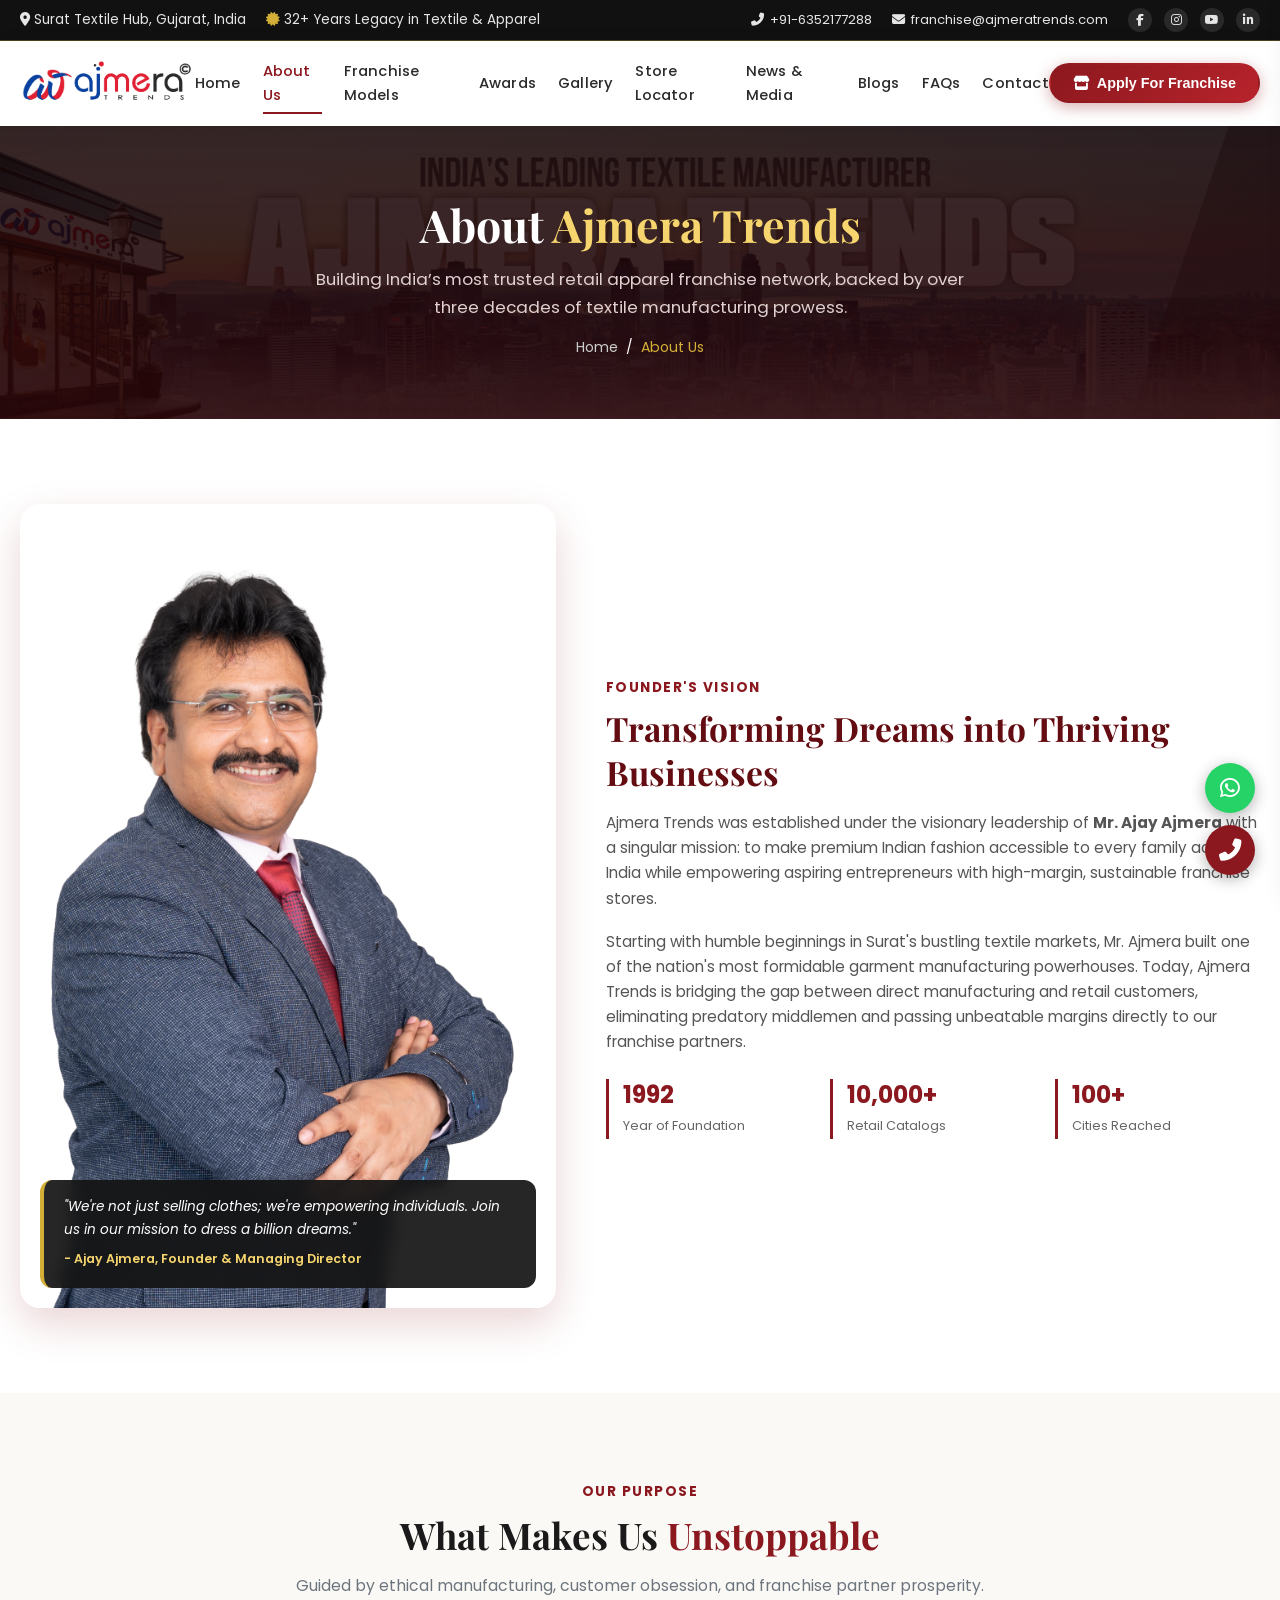
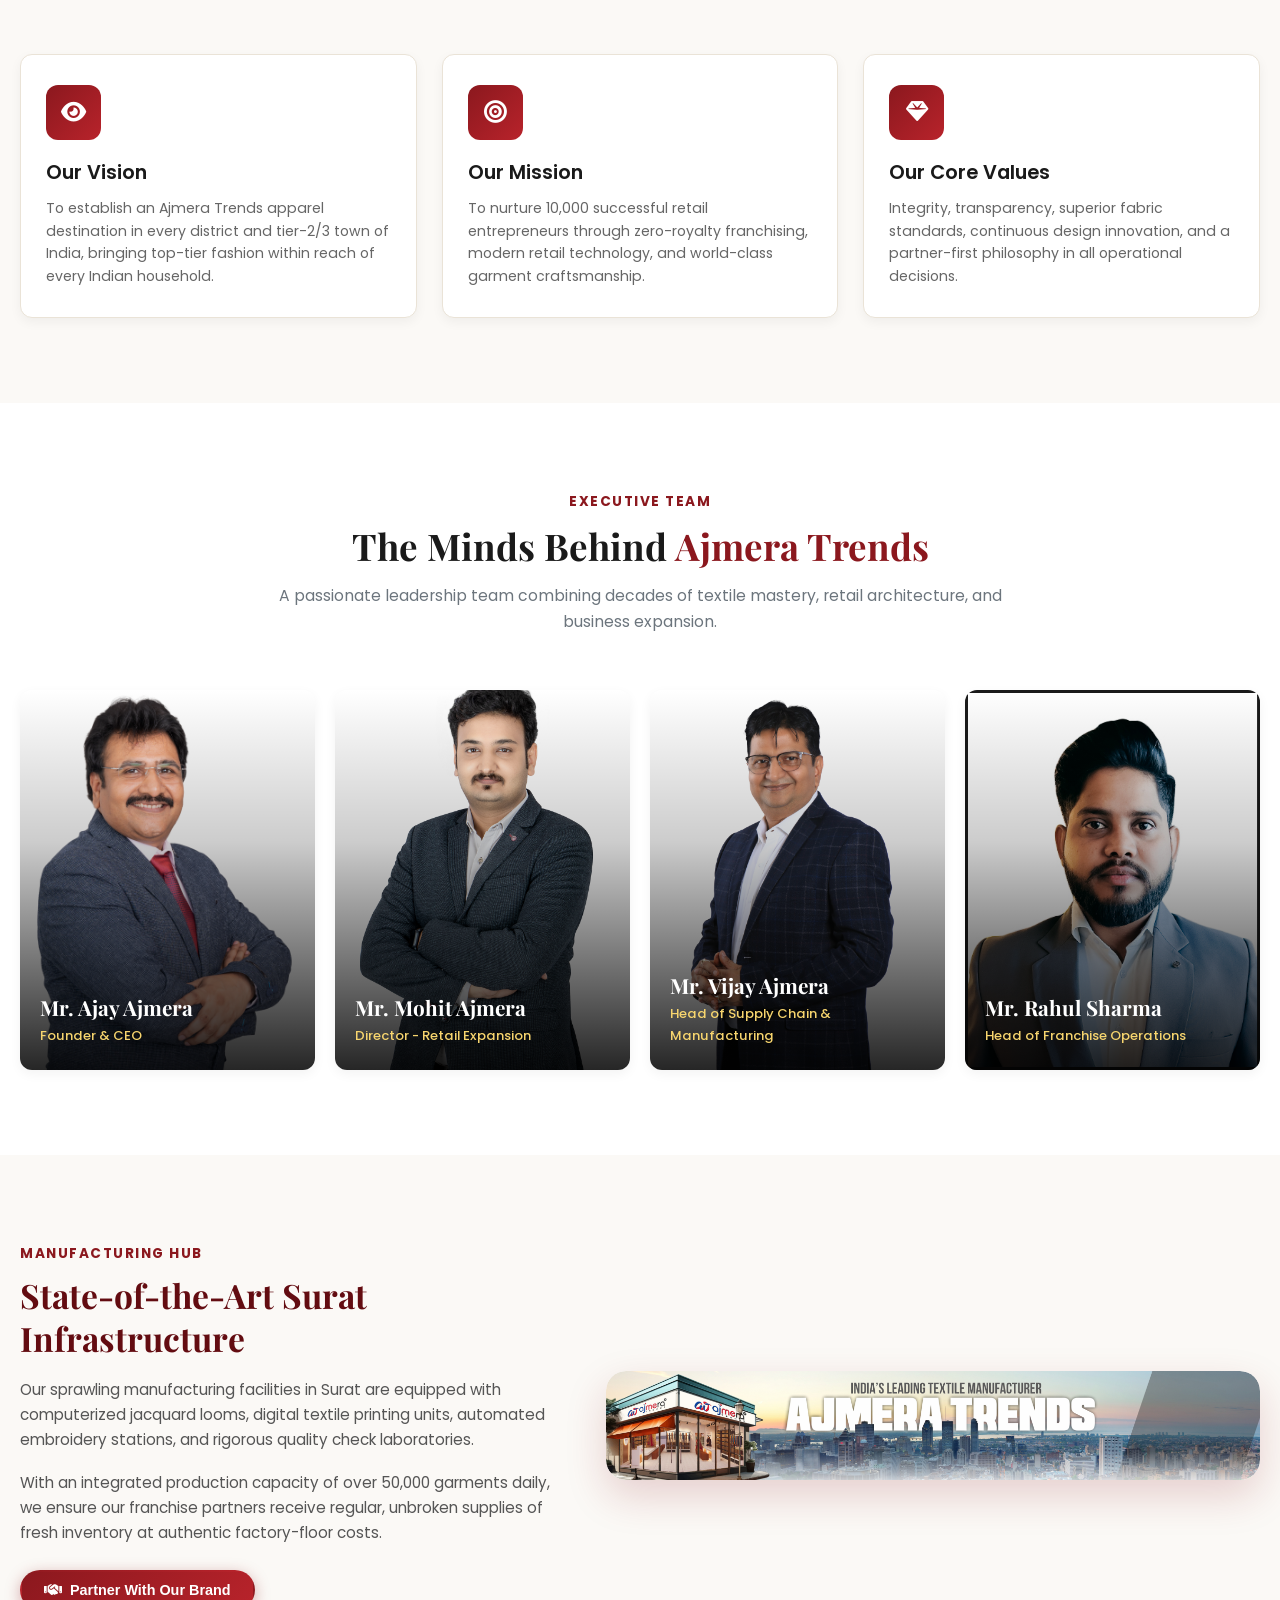
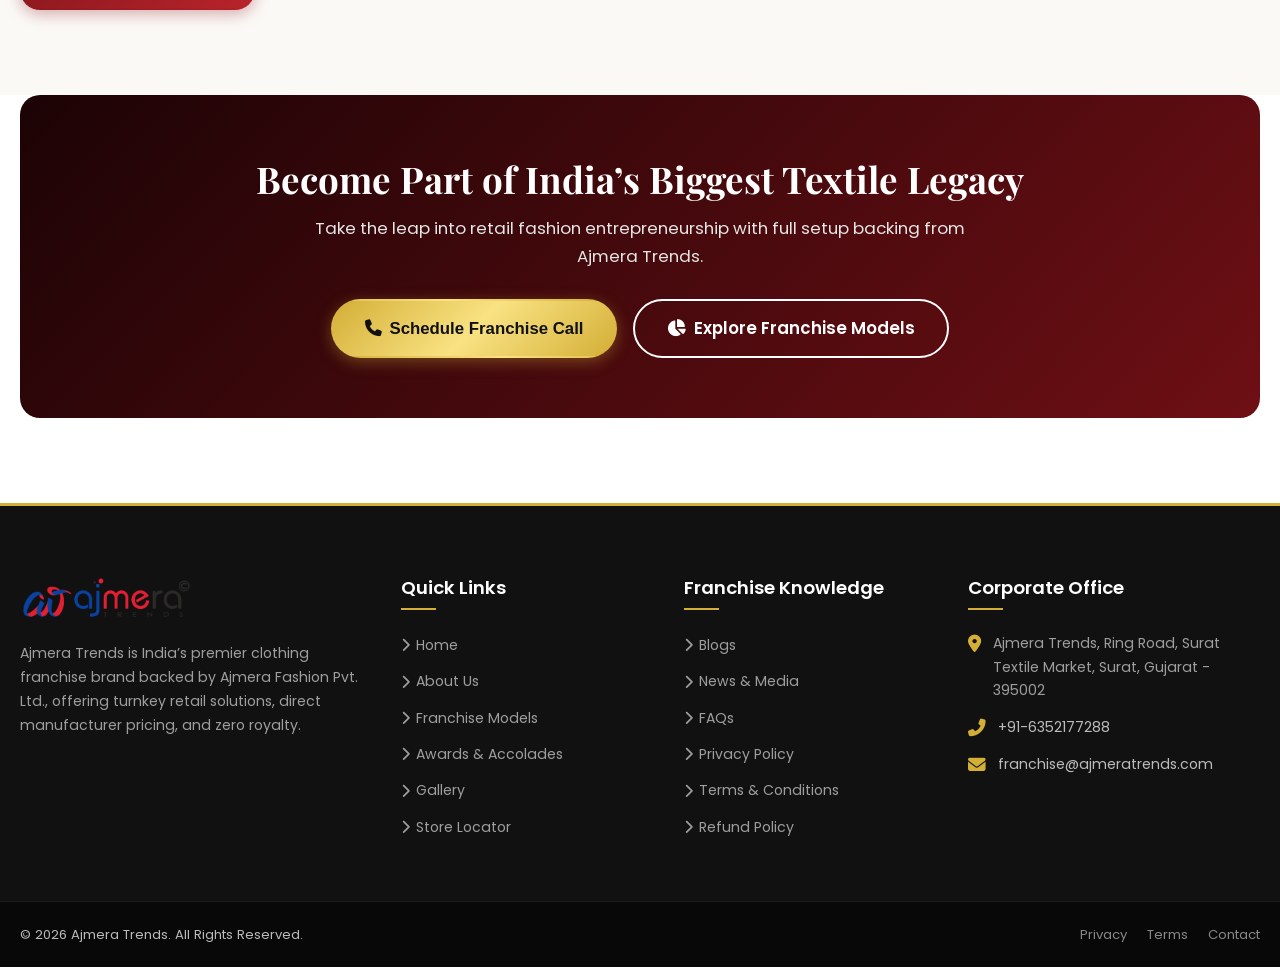
<file: about.html>
<!DOCTYPE html>
<html lang="en-US">

<head>
  <meta charset="UTF-8">
  <meta name="viewport" content="width=device-width, initial-scale=1.0, maximum-scale=1.0">
  <title>About Ajmera Trends | Clothing Franchise & Fashion Apparel Brand in India</title>
  <meta name="description" content="Discover the legacy of Ajmera Trends and Ajmera Fashion. 32+ years in textile manufacturing, dressing a billion dreams with India’s leading clothing franchise network.">
  <meta name="keywords" content="About Ajmera Trends, Ajay Ajmera, Surat Textile Manufacturer, Ajmera Fashion, Clothing Franchise Brand India">

  <!-- Favicon -->
  <link rel="icon" href="images/favicon.png" type="image/png">

  <!-- Fonts & Styles -->
  <link rel="stylesheet" href="https://cdnjs.cloudflare.com/ajax/libs/font-awesome/6.5.1/css/all.min.css">
  <link rel="stylesheet" href="css/style.css?v=1.2">
  <link rel="stylesheet" href="css/components.css?v=1.2">
  <link rel="stylesheet" href="css/responsive.css?v=1.2">
</head>

<body>

  <!-- Top Bar -->
  <div class="top-bar">
    <div class="container">
      <div class="top-bar-left">
        <span><i class="fas fa-map-marker-alt"></i> Surat Textile Hub, Gujarat, India</span>
        <span><i class="fas fa-certificate" style="color: var(--secondary);"></i> 32+ Years Legacy in Textile & Apparel</span>
      </div>
      <div class="top-bar-right">
        <a href="tel:+916352177288"><i class="fas fa-phone-alt"></i> +91-6352177288</a>
        <a href="mailto:franchise@ajmeratrends.com"><i class="fas fa-envelope"></i> franchise@ajmeratrends.com</a>
        <div class="social-icons">
          <a href="https://www.facebook.com/ajmeratrends/" target="_blank"><i class="fab fa-facebook-f"></i></a>
          <a href="https://www.instagram.com/ajmeratrends/" target="_blank"><i class="fab fa-instagram"></i></a>
          <a href="https://www.youtube.com/@AjmeraTrends" target="_blank"><i class="fab fa-youtube"></i></a>
          <a href="https://www.linkedin.com/company/ajmeratrends/" target="_blank"><i class="fab fa-linkedin-in"></i></a>
        </div>
      </div>
    </div>
  </div>

  <!-- Main Navigation Header -->
  <header class="main-header">
    <div class="container">
      <div class="navbar">
        <a href="index.html" class="logo">
          <img src="images/logo.png" alt="Ajmera Trends Logo">
        </a>

        <nav class="nav-menu">
          <a href="index.html" class="nav-link">Home</a>
          <a href="about.html" class="nav-link active">About Us</a>
          <a href="franchise.html" class="nav-link">Franchise Models</a>
          <a href="award.html" class="nav-link">Awards</a>
          <a href="gallery.html" class="nav-link">Gallery</a>
          <a href="store-locator.html" class="nav-link">Store Locator</a>
          <a href="news-media.html" class="nav-link">News & Media</a>
          <a href="blogs.html" class="nav-link">Blogs</a>
          <a href="faqs.html" class="nav-link">FAQs</a>
          <a href="contact.html" class="nav-link">Contact</a>
        </nav>

        <div class="header-actions">
          <button class="btn btn-primary" data-modal-target="enquireModal">
            <i class="fas fa-store"></i> Apply For Franchise
          </button>
          <button class="hamburger" aria-label="Open Menu">
            <i class="fas fa-bars"></i>
          </button>
        </div>
      </div>
    </div>
  </header>

  <!-- Mobile Navigation Drawer -->
  <div class="mobile-drawer">
    <div class="drawer-header">
      <div class="drawer-logo">
        <img src="images/logo.png" alt="Ajmera Trends">
      </div>
      <button class="drawer-close"><i class="fas fa-times"></i></button>
    </div>
    <div class="drawer-links">
      <a href="index.html">Home</a>
      <a href="about.html" class="active">About Us</a>
      <a href="franchise.html">Franchise Models</a>
      <a href="award.html">Awards & Achievements</a>
      <a href="gallery.html">Photo & Video Gallery</a>
      <a href="store-locator.html">Store Locator</a>
      <a href="news-media.html">News & Media</a>
      <a href="blogs.html">Blogs & Knowledge</a>
      <a href="faqs.html">FAQs</a>
      <a href="contact.html">Contact Us</a>
    </div>
  </div>

  <!-- Page Banner -->
  <section class="page-banner">
    <div class="container">
      <h1>About <span>Ajmera Trends</span></h1>
      <p>Building India’s most trusted retail apparel franchise network, backed by over three decades of textile manufacturing prowess.</p>
      <div class="breadcrumb-nav">
        <a href="index.html">Home</a> / <span>About Us</span>
      </div>
    </div>
  </section>

  <!-- Founder Message Section -->
  <section class="section">
    <div class="container">
      <div class="founder-grid">
        <div class="founder-image-box">
          <img src="images/Ajay_Sir.png" alt="Mr. Ajay Ajmera">
          <div class="founder-quote-badge">
            <p>"We're not just selling clothes; we're empowering individuals. Join us in our mission to dress a billion dreams."</p>
            <span>- Ajay Ajmera, Founder & Managing Director</span>
          </div>
        </div>

        <div class="founder-content">
          <span class="section-subtitle">Founder's Vision</span>
          <h3>Transforming Dreams into Thriving Businesses</h3>
          <p>Ajmera Trends was established under the visionary leadership of <strong>Mr. Ajay Ajmera</strong> with a singular mission: to make premium Indian fashion accessible to every family across India while empowering aspiring entrepreneurs with high-margin, sustainable franchise stores.</p>
          <p>Starting with humble beginnings in Surat's bustling textile markets, Mr. Ajmera built one of the nation's most formidable garment manufacturing powerhouses. Today, Ajmera Trends is bridging the gap between direct manufacturing and retail customers, eliminating predatory middlemen and passing unbeatable margins directly to our franchise partners.</p>
          
          <div class="founder-stats">
            <div class="founder-stat-item">
              <h4>1992</h4>
              <span>Year of Foundation</span>
            </div>
            <div class="founder-stat-item">
              <h4>10,000+</h4>
              <span>Retail Catalogs</span>
            </div>
            <div class="founder-stat-item">
              <h4>100+</h4>
              <span>Cities Reached</span>
            </div>
          </div>
        </div>
      </div>
    </div>
  </section>

  <!-- Mission, Vision & Core Values -->
  <section class="section section-bg">
    <div class="container">
      <div class="section-header">
        <span class="section-subtitle">Our Purpose</span>
        <h2 class="section-title">What Makes Us <span>Unstoppable</span></h2>
        <p class="section-desc">Guided by ethical manufacturing, customer obsession, and franchise partner prosperity.</p>
      </div>

      <div class="reasons-grid">
        <div class="reason-card">
          <div class="reason-icon"><i class="fas fa-eye"></i></div>
          <h3>Our Vision</h3>
          <p>To establish an Ajmera Trends apparel destination in every district and tier-2/3 town of India, bringing top-tier fashion within reach of every Indian household.</p>
        </div>

        <div class="reason-card">
          <div class="reason-icon"><i class="fas fa-bullseye"></i></div>
          <h3>Our Mission</h3>
          <p>To nurture 10,000 successful retail entrepreneurs through zero-royalty franchising, modern retail technology, and world-class garment craftsmanship.</p>
        </div>

        <div class="reason-card">
          <div class="reason-icon"><i class="fas fa-gem"></i></div>
          <h3>Our Core Values</h3>
          <p>Integrity, transparency, superior fabric standards, continuous design innovation, and a partner-first philosophy in all operational decisions.</p>
        </div>
      </div>
    </div>
  </section>

  <!-- Leadership Team -->
  <section class="section">
    <div class="container">
      <div class="section-header">
        <span class="section-subtitle">Executive Team</span>
        <h2 class="section-title">The Minds Behind <span>Ajmera Trends</span></h2>
        <p class="section-desc">A passionate leadership team combining decades of textile mastery, retail architecture, and business expansion.</p>
      </div>

      <div class="category-grid">
        <div class="category-card" style="height: 380px;">
          <img src="images/Ajay_Sir.png" alt="Mr. Ajay Ajmera">
          <div class="category-overlay">
            <h4>Mr. Ajay Ajmera</h4>
            <span>Founder & CEO</span>
          </div>
        </div>

        <div class="category-card" style="height: 380px;">
          <img src="images/Mohit_Sir.jpg" alt="Mohit Ajmera">
          <div class="category-overlay">
            <h4>Mr. Mohit Ajmera</h4>
            <span>Director - Retail Expansion</span>
          </div>
        </div>

        <div class="category-card" style="height: 380px;">
          <img src="images/Vijay_Sir.png" alt="Vijay Sir">
          <div class="category-overlay">
            <h4>Mr. Vijay Ajmera</h4>
            <span>Head of Supply Chain & Manufacturing</span>
          </div>
        </div>

        <div class="category-card" style="height: 380px;">
          <img src="images/Rahul_Bhai.jpg" alt="Rahul Bhai">
          <div class="category-overlay">
            <h4>Mr. Rahul Sharma</h4>
            <span>Head of Franchise Operations</span>
          </div>
        </div>
      </div>
    </div>
  </section>

  <!-- Surat Infrastructure Highlight -->
  <section class="section section-bg">
    <div class="container">
      <div class="founder-grid">
        <div class="founder-content">
          <span class="section-subtitle">Manufacturing Hub</span>
          <h3>State-of-the-Art Surat Infrastructure</h3>
          <p>Our sprawling manufacturing facilities in Surat are equipped with computerized jacquard looms, digital textile printing units, automated embroidery stations, and rigorous quality check laboratories.</p>
          <p>With an integrated production capacity of over 50,000 garments daily, we ensure our franchise partners receive regular, unbroken supplies of fresh inventory at authentic factory-floor costs.</p>
          
          <div style="margin-top: 25px;">
            <button class="btn btn-primary" data-modal-target="enquireModal"><i class="fas fa-handshake"></i> Partner With Our Brand</button>
          </div>
        </div>

        <div class="founder-image-box">
          <img src="images/About.jpg" alt="Surat Manufacturing Facility">
        </div>
      </div>
    </div>
  </section>

  <!-- CTA Banner -->
  <section class="section" style="padding-top: 0;">
    <div class="container">
      <div class="cta-banner">
        <h2>Become Part of India’s Biggest Textile Legacy</h2>
        <p>Take the leap into retail fashion entrepreneurship with full setup backing from Ajmera Trends.</p>
        <div class="btn-group">
          <button class="btn btn-secondary btn-lg" data-modal-target="enquireModal"><i class="fas fa-phone"></i> Schedule Franchise Call</button>
          <a href="franchise.html" class="btn btn-outline-white btn-lg"><i class="fas fa-chart-pie"></i> Explore Franchise Models</a>
        </div>
      </div>
    </div>
  </section>

  <!-- Footer -->
  <footer class="main-footer">
    <div class="container">
      <div class="footer-grid">
        <div class="footer-widget footer-about">
          <img src="images/logo.png" alt="Ajmera Trends" style="height: 48px; margin-bottom: 18px;">
          <p>Ajmera Trends is India’s premier clothing franchise brand backed by Ajmera Fashion Pvt. Ltd., offering turnkey retail solutions, direct manufacturer pricing, and zero royalty.</p>
        </div>
        <div class="footer-widget footer-links">
          <h4>Quick Links</h4>
          <ul>
            <li><a href="index.html"><i class="fas fa-chevron-right"></i> Home</a></li>
            <li><a href="about.html"><i class="fas fa-chevron-right"></i> About Us</a></li>
            <li><a href="franchise.html"><i class="fas fa-chevron-right"></i> Franchise Models</a></li>
            <li><a href="award.html"><i class="fas fa-chevron-right"></i> Awards & Accolades</a></li>
            <li><a href="gallery.html"><i class="fas fa-chevron-right"></i> Gallery</a></li>
            <li><a href="store-locator.html"><i class="fas fa-chevron-right"></i> Store Locator</a></li>
          </ul>
        </div>
        <div class="footer-widget footer-links">
          <h4>Franchise Knowledge</h4>
          <ul>
            <li><a href="blogs.html"><i class="fas fa-chevron-right"></i> Blogs</a></li>
            <li><a href="news-media.html"><i class="fas fa-chevron-right"></i> News & Media</a></li>
            <li><a href="faqs.html"><i class="fas fa-chevron-right"></i> FAQs</a></li>
            <li><a href="privacy-policy.html"><i class="fas fa-chevron-right"></i> Privacy Policy</a></li>
            <li><a href="terms-conditions.html"><i class="fas fa-chevron-right"></i> Terms & Conditions</a></li>
            <li><a href="refund-policy.html"><i class="fas fa-chevron-right"></i> Refund Policy</a></li>
          </ul>
        </div>
        <div class="footer-widget footer-contact">
          <h4>Corporate Office</h4>
          <div class="footer-contact-item"><i class="fas fa-map-marker-alt"></i><div>Ajmera Trends, Ring Road, Surat Textile Market, Surat, Gujarat - 395002</div></div>
          <div class="footer-contact-item"><i class="fas fa-phone-alt"></i><div><a href="tel:+916352177288" style="color: #bbb;">+91-6352177288</a></div></div>
          <div class="footer-contact-item"><i class="fas fa-envelope"></i><div><a href="mailto:franchise@ajmeratrends.com" style="color: #bbb;">franchise@ajmeratrends.com</a></div></div>
        </div>
      </div>
    </div>
    <div class="footer-bottom">
      <div class="container">
        <div>© 2026 Ajmera Trends. All Rights Reserved.</div>
        <div class="footer-bottom-links">
          <a href="privacy-policy.html">Privacy</a>
          <a href="terms-conditions.html">Terms</a>
          <a href="contact.html">Contact</a>
        </div>
      </div>
    </div>
  </footer>

  <!-- Floating Widgets -->
  <div class="floating-widgets">
    <a href="https://api.whatsapp.com/send?phone=916352177288&text=Hi%20Ajmera%20Trends,%20I%20want%20about%20details." target="_blank" class="float-btn whatsapp"><i class="fab fa-whatsapp"></i></a>
    <a href="tel:+916352177288" class="float-btn phone"><i class="fas fa-phone-alt"></i></a>
    <button class="scroll-top-btn"><i class="fas fa-arrow-up"></i></button>
  </div>

  <!-- Mobile Bottom Bar -->
  <div class="mobile-bottom-bar">
    <div class="mobile-bottom-grid">
      <a href="https://api.whatsapp.com/send?phone=916352177288" target="_blank" class="mobile-btn whatsapp"><i class="fab fa-whatsapp"></i> WhatsApp</a>
      <button class="mobile-btn enquire" data-modal-target="enquireModal"><i class="fas fa-envelope"></i> Enquire Now</button>
    </div>
  </div>

  <!-- Enquire Modal -->
  <div class="modal-backdrop" id="enquireModal">
    <div class="modal-box">
      <button class="modal-close-btn">&times;</button>
      <div class="modal-header-custom">
        <h3>Apply For Franchise</h3>
        <p>Get comprehensive franchise details, investment structure, and profit margins.</p>
      </div>
      <div class="modal-body-custom">
        <form id="modalLeadForm" class="lead-form">
          <div class="form-group">
            <label class="form-label">Your Name *</label>
            <input type="text" name="name" class="form-control" placeholder="Full name" required>
          </div>
          <div class="form-group">
            <label class="form-label">Phone Number *</label>
            <input type="tel" name="phone" class="form-control" placeholder="10-digit mobile number" required>
          </div>
          <div class="form-group">
            <label class="form-label">Email Address</label>
            <input type="email" name="email" class="form-control" placeholder="name@example.com">
          </div>
          <div class="form-group">
            <label class="form-label">Your State & City *</label>
            <input type="text" name="state" class="form-control" placeholder="e.g. Surat, Gujarat" required>
          </div>
          <button type="submit" class="btn btn-primary" style="width: 100%; margin-top: 10px;">
            <i class="fas fa-paper-plane"></i> Submit Franchise Application
          </button>
        </form>
      </div>
    </div>
  </div>

  <!-- Scripts -->
  <script src="js/main.js"></script>
  <script src="js/forms.js"></script>
</body>

</html>
</file>
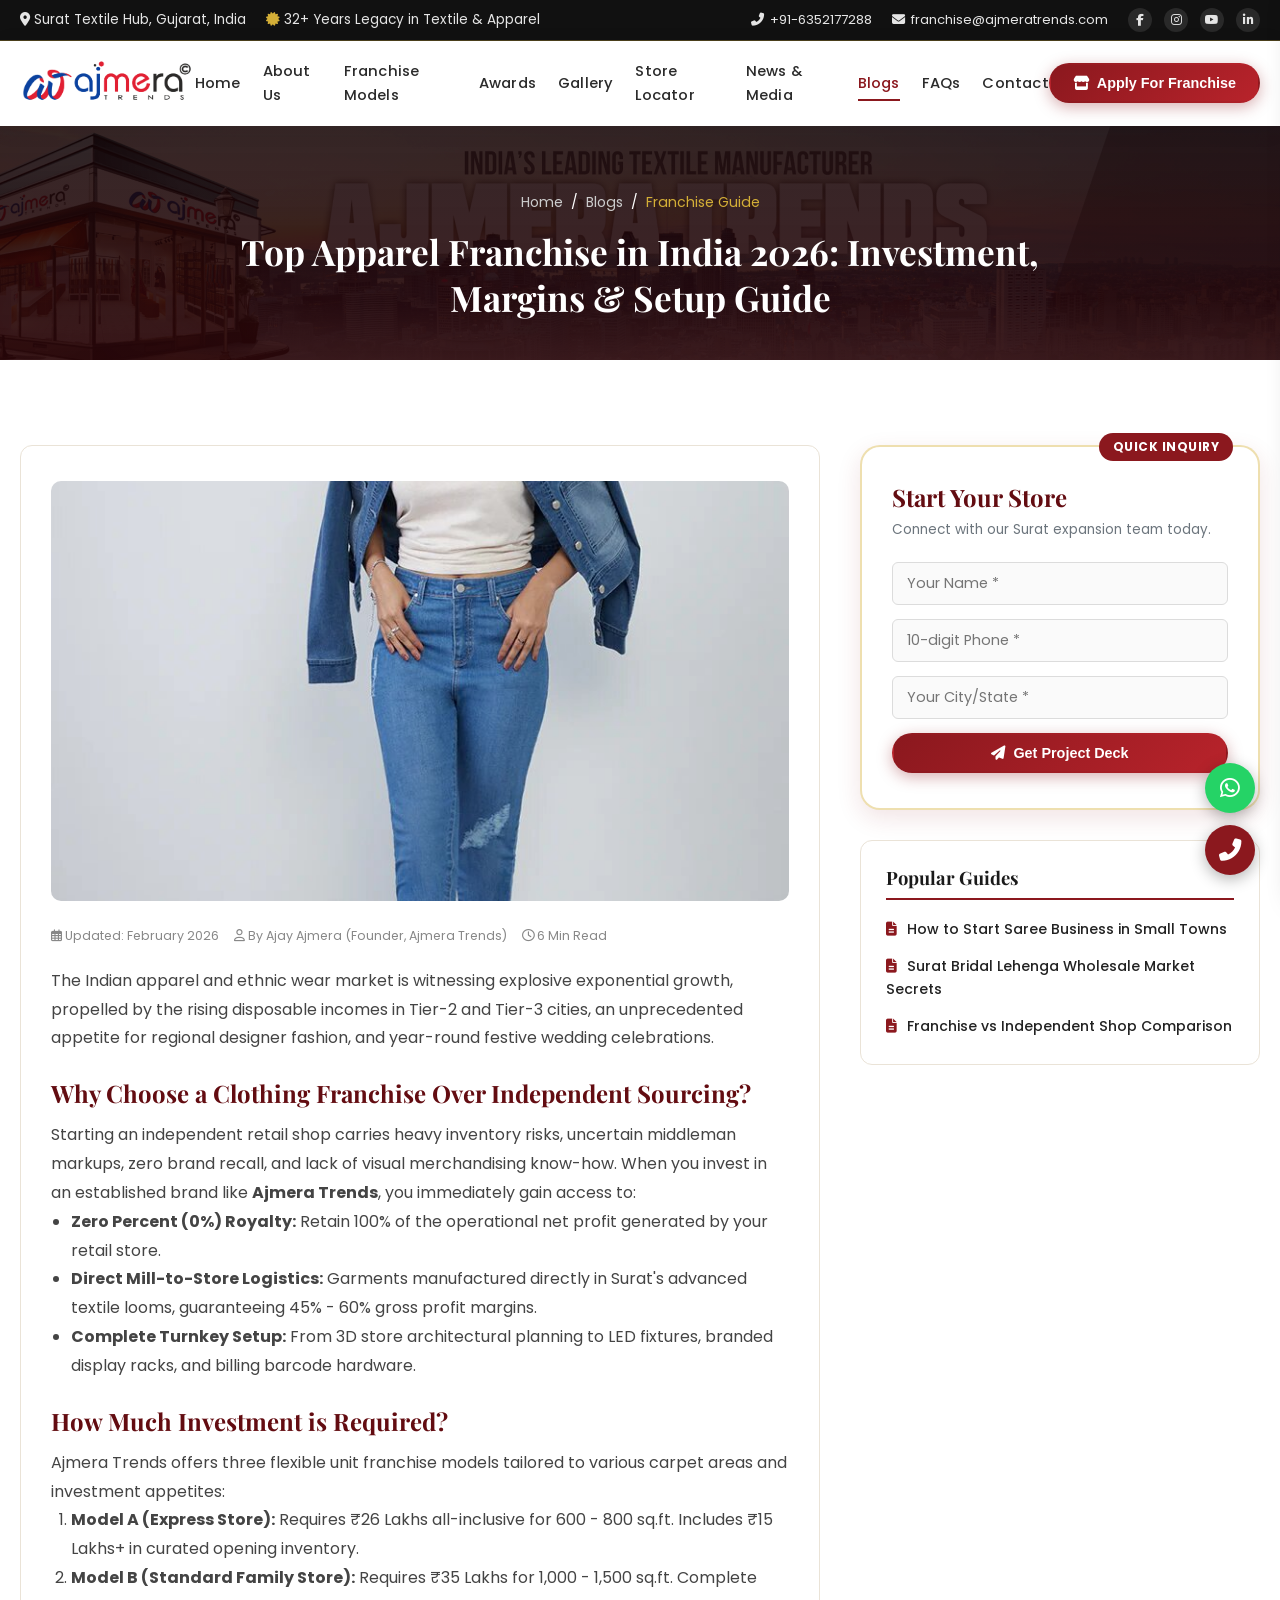
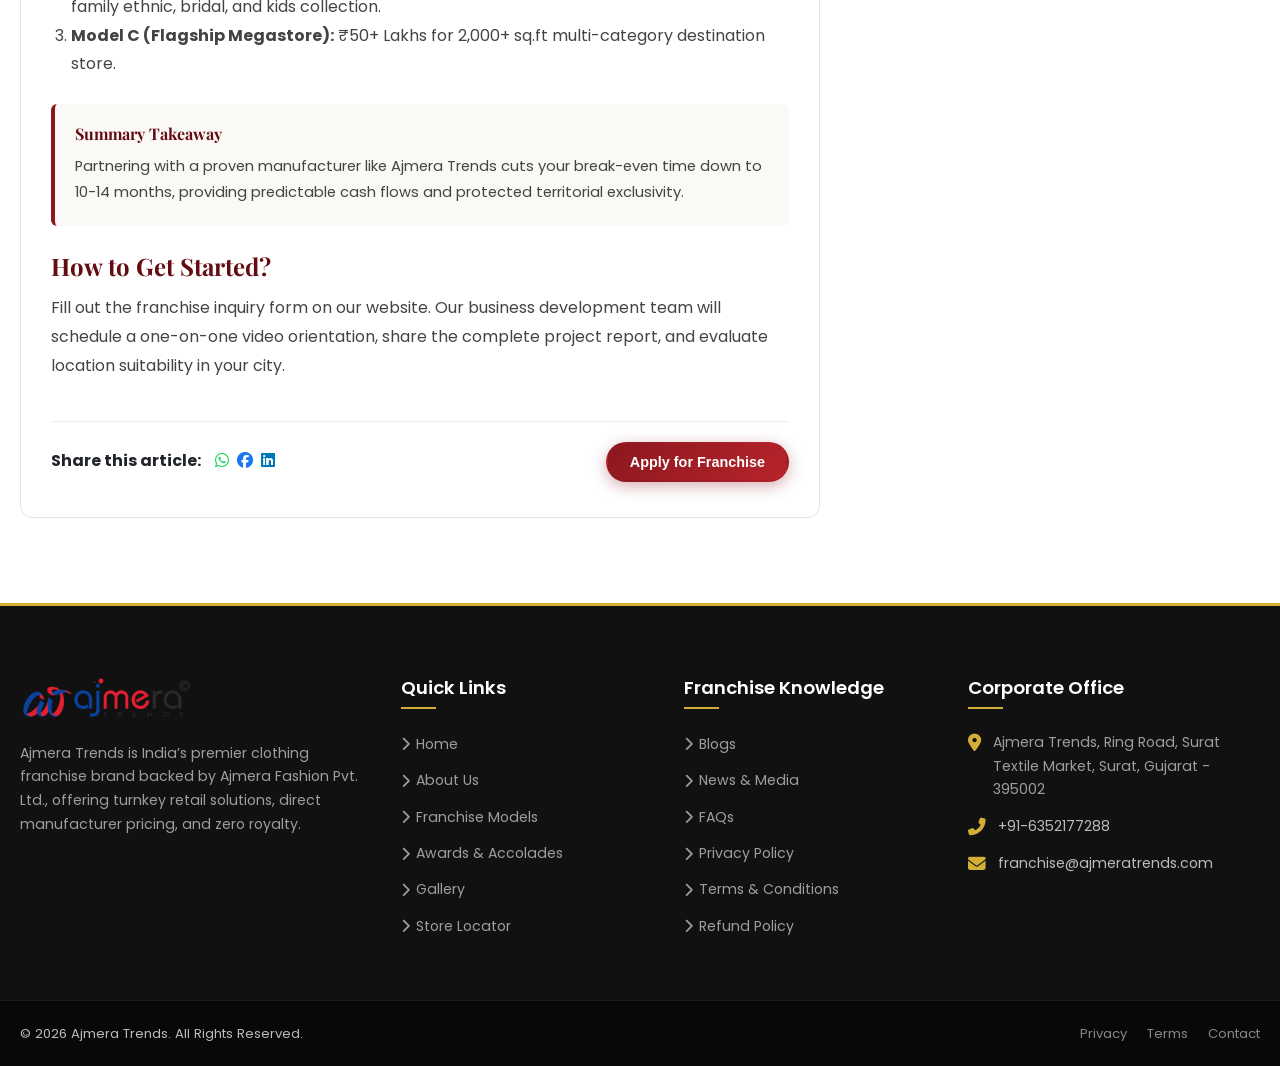
<file: blog-detail.html>
<!DOCTYPE html>
<html lang="en-US">

<head>
  <meta charset="UTF-8">
  <meta name="viewport" content="width=device-width, initial-scale=1.0, maximum-scale=1.0">
  <title>Top Apparel Franchise in India 2026: Investment, Margins & Setup Guide | Ajmera Trends</title>
  <meta name="description" content="In-depth guide on starting an apparel clothing franchise in India in 2026. Explore costs, zero royalty models, store interior setup, and profit margins.">
  <meta name="keywords" content="Top apparel franchise in india, clothing franchise cost, saree franchise guide, retail business setup">

  <!-- Favicon -->
  <link rel="icon" href="images/favicon.png" type="image/png">

  <!-- Fonts & Styles -->
  <link rel="stylesheet" href="https://cdnjs.cloudflare.com/ajax/libs/font-awesome/6.5.1/css/all.min.css">
  <link rel="stylesheet" href="css/style.css?v=1.2">
  <link rel="stylesheet" href="css/components.css?v=1.2">
  <link rel="stylesheet" href="css/responsive.css?v=1.2">
</head>

<body>

  <!-- Top Bar -->
  <div class="top-bar">
    <div class="container">
      <div class="top-bar-left">
        <span><i class="fas fa-map-marker-alt"></i> Surat Textile Hub, Gujarat, India</span>
        <span><i class="fas fa-certificate" style="color: var(--secondary);"></i> 32+ Years Legacy in Textile & Apparel</span>
      </div>
      <div class="top-bar-right">
        <a href="tel:+916352177288"><i class="fas fa-phone-alt"></i> +91-6352177288</a>
        <a href="mailto:franchise@ajmeratrends.com"><i class="fas fa-envelope"></i> franchise@ajmeratrends.com</a>
        <div class="social-icons">
          <a href="https://www.facebook.com/ajmeratrends/" target="_blank"><i class="fab fa-facebook-f"></i></a>
          <a href="https://www.instagram.com/ajmeratrends/" target="_blank"><i class="fab fa-instagram"></i></a>
          <a href="https://www.youtube.com/@AjmeraTrends" target="_blank"><i class="fab fa-youtube"></i></a>
          <a href="https://www.linkedin.com/company/ajmeratrends/" target="_blank"><i class="fab fa-linkedin-in"></i></a>
        </div>
      </div>
    </div>
  </div>

  <!-- Header -->
  <header class="main-header">
    <div class="container">
      <div class="navbar">
        <a href="index.html" class="logo">
          <img src="images/logo.png" alt="Ajmera Trends Logo">
        </a>

        <nav class="nav-menu">
          <a href="index.html" class="nav-link">Home</a>
          <a href="about.html" class="nav-link">About Us</a>
          <a href="franchise.html" class="nav-link">Franchise Models</a>
          <a href="award.html" class="nav-link">Awards</a>
          <a href="gallery.html" class="nav-link">Gallery</a>
          <a href="store-locator.html" class="nav-link">Store Locator</a>
          <a href="news-media.html" class="nav-link">News & Media</a>
          <a href="blogs.html" class="nav-link active">Blogs</a>
          <a href="faqs.html" class="nav-link">FAQs</a>
          <a href="contact.html" class="nav-link">Contact</a>
        </nav>

        <div class="header-actions">
          <button class="btn btn-primary" data-modal-target="enquireModal">
            <i class="fas fa-store"></i> Apply For Franchise
          </button>
          <button class="hamburger" aria-label="Open Menu">
            <i class="fas fa-bars"></i>
          </button>
        </div>
      </div>
    </div>
  </header>

  <!-- Mobile Drawer -->
  <div class="mobile-drawer">
    <div class="drawer-header">
      <div class="drawer-logo">
        <img src="images/logo.png" alt="Ajmera Trends">
      </div>
      <button class="drawer-close"><i class="fas fa-times"></i></button>
    </div>
    <div class="drawer-links">
      <a href="index.html">Home</a>
      <a href="about.html">About Us</a>
      <a href="franchise.html">Franchise Models</a>
      <a href="award.html">Awards & Achievements</a>
      <a href="gallery.html">Photo & Video Gallery</a>
      <a href="store-locator.html">Store Locator</a>
      <a href="news-media.html">News & Media</a>
      <a href="blogs.html" class="active">Blogs & Knowledge</a>
      <a href="faqs.html">FAQs</a>
      <a href="contact.html">Contact Us</a>
    </div>
  </div>

  <!-- Page Banner -->
  <section class="page-banner" style="padding: 50px 0 40px;">
    <div class="container">
      <div class="breadcrumb-nav">
        <a href="index.html">Home</a> / <a href="blogs.html">Blogs</a> / <span>Franchise Guide</span>
      </div>
      <h1 style="font-size: 2.2rem; max-width: 900px; margin: 15px auto 0;">Top Apparel Franchise in India 2026: Investment, Margins & Setup Guide</h1>
    </div>
  </section>

  <!-- Blog Detail Article Layout -->
  <section class="section">
    <div class="container">
      <div class="blog-detail-layout">
        
        <!-- Main Article Content -->
        <article style="background: #fff; border-radius: 12px; border: 1px solid var(--border-color); padding: 35px 30px;">
          <div style="margin-bottom: 25px; border-radius: 10px; overflow: hidden;">
            <img src="images/gallery/11.jpg" alt="Clothing Franchise in India" style="width: 100%; max-height: 420px; object-fit: cover;">
          </div>

          <div class="blog-meta" style="margin-bottom: 20px;">
            <span><i class="far fa-calendar-alt"></i> Updated: February 2026</span>
            <span><i class="far fa-user"></i> By Ajay Ajmera (Founder, Ajmera Trends)</span>
            <span><i class="far fa-clock"></i> 6 Min Read</span>
          </div>

          <div style="font-size: 1rem; color: #444; line-height: 1.8;">
            <p>The Indian apparel and ethnic wear market is witnessing explosive exponential growth, propelled by the rising disposable incomes in Tier-2 and Tier-3 cities, an unprecedented appetite for regional designer fashion, and year-round festive wedding celebrations.</p>

            <h3 style="font-size: 1.5rem; margin: 25px 0 12px; color: var(--primary-dark);">Why Choose a Clothing Franchise Over Independent Sourcing?</h3>
            <p>Starting an independent retail shop carries heavy inventory risks, uncertain middleman markups, zero brand recall, and lack of visual merchandising know-how. When you invest in an established brand like <strong>Ajmera Trends</strong>, you immediately gain access to:</p>
            <ul style="list-style: disc; margin-left: 20px; margin-bottom: 20px;">
              <li><strong>Zero Percent (0%) Royalty:</strong> Retain 100% of the operational net profit generated by your retail store.</li>
              <li><strong>Direct Mill-to-Store Logistics:</strong> Garments manufactured directly in Surat's advanced textile looms, guaranteeing 45% - 60% gross profit margins.</li>
              <li><strong>Complete Turnkey Setup:</strong> From 3D store architectural planning to LED fixtures, branded display racks, and billing barcode hardware.</li>
            </ul>

            <h3 style="font-size: 1.5rem; margin: 25px 0 12px; color: var(--primary-dark);">How Much Investment is Required?</h3>
            <p>Ajmera Trends offers three flexible unit franchise models tailored to various carpet areas and investment appetites:</p>
            <ol style="margin-left: 20px; margin-bottom: 20px;">
              <li><strong>Model A (Express Store):</strong> Requires ₹26 Lakhs all-inclusive for 600 - 800 sq.ft. Includes ₹15 Lakhs+ in curated opening inventory.</li>
              <li><strong>Model B (Standard Family Store):</strong> Requires ₹35 Lakhs for 1,000 - 1,500 sq.ft. Complete family ethnic, bridal, and kids collection.</li>
              <li><strong>Model C (Flagship Megastore):</strong> ₹50+ Lakhs for 2,000+ sq.ft multi-category destination store.</li>
            </ol>

            <div style="background: var(--bg-light); border-left: 4px solid var(--primary); padding: 20px; border-radius: 6px; margin: 25px 0;">
              <h4 style="margin-bottom: 8px; color: var(--primary-dark);">Summary Takeaway</h4>
              <p style="margin: 0; font-size: 0.92rem;">Partnering with a proven manufacturer like Ajmera Trends cuts your break-even time down to 10-14 months, providing predictable cash flows and protected territorial exclusivity.</p>
            </div>

            <h3 style="font-size: 1.5rem; margin: 25px 0 12px; color: var(--primary-dark);">How to Get Started?</h3>
            <p>Fill out the franchise inquiry form on our website. Our business development team will schedule a one-on-one video orientation, share the complete project report, and evaluate location suitability in your city.</p>
          </div>

          <!-- Share & CTA -->
          <div style="margin-top: 40px; padding-top: 20px; border-top: 1px solid #eee; display: flex; justify-content: space-between; align-items: center; flex-wrap: gap: 15px;">
            <div>
              <strong>Share this article:</strong>
              <div class="social-icons" style="display: inline-flex; margin-left: 10px; gap: 8px;">
                <a href="https://api.whatsapp.com/send?text=Top%20Apparel%20Franchise%20Guide" target="_blank" style="color: #25d366;"><i class="fab fa-whatsapp"></i></a>
                <a href="https://www.facebook.com/sharer/sharer.php" target="_blank" style="color: #1877f2;"><i class="fab fa-facebook"></i></a>
                <a href="https://www.linkedin.com/sharing/share-offsite/" target="_blank" style="color: #0077b5;"><i class="fab fa-linkedin"></i></a>
              </div>
            </div>
            <button class="btn btn-primary" data-modal-target="enquireModal">Apply for Franchise</button>
          </div>
        </article>

        <!-- Sidebar -->
        <aside>
          <!-- Lead Form Widget -->
          <div class="hero-form-card" style="margin-bottom: 30px; box-shadow: var(--shadow-md);">
            <span class="form-badge">Quick Inquiry</span>
            <h3>Start Your Store</h3>
            <p>Connect with our Surat expansion team today.</p>
            <form id="sidebarForm" class="lead-form">
              <div class="form-group">
                <input type="text" name="name" class="form-control" placeholder="Your Name *" required>
              </div>
              <div class="form-group">
                <input type="tel" name="phone" class="form-control" placeholder="10-digit Phone *" required>
              </div>
              <div class="form-group">
                <input type="text" name="state" class="form-control" placeholder="Your City/State *" required>
              </div>
              <button type="submit" class="btn btn-primary" style="width: 100%;">
                <i class="fas fa-paper-plane"></i> Get Project Deck
              </button>
            </form>
          </div>

          <!-- Related Posts -->
          <div style="background: #fff; border-radius: 12px; border: 1px solid var(--border-color); padding: 25px;">
            <h4 style="font-size: 1.15rem; margin-bottom: 18px; border-bottom: 2px solid var(--primary); padding-bottom: 8px;">Popular Guides</h4>
            <div style="display: flex; flex-direction: column; gap: 14px;">
              <a href="blog-detail.html" style="color: #222; font-size: 0.88rem; font-weight: 500;">
                <i class="fas fa-file-alt" style="color: var(--primary); margin-right: 6px;"></i> How to Start Saree Business in Small Towns
              </a>
              <a href="blog-detail.html" style="color: #222; font-size: 0.88rem; font-weight: 500;">
                <i class="fas fa-file-alt" style="color: var(--primary); margin-right: 6px;"></i> Surat Bridal Lehenga Wholesale Market Secrets
              </a>
              <a href="blog-detail.html" style="color: #222; font-size: 0.88rem; font-weight: 500;">
                <i class="fas fa-file-alt" style="color: var(--primary); margin-right: 6px;"></i> Franchise vs Independent Shop Comparison
              </a>
            </div>
          </div>
        </aside>
      </div>
    </div>
  </section>

  <!-- Footer -->
  <footer class="main-footer">
    <div class="container">
      <div class="footer-grid">
        <div class="footer-widget footer-about">
          <img src="images/logo.png" alt="Ajmera Trends" style="height: 48px; margin-bottom: 18px;">
          <p>Ajmera Trends is India’s premier clothing franchise brand backed by Ajmera Fashion Pvt. Ltd., offering turnkey retail solutions, direct manufacturer pricing, and zero royalty.</p>
        </div>
        <div class="footer-widget footer-links">
          <h4>Quick Links</h4>
          <ul>
            <li><a href="index.html"><i class="fas fa-chevron-right"></i> Home</a></li>
            <li><a href="about.html"><i class="fas fa-chevron-right"></i> About Us</a></li>
            <li><a href="franchise.html"><i class="fas fa-chevron-right"></i> Franchise Models</a></li>
            <li><a href="award.html"><i class="fas fa-chevron-right"></i> Awards & Accolades</a></li>
            <li><a href="gallery.html"><i class="fas fa-chevron-right"></i> Gallery</a></li>
            <li><a href="store-locator.html"><i class="fas fa-chevron-right"></i> Store Locator</a></li>
          </ul>
        </div>
        <div class="footer-widget footer-links">
          <h4>Franchise Knowledge</h4>
          <ul>
            <li><a href="blogs.html"><i class="fas fa-chevron-right"></i> Blogs</a></li>
            <li><a href="news-media.html"><i class="fas fa-chevron-right"></i> News & Media</a></li>
            <li><a href="faqs.html"><i class="fas fa-chevron-right"></i> FAQs</a></li>
            <li><a href="privacy-policy.html"><i class="fas fa-chevron-right"></i> Privacy Policy</a></li>
            <li><a href="terms-conditions.html"><i class="fas fa-chevron-right"></i> Terms & Conditions</a></li>
            <li><a href="refund-policy.html"><i class="fas fa-chevron-right"></i> Refund Policy</a></li>
          </ul>
        </div>
        <div class="footer-widget footer-contact">
          <h4>Corporate Office</h4>
          <div class="footer-contact-item"><i class="fas fa-map-marker-alt"></i><div>Ajmera Trends, Ring Road, Surat Textile Market, Surat, Gujarat - 395002</div></div>
          <div class="footer-contact-item"><i class="fas fa-phone-alt"></i><div><a href="tel:+916352177288" style="color: #bbb;">+91-6352177288</a></div></div>
          <div class="footer-contact-item"><i class="fas fa-envelope"></i><div><a href="mailto:franchise@ajmeratrends.com" style="color: #bbb;">franchise@ajmeratrends.com</a></div></div>
        </div>
      </div>
    </div>
    <div class="footer-bottom">
      <div class="container">
        <div>© 2026 Ajmera Trends. All Rights Reserved.</div>
        <div class="footer-bottom-links">
          <a href="privacy-policy.html">Privacy</a>
          <a href="terms-conditions.html">Terms</a>
          <a href="contact.html">Contact</a>
        </div>
      </div>
    </div>
  </footer>

  <!-- Floating Widgets -->
  <div class="floating-widgets">
    <a href="https://api.whatsapp.com/send?phone=916352177288&text=Hi%20Ajmera%20Trends,%20I%20read%20your%20blog%20and%20want%20franchise%20info." target="_blank" class="float-btn whatsapp"><i class="fab fa-whatsapp"></i></a>
    <a href="tel:+916352177288" class="float-btn phone"><i class="fas fa-phone-alt"></i></a>
    <button class="scroll-top-btn"><i class="fas fa-arrow-up"></i></button>
  </div>

  <!-- Mobile Bottom Bar -->
  <div class="mobile-bottom-bar">
    <div class="mobile-bottom-grid">
      <a href="https://api.whatsapp.com/send?phone=916352177288" target="_blank" class="mobile-btn whatsapp"><i class="fab fa-whatsapp"></i> WhatsApp</a>
      <button class="mobile-btn enquire" data-modal-target="enquireModal"><i class="fas fa-envelope"></i> Enquire Now</button>
    </div>
  </div>

  <!-- Enquire Modal -->
  <div class="modal-backdrop" id="enquireModal">
    <div class="modal-box">
      <button class="modal-close-btn">&times;</button>
      <div class="modal-header-custom">
        <h3>Apply For Franchise</h3>
        <p>Get exclusive franchise details, investment structure, and profit margins.</p>
      </div>
      <div class="modal-body-custom">
        <form id="modalLeadForm" class="lead-form">
          <div class="form-group">
            <label class="form-label">Your Name *</label>
            <input type="text" name="name" class="form-control" placeholder="Full name" required>
          </div>
          <div class="form-group">
            <label class="form-label">Phone Number *</label>
            <input type="tel" name="phone" class="form-control" placeholder="10-digit mobile number" required>
          </div>
          <div class="form-group">
            <label class="form-label">Email Address</label>
            <input type="email" name="email" class="form-control" placeholder="name@example.com">
          </div>
          <div class="form-group">
            <label class="form-label">Your State & City *</label>
            <input type="text" name="state" class="form-control" placeholder="e.g. Surat, Gujarat" required>
          </div>
          <button type="submit" class="btn btn-primary" style="width: 100%; margin-top: 10px;">
            <i class="fas fa-paper-plane"></i> Submit Franchise Application
          </button>
        </form>
      </div>
    </div>
  </div>

  <!-- Scripts -->
  <script src="js/main.js"></script>
  <script src="js/forms.js"></script>
</body>

</html>
</file>
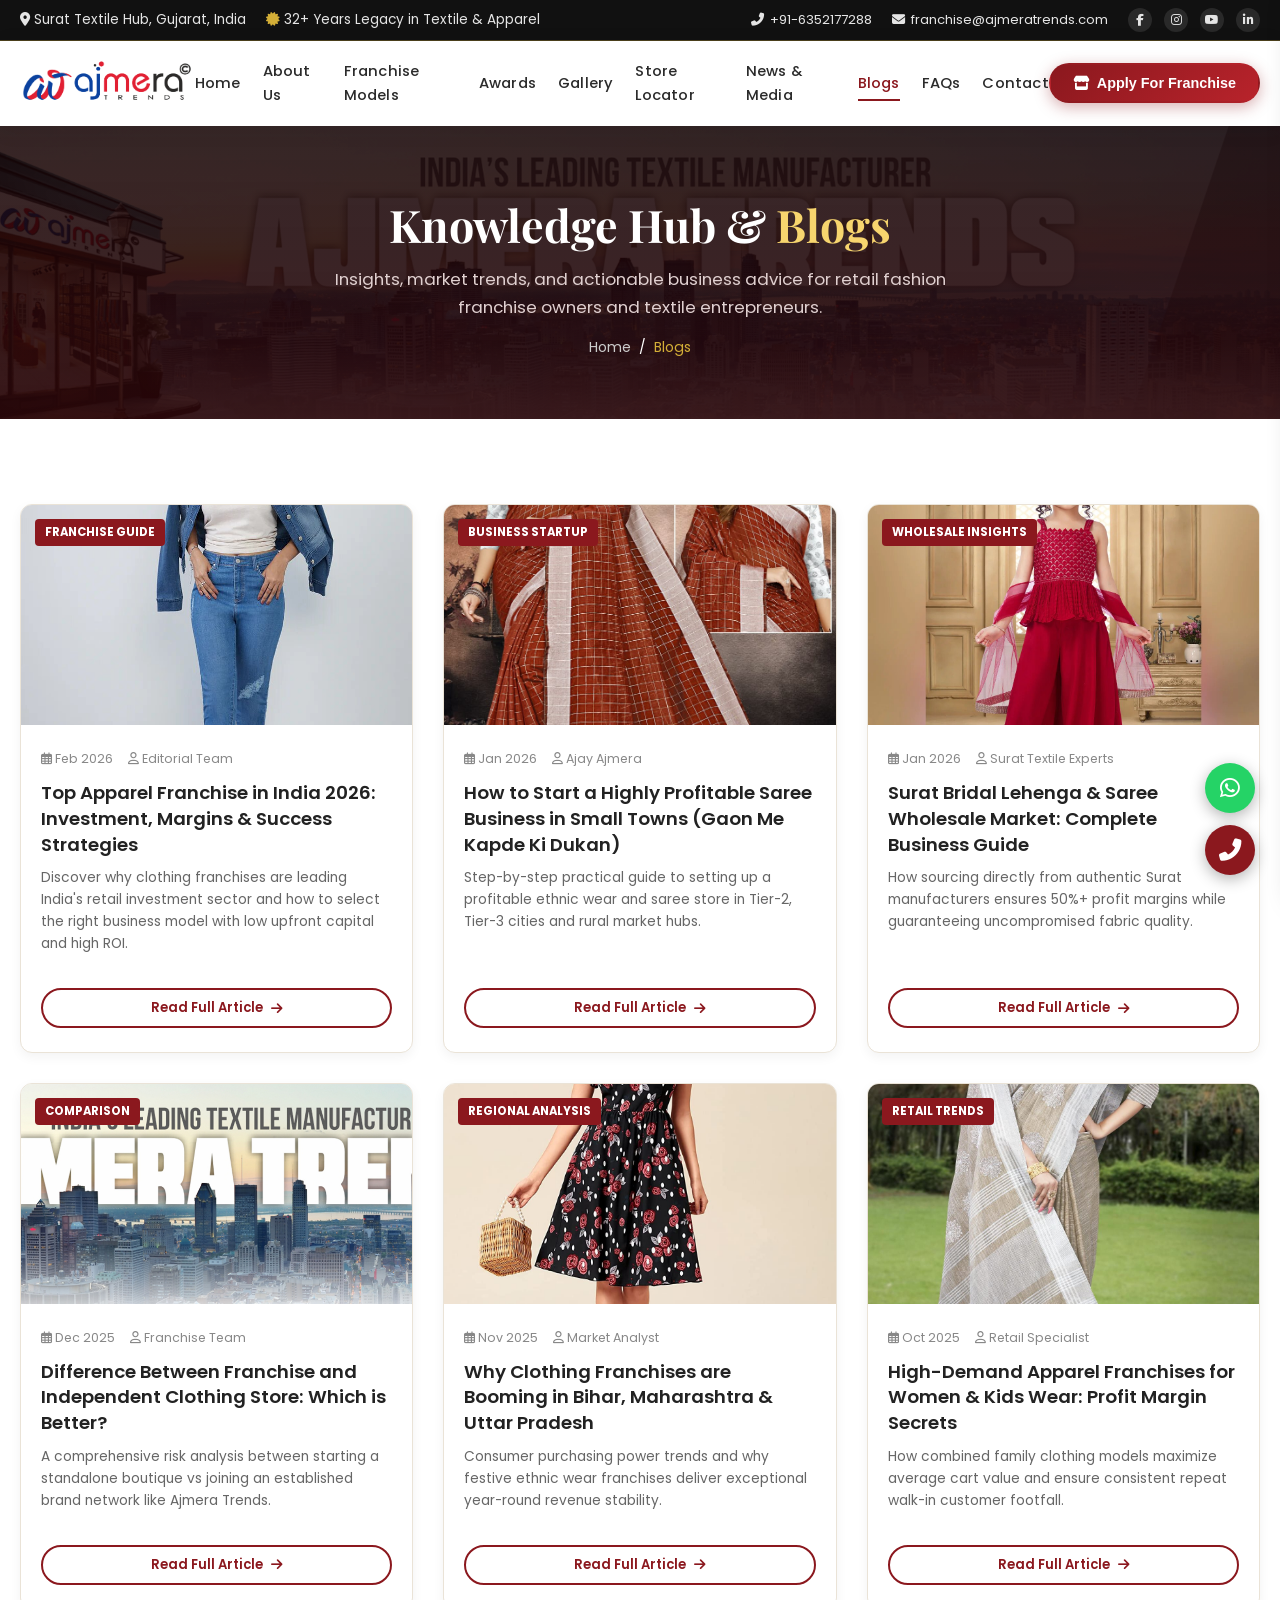
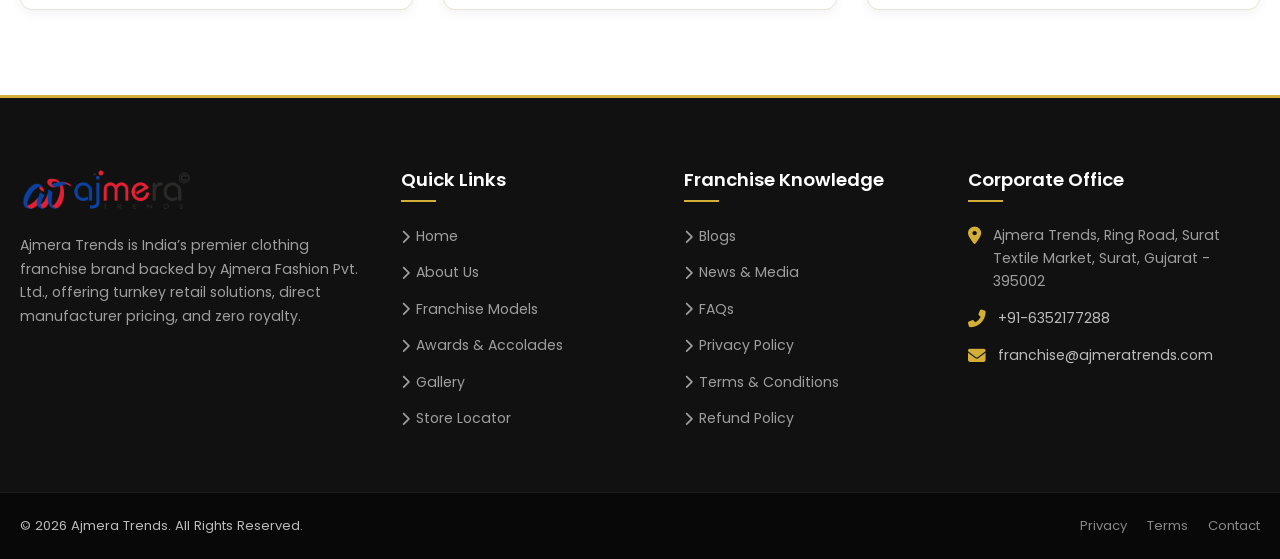
<file: blogs.html>
<!DOCTYPE html>
<html lang="en-US">

<head>
  <meta charset="UTF-8">
  <meta name="viewport" content="width=device-width, initial-scale=1.0, maximum-scale=1.0">
  <title>Clothing Franchise Business & Fashion Industry Blogs | Ajmera Trends</title>
  <meta name="description" content="Read expert guides, retail insights, and startup strategies for opening a profitable clothing franchise, saree store, or textile business in India.">
  <meta name="keywords" content="Clothing franchise blog, fashion business ideas india, start saree store, textile franchise guide">

  <!-- Favicon -->
  <link rel="icon" href="images/favicon.png" type="image/png">

  <!-- Fonts & Styles -->
  <link rel="stylesheet" href="https://cdnjs.cloudflare.com/ajax/libs/font-awesome/6.5.1/css/all.min.css">
  <link rel="stylesheet" href="css/style.css?v=1.2">
  <link rel="stylesheet" href="css/components.css?v=1.2">
  <link rel="stylesheet" href="css/responsive.css?v=1.2">
</head>

<body>

  <!-- Top Bar -->
  <div class="top-bar">
    <div class="container">
      <div class="top-bar-left">
        <span><i class="fas fa-map-marker-alt"></i> Surat Textile Hub, Gujarat, India</span>
        <span><i class="fas fa-certificate" style="color: var(--secondary);"></i> 32+ Years Legacy in Textile & Apparel</span>
      </div>
      <div class="top-bar-right">
        <a href="tel:+916352177288"><i class="fas fa-phone-alt"></i> +91-6352177288</a>
        <a href="mailto:franchise@ajmeratrends.com"><i class="fas fa-envelope"></i> franchise@ajmeratrends.com</a>
        <div class="social-icons">
          <a href="https://www.facebook.com/ajmeratrends/" target="_blank"><i class="fab fa-facebook-f"></i></a>
          <a href="https://www.instagram.com/ajmeratrends/" target="_blank"><i class="fab fa-instagram"></i></a>
          <a href="https://www.youtube.com/@AjmeraTrends" target="_blank"><i class="fab fa-youtube"></i></a>
          <a href="https://www.linkedin.com/company/ajmeratrends/" target="_blank"><i class="fab fa-linkedin-in"></i></a>
        </div>
      </div>
    </div>
  </div>

  <!-- Header -->
  <header class="main-header">
    <div class="container">
      <div class="navbar">
        <a href="index.html" class="logo">
          <img src="images/logo.png" alt="Ajmera Trends Logo">
        </a>

        <nav class="nav-menu">
          <a href="index.html" class="nav-link">Home</a>
          <a href="about.html" class="nav-link">About Us</a>
          <a href="franchise.html" class="nav-link">Franchise Models</a>
          <a href="award.html" class="nav-link">Awards</a>
          <a href="gallery.html" class="nav-link">Gallery</a>
          <a href="store-locator.html" class="nav-link">Store Locator</a>
          <a href="news-media.html" class="nav-link">News & Media</a>
          <a href="blogs.html" class="nav-link active">Blogs</a>
          <a href="faqs.html" class="nav-link">FAQs</a>
          <a href="contact.html" class="nav-link">Contact</a>
        </nav>

        <div class="header-actions">
          <button class="btn btn-primary" data-modal-target="enquireModal">
            <i class="fas fa-store"></i> Apply For Franchise
          </button>
          <button class="hamburger" aria-label="Open Menu">
            <i class="fas fa-bars"></i>
          </button>
        </div>
      </div>
    </div>
  </header>

  <!-- Mobile Drawer -->
  <div class="mobile-drawer">
    <div class="drawer-header">
      <div class="drawer-logo">
        <img src="images/logo.png" alt="Ajmera Trends">
      </div>
      <button class="drawer-close"><i class="fas fa-times"></i></button>
    </div>
    <div class="drawer-links">
      <a href="index.html">Home</a>
      <a href="about.html">About Us</a>
      <a href="franchise.html">Franchise Models</a>
      <a href="award.html">Awards & Achievements</a>
      <a href="gallery.html">Photo & Video Gallery</a>
      <a href="store-locator.html">Store Locator</a>
      <a href="news-media.html">News & Media</a>
      <a href="blogs.html" class="active">Blogs & Knowledge</a>
      <a href="faqs.html">FAQs</a>
      <a href="contact.html">Contact Us</a>
    </div>
  </div>

  <!-- Page Banner -->
  <section class="page-banner">
    <div class="container">
      <h1>Knowledge Hub & <span>Blogs</span></h1>
      <p>Insights, market trends, and actionable business advice for retail fashion franchise owners and textile entrepreneurs.</p>
      <div class="breadcrumb-nav">
        <a href="index.html">Home</a> / <span>Blogs</span>
      </div>
    </div>
  </section>

  <!-- Blogs Directory -->
  <section class="section">
    <div class="container">
      <div class="blog-grid-main">
        <!-- Blog 1 -->
        <div class="blog-card">
          <div class="blog-thumb">
            <img src="images/gallery/11.jpg" alt="Top Apparel Franchise India">
            <span class="blog-badge">Franchise Guide</span>
          </div>
          <div class="blog-content">
            <div>
              <div class="blog-meta">
                <span><i class="far fa-calendar-alt"></i> Feb 2026</span>
                <span><i class="far fa-user"></i> Editorial Team</span>
              </div>
              <h3><a href="blog-detail.html">Top Apparel Franchise in India 2026: Investment, Margins & Success Strategies</a></h3>
              <p>Discover why clothing franchises are leading India's retail investment sector and how to select the right business model with low upfront capital and high ROI.</p>
            </div>
            <a href="blog-detail.html" class="btn btn-sm btn-outline-primary" style="margin-top: 15px;">Read Full Article <i class="fas fa-arrow-right"></i></a>
          </div>
        </div>

        <!-- Blog 2 -->
        <div class="blog-card">
          <div class="blog-thumb">
            <img src="images/new_gal/1.jpg" alt="How to Start Saree Business">
            <span class="blog-badge">Business Startup</span>
          </div>
          <div class="blog-content">
            <div>
              <div class="blog-meta">
                <span><i class="far fa-calendar-alt"></i> Jan 2026</span>
                <span><i class="far fa-user"></i> Ajay Ajmera</span>
              </div>
              <h3><a href="blog-detail.html">How to Start a Highly Profitable Saree Business in Small Towns (Gaon Me Kapde Ki Dukan)</a></h3>
              <p>Step-by-step practical guide to setting up a profitable ethnic wear and saree store in Tier-2, Tier-3 cities and rural market hubs.</p>
            </div>
            <a href="blog-detail.html" class="btn btn-sm btn-outline-primary" style="margin-top: 15px;">Read Full Article <i class="fas fa-arrow-right"></i></a>
          </div>
        </div>

        <!-- Blog 3 -->
        <div class="blog-card">
          <div class="blog-thumb">
            <img src="images/gallery/14.jpg" alt="Surat Wholesale Textile Guide">
            <span class="blog-badge">Wholesale Insights</span>
          </div>
          <div class="blog-content">
            <div>
              <div class="blog-meta">
                <span><i class="far fa-calendar-alt"></i> Jan 2026</span>
                <span><i class="far fa-user"></i> Surat Textile Experts</span>
              </div>
              <h3><a href="blog-detail.html">Surat Bridal Lehenga & Saree Wholesale Market: Complete Business Guide</a></h3>
              <p>How sourcing directly from authentic Surat manufacturers ensures 50%+ profit margins while guaranteeing uncompromised fabric quality.</p>
            </div>
            <a href="blog-detail.html" class="btn btn-sm btn-outline-primary" style="margin-top: 15px;">Read Full Article <i class="fas fa-arrow-right"></i></a>
          </div>
        </div>

        <!-- Blog 4 -->
        <div class="blog-card">
          <div class="blog-thumb">
            <img src="images/About.jpg" alt="Difference Between Franchise and Non Franchise">
            <span class="blog-badge">Comparison</span>
          </div>
          <div class="blog-content">
            <div>
              <div class="blog-meta">
                <span><i class="far fa-calendar-alt"></i> Dec 2025</span>
                <span><i class="far fa-user"></i> Franchise Team</span>
              </div>
              <h3><a href="blog-detail.html">Difference Between Franchise and Independent Clothing Store: Which is Better?</a></h3>
              <p>A comprehensive risk analysis between starting a standalone boutique vs joining an established brand network like Ajmera Trends.</p>
            </div>
            <a href="blog-detail.html" class="btn btn-sm btn-outline-primary" style="margin-top: 15px;">Read Full Article <i class="fas fa-arrow-right"></i></a>
          </div>
        </div>

        <!-- Blog 5 -->
        <div class="blog-card">
          <div class="blog-thumb">
            <img src="images/gallery/8.jpg" alt="Best Clothing Franchise in Bihar and UP">
            <span class="blog-badge">Regional Analysis</span>
          </div>
          <div class="blog-content">
            <div>
              <div class="blog-meta">
                <span><i class="far fa-calendar-alt"></i> Nov 2025</span>
                <span><i class="far fa-user"></i> Market Analyst</span>
              </div>
              <h3><a href="blog-detail.html">Why Clothing Franchises are Booming in Bihar, Maharashtra & Uttar Pradesh</a></h3>
              <p>Consumer purchasing power trends and why festive ethnic wear franchises deliver exceptional year-round revenue stability.</p>
            </div>
            <a href="blog-detail.html" class="btn btn-sm btn-outline-primary" style="margin-top: 15px;">Read Full Article <i class="fas fa-arrow-right"></i></a>
          </div>
        </div>

        <!-- Blog 6 -->
        <div class="blog-card">
          <div class="blog-thumb">
            <img src="images/new_gal/2270.jpg" alt="Kids and Womens Wear Franchise">
            <span class="blog-badge">Retail Trends</span>
          </div>
          <div class="blog-content">
            <div>
              <div class="blog-meta">
                <span><i class="far fa-calendar-alt"></i> Oct 2025</span>
                <span><i class="far fa-user"></i> Retail Specialist</span>
              </div>
              <h3><a href="blog-detail.html">High-Demand Apparel Franchises for Women & Kids Wear: Profit Margin Secrets</a></h3>
              <p>How combined family clothing models maximize average cart value and ensure consistent repeat walk-in customer footfall.</p>
            </div>
            <a href="blog-detail.html" class="btn btn-sm btn-outline-primary" style="margin-top: 15px;">Read Full Article <i class="fas fa-arrow-right"></i></a>
          </div>
        </div>
      </div>
    </div>
  </section>

  <!-- Footer -->
  <footer class="main-footer">
    <div class="container">
      <div class="footer-grid">
        <div class="footer-widget footer-about">
          <img src="images/logo.png" alt="Ajmera Trends" style="height: 48px; margin-bottom: 18px;">
          <p>Ajmera Trends is India’s premier clothing franchise brand backed by Ajmera Fashion Pvt. Ltd., offering turnkey retail solutions, direct manufacturer pricing, and zero royalty.</p>
        </div>
        <div class="footer-widget footer-links">
          <h4>Quick Links</h4>
          <ul>
            <li><a href="index.html"><i class="fas fa-chevron-right"></i> Home</a></li>
            <li><a href="about.html"><i class="fas fa-chevron-right"></i> About Us</a></li>
            <li><a href="franchise.html"><i class="fas fa-chevron-right"></i> Franchise Models</a></li>
            <li><a href="award.html"><i class="fas fa-chevron-right"></i> Awards & Accolades</a></li>
            <li><a href="gallery.html"><i class="fas fa-chevron-right"></i> Gallery</a></li>
            <li><a href="store-locator.html"><i class="fas fa-chevron-right"></i> Store Locator</a></li>
          </ul>
        </div>
        <div class="footer-widget footer-links">
          <h4>Franchise Knowledge</h4>
          <ul>
            <li><a href="blogs.html"><i class="fas fa-chevron-right"></i> Blogs</a></li>
            <li><a href="news-media.html"><i class="fas fa-chevron-right"></i> News & Media</a></li>
            <li><a href="faqs.html"><i class="fas fa-chevron-right"></i> FAQs</a></li>
            <li><a href="privacy-policy.html"><i class="fas fa-chevron-right"></i> Privacy Policy</a></li>
            <li><a href="terms-conditions.html"><i class="fas fa-chevron-right"></i> Terms & Conditions</a></li>
            <li><a href="refund-policy.html"><i class="fas fa-chevron-right"></i> Refund Policy</a></li>
          </ul>
        </div>
        <div class="footer-widget footer-contact">
          <h4>Corporate Office</h4>
          <div class="footer-contact-item"><i class="fas fa-map-marker-alt"></i><div>Ajmera Trends, Ring Road, Surat Textile Market, Surat, Gujarat - 395002</div></div>
          <div class="footer-contact-item"><i class="fas fa-phone-alt"></i><div><a href="tel:+916352177288" style="color: #bbb;">+91-6352177288</a></div></div>
          <div class="footer-contact-item"><i class="fas fa-envelope"></i><div><a href="mailto:franchise@ajmeratrends.com" style="color: #bbb;">franchise@ajmeratrends.com</a></div></div>
        </div>
      </div>
    </div>
    <div class="footer-bottom">
      <div class="container">
        <div>© 2026 Ajmera Trends. All Rights Reserved.</div>
        <div class="footer-bottom-links">
          <a href="privacy-policy.html">Privacy</a>
          <a href="terms-conditions.html">Terms</a>
          <a href="contact.html">Contact</a>
        </div>
      </div>
    </div>
  </footer>

  <!-- Floating Widgets -->
  <div class="floating-widgets">
    <a href="https://api.whatsapp.com/send?phone=916352177288&text=Hi%20Ajmera%20Trends,%20I%20want%20franchise%20information." target="_blank" class="float-btn whatsapp"><i class="fab fa-whatsapp"></i></a>
    <a href="tel:+916352177288" class="float-btn phone"><i class="fas fa-phone-alt"></i></a>
    <button class="scroll-top-btn"><i class="fas fa-arrow-up"></i></button>
  </div>

  <!-- Mobile Bottom Bar -->
  <div class="mobile-bottom-bar">
    <div class="mobile-bottom-grid">
      <a href="https://api.whatsapp.com/send?phone=916352177288" target="_blank" class="mobile-btn whatsapp"><i class="fab fa-whatsapp"></i> WhatsApp</a>
      <button class="mobile-btn enquire" data-modal-target="enquireModal"><i class="fas fa-envelope"></i> Enquire Now</button>
    </div>
  </div>

  <!-- Enquire Modal -->
  <div class="modal-backdrop" id="enquireModal">
    <div class="modal-box">
      <button class="modal-close-btn">&times;</button>
      <div class="modal-header-custom">
        <h3>Apply For Franchise</h3>
        <p>Get exclusive franchise details, investment structure, and profit margins.</p>
      </div>
      <div class="modal-body-custom">
        <form id="modalLeadForm" class="lead-form">
          <div class="form-group">
            <label class="form-label">Your Name *</label>
            <input type="text" name="name" class="form-control" placeholder="Full name" required>
          </div>
          <div class="form-group">
            <label class="form-label">Phone Number *</label>
            <input type="tel" name="phone" class="form-control" placeholder="10-digit mobile number" required>
          </div>
          <div class="form-group">
            <label class="form-label">Email Address</label>
            <input type="email" name="email" class="form-control" placeholder="name@example.com">
          </div>
          <div class="form-group">
            <label class="form-label">Your State & City *</label>
            <input type="text" name="state" class="form-control" placeholder="e.g. Surat, Gujarat" required>
          </div>
          <button type="submit" class="btn btn-primary" style="width: 100%; margin-top: 10px;">
            <i class="fas fa-paper-plane"></i> Submit Franchise Application
          </button>
        </form>
      </div>
    </div>
  </div>

  <!-- Scripts -->
  <script src="js/main.js"></script>
  <script src="js/forms.js"></script>
</body>

</html>
</file>
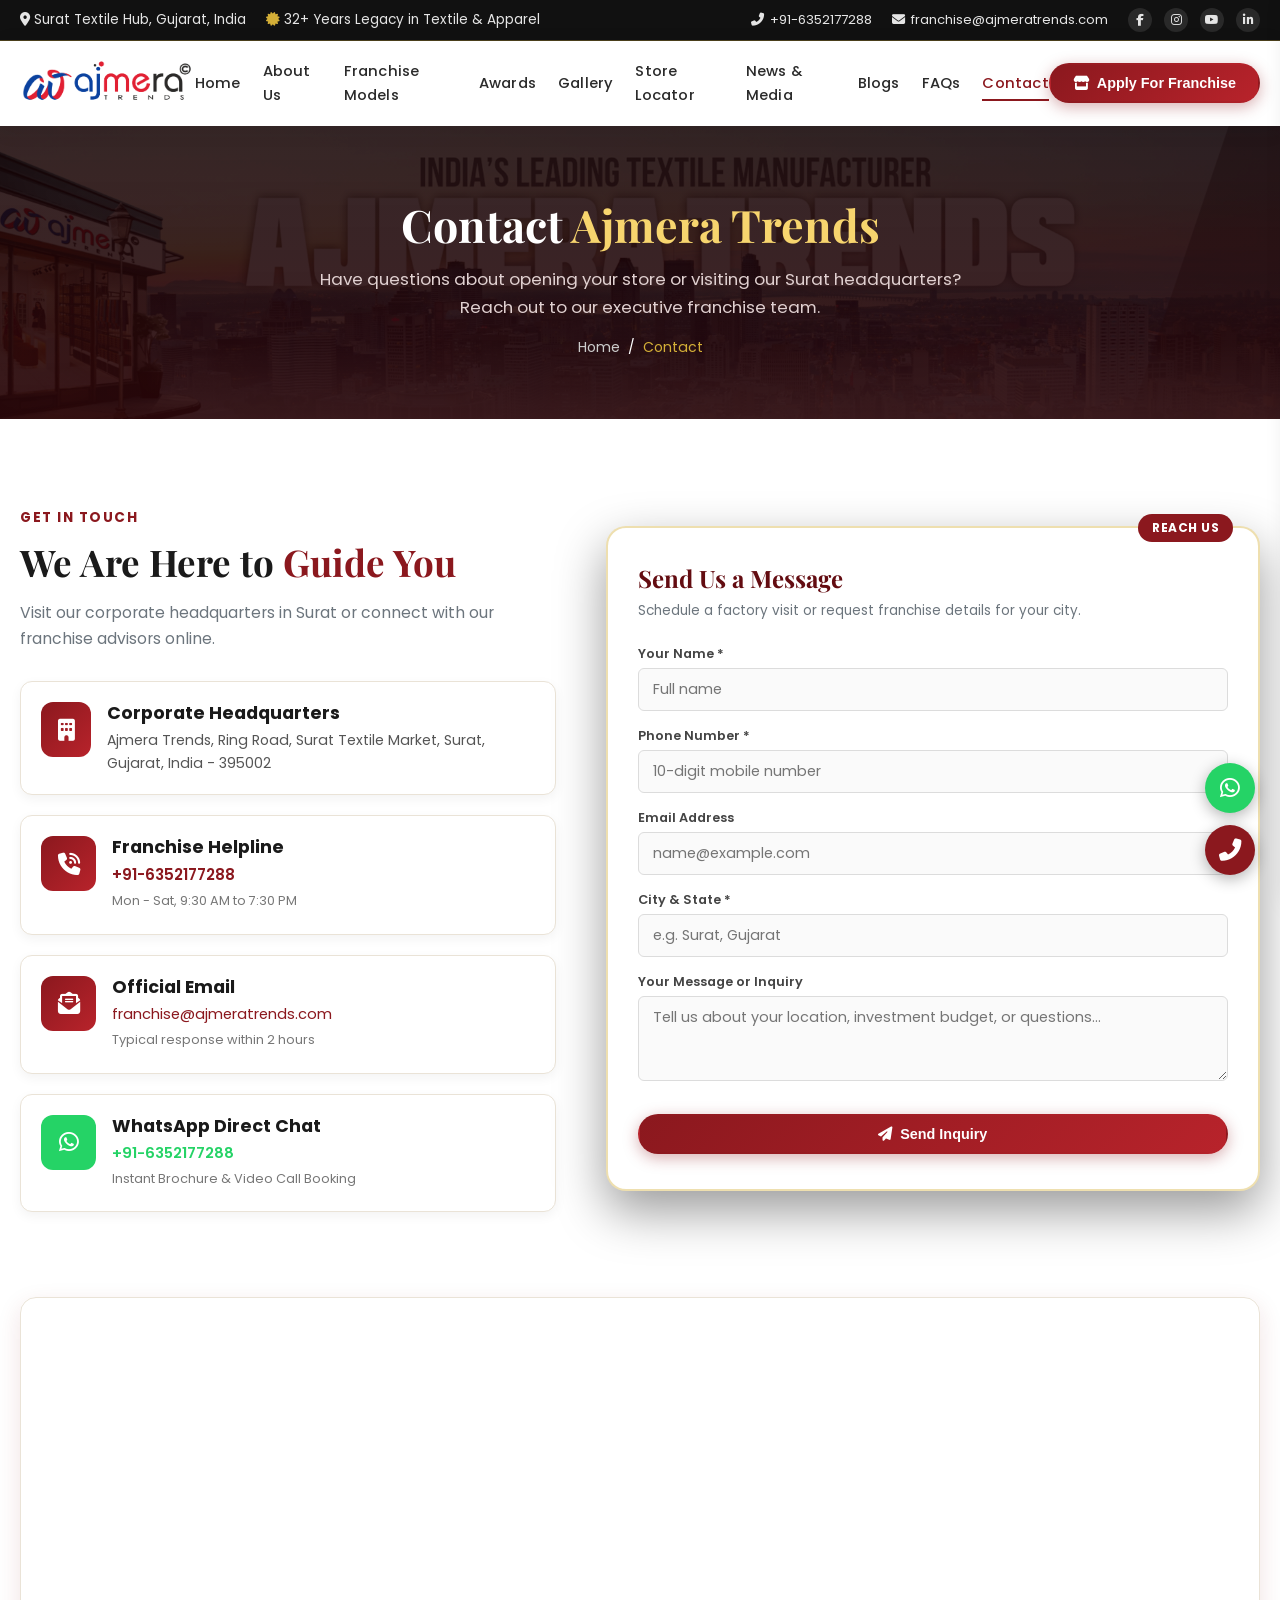
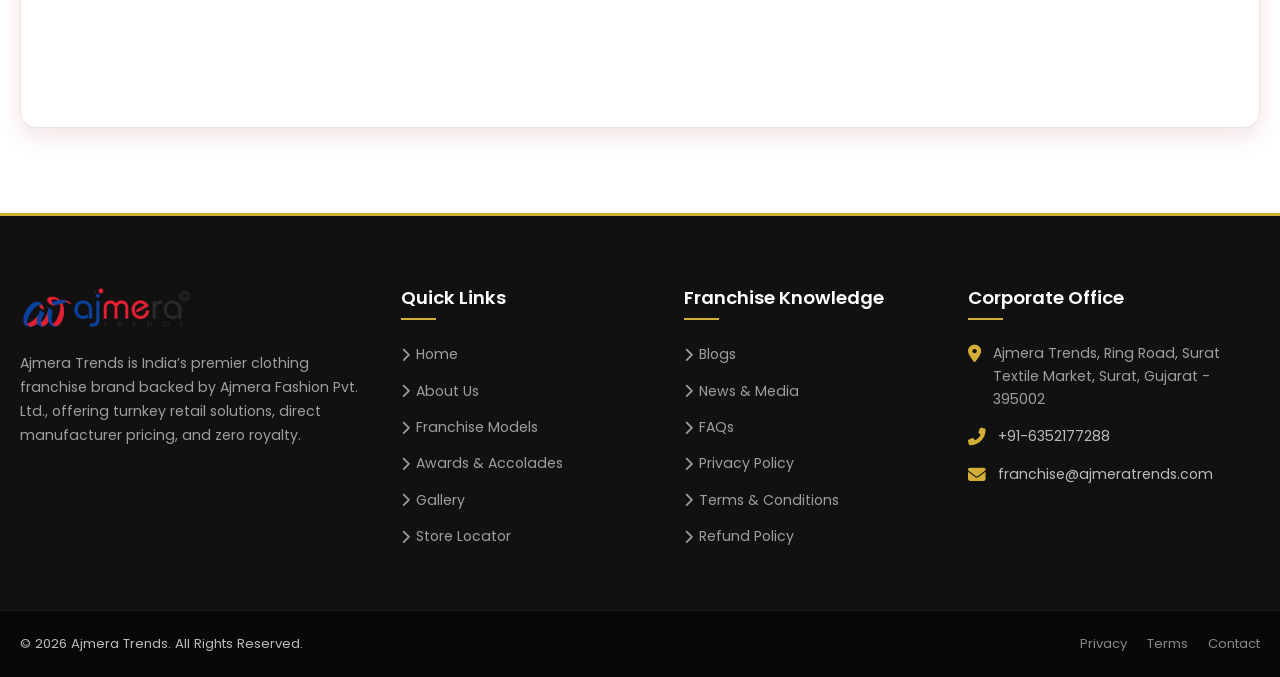
<file: contact.html>
<!DOCTYPE html>
<html lang="en-US">

<head>
  <meta charset="UTF-8">
  <meta name="viewport" content="width=device-width, initial-scale=1.0, maximum-scale=1.0">
  <title>Contact Ajmera Trends – Start Your Clothing Franchise Business in India</title>
  <meta name="description" content="Get in touch with Ajmera Trends corporate office in Surat, Gujarat. Connect with our franchise expansion directors for meetings and territory booking.">
  <meta name="keywords" content="Contact Ajmera Trends, Ajmera Fashion Surat contact, clothing franchise phone number, Surat textile office">

  <!-- Favicon -->
  <link rel="icon" href="images/favicon.png" type="image/png">

  <!-- Fonts & Styles -->
  <link rel="stylesheet" href="https://cdnjs.cloudflare.com/ajax/libs/font-awesome/6.5.1/css/all.min.css">
  <link rel="stylesheet" href="css/style.css?v=1.2">
  <link rel="stylesheet" href="css/components.css?v=1.2">
  <link rel="stylesheet" href="css/responsive.css?v=1.2">
</head>

<body>

  <!-- Top Bar -->
  <div class="top-bar">
    <div class="container">
      <div class="top-bar-left">
        <span><i class="fas fa-map-marker-alt"></i> Surat Textile Hub, Gujarat, India</span>
        <span><i class="fas fa-certificate" style="color: var(--secondary);"></i> 32+ Years Legacy in Textile & Apparel</span>
      </div>
      <div class="top-bar-right">
        <a href="tel:+916352177288"><i class="fas fa-phone-alt"></i> +91-6352177288</a>
        <a href="mailto:franchise@ajmeratrends.com"><i class="fas fa-envelope"></i> franchise@ajmeratrends.com</a>
        <div class="social-icons">
          <a href="https://www.facebook.com/ajmeratrends/" target="_blank"><i class="fab fa-facebook-f"></i></a>
          <a href="https://www.instagram.com/ajmeratrends/" target="_blank"><i class="fab fa-instagram"></i></a>
          <a href="https://www.youtube.com/@AjmeraTrends" target="_blank"><i class="fab fa-youtube"></i></a>
          <a href="https://www.linkedin.com/company/ajmeratrends/" target="_blank"><i class="fab fa-linkedin-in"></i></a>
        </div>
      </div>
    </div>
  </div>

  <!-- Header -->
  <header class="main-header">
    <div class="container">
      <div class="navbar">
        <a href="index.html" class="logo">
          <img src="images/logo.png" alt="Ajmera Trends Logo">
        </a>

        <nav class="nav-menu">
          <a href="index.html" class="nav-link">Home</a>
          <a href="about.html" class="nav-link">About Us</a>
          <a href="franchise.html" class="nav-link">Franchise Models</a>
          <a href="award.html" class="nav-link">Awards</a>
          <a href="gallery.html" class="nav-link">Gallery</a>
          <a href="store-locator.html" class="nav-link">Store Locator</a>
          <a href="news-media.html" class="nav-link">News & Media</a>
          <a href="blogs.html" class="nav-link">Blogs</a>
          <a href="faqs.html" class="nav-link">FAQs</a>
          <a href="contact.html" class="nav-link active">Contact</a>
        </nav>

        <div class="header-actions">
          <button class="btn btn-primary" data-modal-target="enquireModal">
            <i class="fas fa-store"></i> Apply For Franchise
          </button>
          <button class="hamburger" aria-label="Open Menu">
            <i class="fas fa-bars"></i>
          </button>
        </div>
      </div>
    </div>
  </header>

  <!-- Mobile Drawer -->
  <div class="mobile-drawer">
    <div class="drawer-header">
      <div class="drawer-logo">
        <img src="images/logo.png" alt="Ajmera Trends">
      </div>
      <button class="drawer-close"><i class="fas fa-times"></i></button>
    </div>
    <div class="drawer-links">
      <a href="index.html">Home</a>
      <a href="about.html">About Us</a>
      <a href="franchise.html">Franchise Models</a>
      <a href="award.html">Awards & Achievements</a>
      <a href="gallery.html">Photo & Video Gallery</a>
      <a href="store-locator.html">Store Locator</a>
      <a href="news-media.html">News & Media</a>
      <a href="blogs.html">Blogs & Knowledge</a>
      <a href="faqs.html">FAQs</a>
      <a href="contact.html" class="active">Contact Us</a>
    </div>
  </div>

  <!-- Page Banner -->
  <section class="page-banner">
    <div class="container">
      <h1>Contact <span>Ajmera Trends</span></h1>
      <p>Have questions about opening your store or visiting our Surat headquarters? Reach out to our executive franchise team.</p>
      <div class="breadcrumb-nav">
        <a href="index.html">Home</a> / <span>Contact</span>
      </div>
    </div>
  </section>

  <!-- Contact Information & Form Grid -->
  <section class="section">
    <div class="container">
      <div class="founder-grid">
        <!-- Contact Details -->
        <div>
          <span class="section-subtitle">Get In Touch</span>
          <h2 class="section-title">We Are Here to <span>Guide You</span></h2>
          <p class="section-desc" style="margin-bottom: 30px;">Visit our corporate headquarters in Surat or connect with our franchise advisors online.</p>

          <div style="display: flex; flex-direction: column; gap: 20px;">
            <div class="reason-card" style="display: flex; align-items: flex-start; gap: 16px; padding: 20px;">
              <div class="reason-icon" style="margin-bottom: 0; min-width: 50px;"><i class="fas fa-building"></i></div>
              <div>
                <h4 style="font-size: 1.1rem; margin-bottom: 4px; font-family: 'Poppins', sans-serif;">Corporate Headquarters</h4>
                <p style="margin: 0; font-size: 0.88rem; color: #555;">Ajmera Trends, Ring Road, Surat Textile Market, Surat, Gujarat, India - 395002</p>
              </div>
            </div>

            <div class="reason-card" style="display: flex; align-items: flex-start; gap: 16px; padding: 20px;">
              <div class="reason-icon" style="margin-bottom: 0; min-width: 50px;"><i class="fas fa-phone-volume"></i></div>
              <div>
                <h4 style="font-size: 1.1rem; margin-bottom: 4px; font-family: 'Poppins', sans-serif;">Franchise Helpline</h4>
                <p style="margin: 0; font-size: 0.95rem; font-weight: 600;"><a href="tel:+916352177288" style="color: var(--primary);">+91-6352177288</a></p>
                <span style="font-size: 0.8rem; color: #777;">Mon - Sat, 9:30 AM to 7:30 PM</span>
              </div>
            </div>

            <div class="reason-card" style="display: flex; align-items: flex-start; gap: 16px; padding: 20px;">
              <div class="reason-icon" style="margin-bottom: 0; min-width: 50px;"><i class="fas fa-envelope-open-text"></i></div>
              <div>
                <h4 style="font-size: 1.1rem; margin-bottom: 4px; font-family: 'Poppins', sans-serif;">Official Email</h4>
                <p style="margin: 0; font-size: 0.92rem;"><a href="mailto:franchise@ajmeratrends.com" style="color: var(--primary);">franchise@ajmeratrends.com</a></p>
                <span style="font-size: 0.8rem; color: #777;">Typical response within 2 hours</span>
              </div>
            </div>

            <div class="reason-card" style="display: flex; align-items: flex-start; gap: 16px; padding: 20px;">
              <div class="reason-icon" style="margin-bottom: 0; min-width: 50px; background: #25d366;"><i class="fab fa-whatsapp"></i></div>
              <div>
                <h4 style="font-size: 1.1rem; margin-bottom: 4px; font-family: 'Poppins', sans-serif;">WhatsApp Direct Chat</h4>
                <p style="margin: 0; font-size: 0.92rem;"><a href="https://api.whatsapp.com/send?phone=916352177288&text=Hi%20Ajmera%20Trends,%20I%20want%20to%20connect." target="_blank" style="color: #25d366; font-weight: 600;">+91-6352177288</a></p>
                <span style="font-size: 0.8rem; color: #777;">Instant Brochure & Video Call Booking</span>
              </div>
            </div>
          </div>
        </div>

        <!-- Contact Consultation Form -->
        <div class="hero-form-card">
          <span class="form-badge">Reach Us</span>
          <h3>Send Us a Message</h3>
          <p>Schedule a factory visit or request franchise details for your city.</p>

          <form id="contactLeadForm" class="lead-form">
            <div class="form-group">
              <label class="form-label">Your Name *</label>
              <input type="text" name="name" class="form-control" placeholder="Full name" required>
            </div>
            <div class="form-group">
              <label class="form-label">Phone Number *</label>
              <input type="tel" name="phone" class="form-control" placeholder="10-digit mobile number" required>
            </div>
            <div class="form-group">
              <label class="form-label">Email Address</label>
              <input type="email" name="email" class="form-control" placeholder="name@example.com">
            </div>
            <div class="form-group">
              <label class="form-label">City & State *</label>
              <input type="text" name="state" class="form-control" placeholder="e.g. Surat, Gujarat" required>
            </div>
            <div class="form-group">
              <label class="form-label">Your Message or Inquiry</label>
              <textarea name="message" class="form-control" rows="3" placeholder="Tell us about your location, investment budget, or questions..."></textarea>
            </div>
            <button type="submit" class="btn btn-primary" style="width: 100%; margin-top: 10px;">
              <i class="fas fa-paper-plane"></i> Send Inquiry
            </button>
          </form>
        </div>
      </div>
    </div>
  </section>

  <!-- Google Map Section -->
  <section class="section" style="padding-top: 0;">
    <div class="container">
      <div style="border-radius: 16px; overflow: hidden; box-shadow: var(--shadow-md); border: 1px solid var(--border-color);">
        <iframe src="https://maps.google.com/maps?q=Surat+Textile+Market+Ring+Road+Surat+Gujarat&t=&z=14&ie=UTF8&iwloc=&output=embed" style="width: 100%; height: 420px; border: 0;" allowfullscreen loading="lazy"></iframe>
      </div>
    </div>
  </section>

  <!-- Footer -->
  <footer class="main-footer">
    <div class="container">
      <div class="footer-grid">
        <div class="footer-widget footer-about">
          <img src="images/logo.png" alt="Ajmera Trends" style="height: 48px; margin-bottom: 18px;">
          <p>Ajmera Trends is India’s premier clothing franchise brand backed by Ajmera Fashion Pvt. Ltd., offering turnkey retail solutions, direct manufacturer pricing, and zero royalty.</p>
        </div>
        <div class="footer-widget footer-links">
          <h4>Quick Links</h4>
          <ul>
            <li><a href="index.html"><i class="fas fa-chevron-right"></i> Home</a></li>
            <li><a href="about.html"><i class="fas fa-chevron-right"></i> About Us</a></li>
            <li><a href="franchise.html"><i class="fas fa-chevron-right"></i> Franchise Models</a></li>
            <li><a href="award.html"><i class="fas fa-chevron-right"></i> Awards & Accolades</a></li>
            <li><a href="gallery.html"><i class="fas fa-chevron-right"></i> Gallery</a></li>
            <li><a href="store-locator.html"><i class="fas fa-chevron-right"></i> Store Locator</a></li>
          </ul>
        </div>
        <div class="footer-widget footer-links">
          <h4>Franchise Knowledge</h4>
          <ul>
            <li><a href="blogs.html"><i class="fas fa-chevron-right"></i> Blogs</a></li>
            <li><a href="news-media.html"><i class="fas fa-chevron-right"></i> News & Media</a></li>
            <li><a href="faqs.html"><i class="fas fa-chevron-right"></i> FAQs</a></li>
            <li><a href="privacy-policy.html"><i class="fas fa-chevron-right"></i> Privacy Policy</a></li>
            <li><a href="terms-conditions.html"><i class="fas fa-chevron-right"></i> Terms & Conditions</a></li>
            <li><a href="refund-policy.html"><i class="fas fa-chevron-right"></i> Refund Policy</a></li>
          </ul>
        </div>
        <div class="footer-widget footer-contact">
          <h4>Corporate Office</h4>
          <div class="footer-contact-item"><i class="fas fa-map-marker-alt"></i><div>Ajmera Trends, Ring Road, Surat Textile Market, Surat, Gujarat - 395002</div></div>
          <div class="footer-contact-item"><i class="fas fa-phone-alt"></i><div><a href="tel:+916352177288" style="color: #bbb;">+91-6352177288</a></div></div>
          <div class="footer-contact-item"><i class="fas fa-envelope"></i><div><a href="mailto:franchise@ajmeratrends.com" style="color: #bbb;">franchise@ajmeratrends.com</a></div></div>
        </div>
      </div>
    </div>
    <div class="footer-bottom">
      <div class="container">
        <div>© 2026 Ajmera Trends. All Rights Reserved.</div>
        <div class="footer-bottom-links">
          <a href="privacy-policy.html">Privacy</a>
          <a href="terms-conditions.html">Terms</a>
          <a href="contact.html">Contact</a>
        </div>
      </div>
    </div>
  </footer>

  <!-- Floating Widgets -->
  <div class="floating-widgets">
    <a href="https://api.whatsapp.com/send?phone=916352177288&text=Hi%20Ajmera%20Trends,%20I%20want%20to%20connect%20with%20your%20team." target="_blank" class="float-btn whatsapp"><i class="fab fa-whatsapp"></i></a>
    <a href="tel:+916352177288" class="float-btn phone"><i class="fas fa-phone-alt"></i></a>
    <button class="scroll-top-btn"><i class="fas fa-arrow-up"></i></button>
  </div>

  <!-- Mobile Bottom Bar -->
  <div class="mobile-bottom-bar">
    <div class="mobile-bottom-grid">
      <a href="https://api.whatsapp.com/send?phone=916352177288" target="_blank" class="mobile-btn whatsapp"><i class="fab fa-whatsapp"></i> WhatsApp</a>
      <button class="mobile-btn enquire" data-modal-target="enquireModal"><i class="fas fa-envelope"></i> Enquire Now</button>
    </div>
  </div>

  <!-- Enquire Modal -->
  <div class="modal-backdrop" id="enquireModal">
    <div class="modal-box">
      <button class="modal-close-btn">&times;</button>
      <div class="modal-header-custom">
        <h3>Apply For Franchise</h3>
        <p>Get exclusive franchise details, investment structure, and profit margins.</p>
      </div>
      <div class="modal-body-custom">
        <form id="modalLeadForm" class="lead-form">
          <div class="form-group">
            <label class="form-label">Your Name *</label>
            <input type="text" name="name" class="form-control" placeholder="Full name" required>
          </div>
          <div class="form-group">
            <label class="form-label">Phone Number *</label>
            <input type="tel" name="phone" class="form-control" placeholder="10-digit mobile number" required>
          </div>
          <div class="form-group">
            <label class="form-label">Email Address</label>
            <input type="email" name="email" class="form-control" placeholder="name@example.com">
          </div>
          <div class="form-group">
            <label class="form-label">Your State & City *</label>
            <input type="text" name="state" class="form-control" placeholder="e.g. Surat, Gujarat" required>
          </div>
          <button type="submit" class="btn btn-primary" style="width: 100%; margin-top: 10px;">
            <i class="fas fa-paper-plane"></i> Submit Franchise Application
          </button>
        </form>
      </div>
    </div>
  </div>

  <!-- Scripts -->
  <script src="js/main.js"></script>
  <script src="js/forms.js"></script>
</body>

</html>
</file>
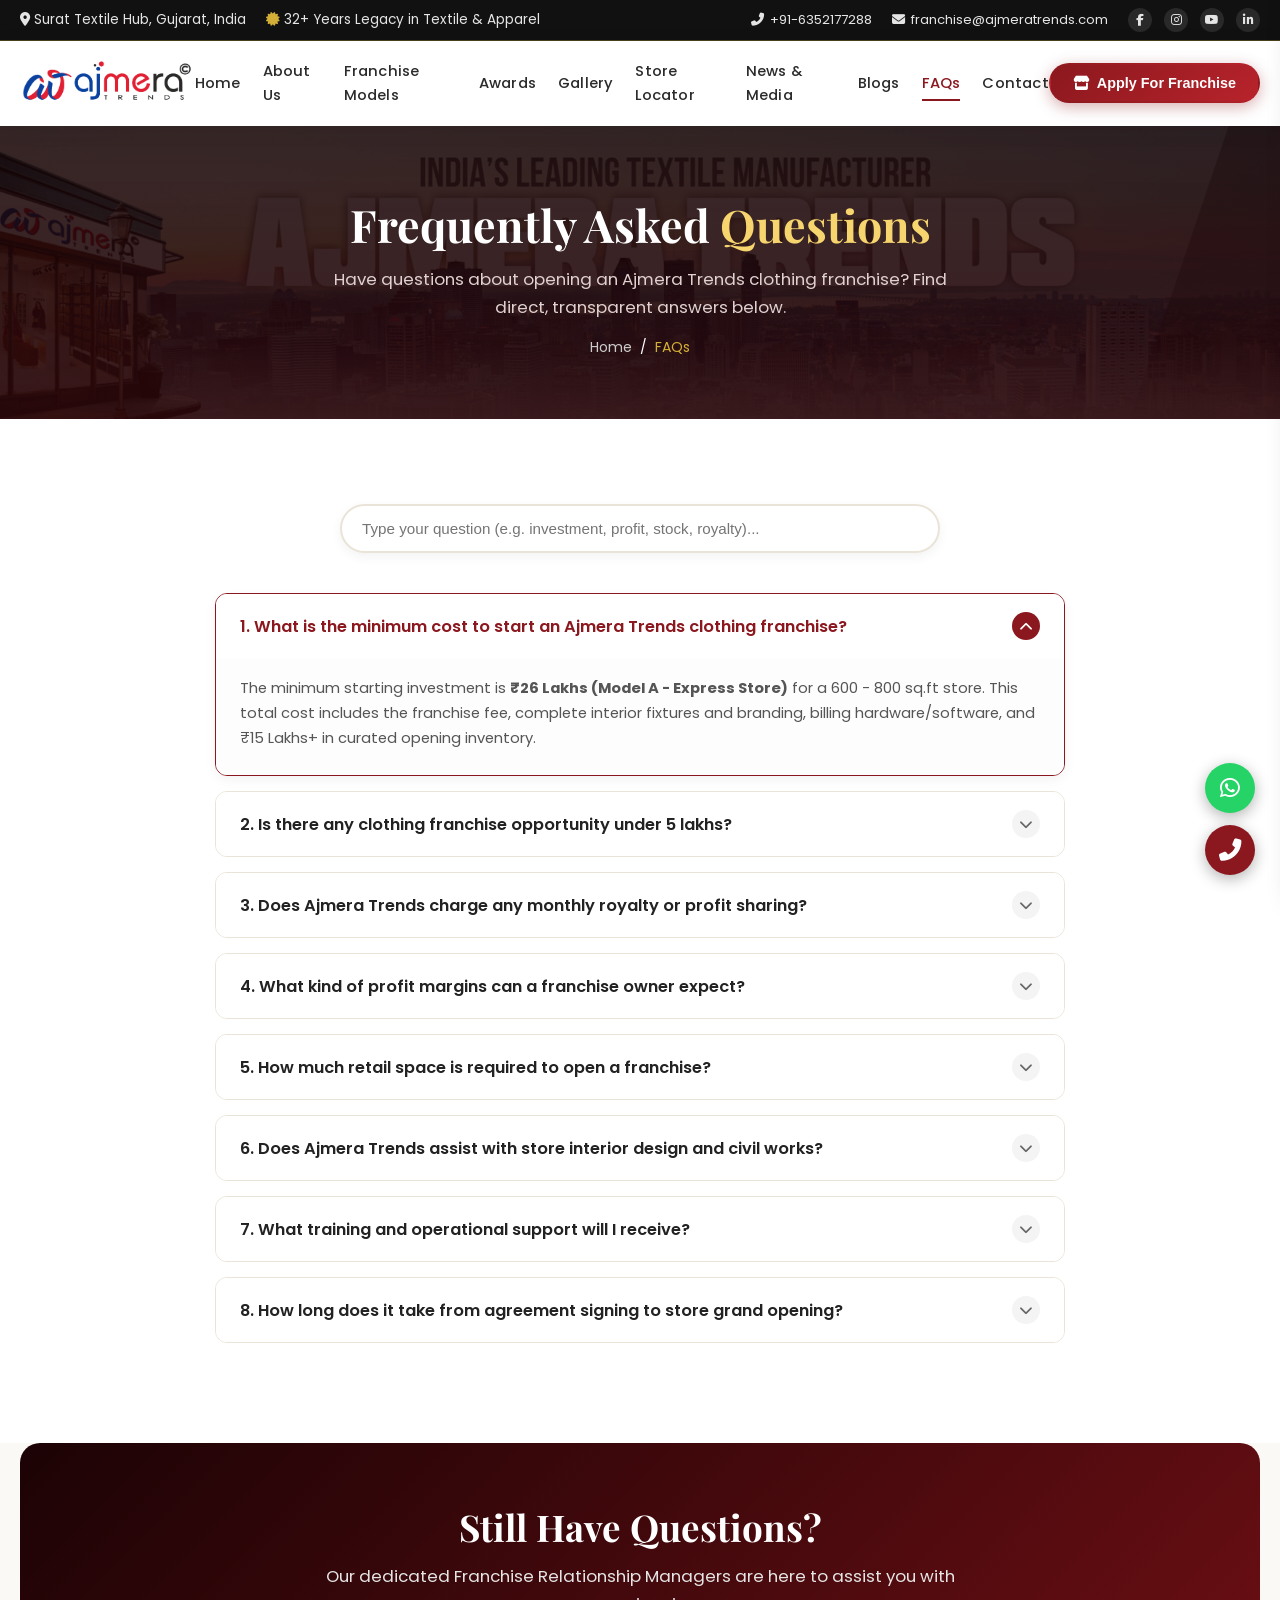
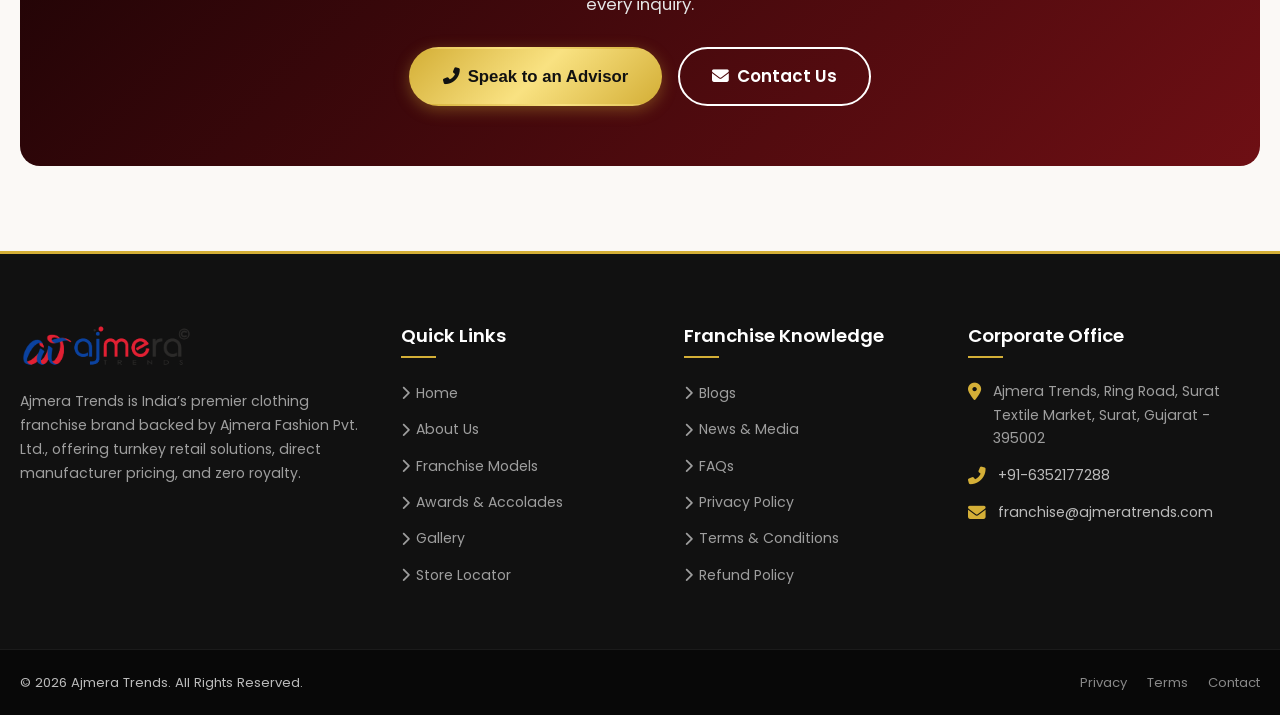
<file: faqs.html>
<!DOCTYPE html>
<html lang="en-US">

<head>
  <meta charset="UTF-8">
  <meta name="viewport" content="width=device-width, initial-scale=1.0, maximum-scale=1.0">
  <title>Frequently Asked Questions (FAQs) | Ajmera Trends Clothing Franchise</title>
  <meta name="description" content="Find answers to all frequently asked questions regarding Ajmera Trends franchise cost, profit margins, zero royalty, store setup, inventory, and training.">
  <meta name="keywords" content="Ajmera Trends FAQs, clothing franchise questions, franchise cost in india, saree franchise questions">

  <!-- Favicon -->
  <link rel="icon" href="images/favicon.png" type="image/png">

  <!-- Fonts & Styles -->
  <link rel="stylesheet" href="https://cdnjs.cloudflare.com/ajax/libs/font-awesome/6.5.1/css/all.min.css">
  <link rel="stylesheet" href="css/style.css?v=1.2">
  <link rel="stylesheet" href="css/components.css?v=1.2">
  <link rel="stylesheet" href="css/responsive.css?v=1.2">
</head>

<body>

  <!-- Top Bar -->
  <div class="top-bar">
    <div class="container">
      <div class="top-bar-left">
        <span><i class="fas fa-map-marker-alt"></i> Surat Textile Hub, Gujarat, India</span>
        <span><i class="fas fa-certificate" style="color: var(--secondary);"></i> 32+ Years Legacy in Textile & Apparel</span>
      </div>
      <div class="top-bar-right">
        <a href="tel:+916352177288"><i class="fas fa-phone-alt"></i> +91-6352177288</a>
        <a href="mailto:franchise@ajmeratrends.com"><i class="fas fa-envelope"></i> franchise@ajmeratrends.com</a>
        <div class="social-icons">
          <a href="https://www.facebook.com/ajmeratrends/" target="_blank"><i class="fab fa-facebook-f"></i></a>
          <a href="https://www.instagram.com/ajmeratrends/" target="_blank"><i class="fab fa-instagram"></i></a>
          <a href="https://www.youtube.com/@AjmeraTrends" target="_blank"><i class="fab fa-youtube"></i></a>
          <a href="https://www.linkedin.com/company/ajmeratrends/" target="_blank"><i class="fab fa-linkedin-in"></i></a>
        </div>
      </div>
    </div>
  </div>

  <!-- Header -->
  <header class="main-header">
    <div class="container">
      <div class="navbar">
        <a href="index.html" class="logo">
          <img src="images/logo.png" alt="Ajmera Trends Logo">
        </a>

        <nav class="nav-menu">
          <a href="index.html" class="nav-link">Home</a>
          <a href="about.html" class="nav-link">About Us</a>
          <a href="franchise.html" class="nav-link">Franchise Models</a>
          <a href="award.html" class="nav-link">Awards</a>
          <a href="gallery.html" class="nav-link">Gallery</a>
          <a href="store-locator.html" class="nav-link">Store Locator</a>
          <a href="news-media.html" class="nav-link">News & Media</a>
          <a href="blogs.html" class="nav-link">Blogs</a>
          <a href="faqs.html" class="nav-link active">FAQs</a>
          <a href="contact.html" class="nav-link">Contact</a>
        </nav>

        <div class="header-actions">
          <button class="btn btn-primary" data-modal-target="enquireModal">
            <i class="fas fa-store"></i> Apply For Franchise
          </button>
          <button class="hamburger" aria-label="Open Menu">
            <i class="fas fa-bars"></i>
          </button>
        </div>
      </div>
    </div>
  </header>

  <!-- Mobile Drawer -->
  <div class="mobile-drawer">
    <div class="drawer-header">
      <div class="drawer-logo">
        <img src="images/logo.png" alt="Ajmera Trends">
      </div>
      <button class="drawer-close"><i class="fas fa-times"></i></button>
    </div>
    <div class="drawer-links">
      <a href="index.html">Home</a>
      <a href="about.html">About Us</a>
      <a href="franchise.html">Franchise Models</a>
      <a href="award.html">Awards & Achievements</a>
      <a href="gallery.html">Photo & Video Gallery</a>
      <a href="store-locator.html">Store Locator</a>
      <a href="news-media.html">News & Media</a>
      <a href="blogs.html">Blogs & Knowledge</a>
      <a href="faqs.html" class="active">FAQs</a>
      <a href="contact.html">Contact Us</a>
    </div>
  </div>

  <!-- Page Banner -->
  <section class="page-banner">
    <div class="container">
      <h1>Frequently Asked <span>Questions</span></h1>
      <p>Have questions about opening an Ajmera Trends clothing franchise? Find direct, transparent answers below.</p>
      <div class="breadcrumb-nav">
        <a href="index.html">Home</a> / <span>FAQs</span>
      </div>
    </div>
  </section>

  <!-- FAQ Accordion Section -->
  <section class="section">
    <div class="container">
      <!-- Search Box -->
      <div class="faq-search-wrapper">
        <input type="text" id="faqSearchInput" placeholder="Type your question (e.g. investment, profit, stock, royalty)...">
      </div>

      <div class="accordion-list">
        <div class="accordion-item active">
          <div class="accordion-header">
            <h4>1. What is the minimum cost to start an Ajmera Trends clothing franchise?</h4>
            <div class="accordion-icon"><i class="fas fa-chevron-down"></i></div>
          </div>
          <div class="accordion-body">
            The minimum starting investment is <strong>₹26 Lakhs (Model A - Express Store)</strong> for a 600 - 800 sq.ft store. This total cost includes the franchise fee, complete interior fixtures and branding, billing hardware/software, and ₹15 Lakhs+ in curated opening inventory.
          </div>
        </div>

        <div class="accordion-item">
          <div class="accordion-header">
            <h4>2. Is there any clothing franchise opportunity under 5 lakhs?</h4>
            <div class="accordion-icon"><i class="fas fa-chevron-down"></i></div>
          </div>
          <div class="accordion-body">
            No. To maintain authentic brand aesthetics, proper retail fixtures, standardized store layouts, and sufficient opening inventory, our starting turnkey model begins at ₹26 Lakhs. However, individuals with smaller budgets can inquire about wholesale dealership packages.
          </div>
        </div>

        <div class="accordion-item">
          <div class="accordion-header">
            <h4>3. Does Ajmera Trends charge any monthly royalty or profit sharing?</h4>
            <div class="accordion-icon"><i class="fas fa-chevron-down"></i></div>
          </div>
          <div class="accordion-body">
            <strong>ZERO (0%) Royalty.</strong> Ajmera Trends operates on a partner-first model. We do NOT charge any recurring royalties or revenue share. You retain 100% of the profits generated by your store.
          </div>
        </div>

        <div class="accordion-item">
          <div class="accordion-header">
            <h4>4. What kind of profit margins can a franchise owner expect?</h4>
            <div class="accordion-icon"><i class="fas fa-chevron-down"></i></div>
          </div>
          <div class="accordion-body">
            Because you receive merchandise directly from our manufacturing facilities in Surat with no middlemen, your gross profit margins range between <strong>40% to 60%</strong> on retail sales.
          </div>
        </div>

        <div class="accordion-item">
          <div class="accordion-header">
            <h4>5. How much retail space is required to open a franchise?</h4>
            <div class="accordion-icon"><i class="fas fa-chevron-down"></i></div>
          </div>
          <div class="accordion-body">
            Space requirements depend on the chosen model:
            <ul style="margin-top: 8px; margin-left: 18px;">
              <li><strong>Model A:</strong> 600 - 800 sq.ft (Express Store)</li>
              <li><strong>Model B:</strong> 1,000 - 1,500 sq.ft (Standard Family Store)</li>
              <li><strong>Model C:</strong> 2,000+ sq.ft (Flagship Megastore)</li>
            </ul>
          </div>
        </div>

        <div class="accordion-item">
          <div class="accordion-header">
            <h4>6. Does Ajmera Trends assist with store interior design and civil works?</h4>
            <div class="accordion-icon"><i class="fas fa-chevron-down"></i></div>
          </div>
          <div class="accordion-body">
            Yes! Our specialized retail architecture team provides complete 2D/3D layouts, modular display racks, LED spot lighting, trial room designs, cash desk, and glowing branded outdoor signage.
          </div>
        </div>

        <div class="accordion-item">
          <div class="accordion-header">
            <h4>7. What training and operational support will I receive?</h4>
            <div class="accordion-icon"><i class="fas fa-chevron-down"></i></div>
          </div>
          <div class="accordion-body">
            We provide full staff recruitment guidance, on-site sales training, billing POS software configuration, customer service SOPs, and ongoing marketing assistance for local promotions and festival campaigns.
          </div>
        </div>

        <div class="accordion-item">
          <div class="accordion-header">
            <h4>8. How long does it take from agreement signing to store grand opening?</h4>
            <div class="accordion-icon"><i class="fas fa-chevron-down"></i></div>
          </div>
          <div class="accordion-body">
            Our proven timeline completes the entire process in just <strong>45 Days</strong>: from site finalization and interior fit-out to stock dispatch and opening day promotions.
          </div>
        </div>
      </div>
    </div>
  </section>

  <!-- Need More Help Banner -->
  <section class="section section-bg" style="padding-top: 0;">
    <div class="container">
      <div class="cta-banner">
        <h2>Still Have Questions?</h2>
        <p>Our dedicated Franchise Relationship Managers are here to assist you with every inquiry.</p>
        <div class="btn-group">
          <button class="btn btn-secondary btn-lg" data-modal-target="enquireModal"><i class="fas fa-phone-alt"></i> Speak to an Advisor</button>
          <a href="contact.html" class="btn btn-outline-white btn-lg"><i class="fas fa-envelope"></i> Contact Us</a>
        </div>
      </div>
    </div>
  </section>

  <!-- Footer -->
  <footer class="main-footer">
    <div class="container">
      <div class="footer-grid">
        <div class="footer-widget footer-about">
          <img src="images/logo.png" alt="Ajmera Trends" style="height: 48px; margin-bottom: 18px;">
          <p>Ajmera Trends is India’s premier clothing franchise brand backed by Ajmera Fashion Pvt. Ltd., offering turnkey retail solutions, direct manufacturer pricing, and zero royalty.</p>
        </div>
        <div class="footer-widget footer-links">
          <h4>Quick Links</h4>
          <ul>
            <li><a href="index.html"><i class="fas fa-chevron-right"></i> Home</a></li>
            <li><a href="about.html"><i class="fas fa-chevron-right"></i> About Us</a></li>
            <li><a href="franchise.html"><i class="fas fa-chevron-right"></i> Franchise Models</a></li>
            <li><a href="award.html"><i class="fas fa-chevron-right"></i> Awards & Accolades</a></li>
            <li><a href="gallery.html"><i class="fas fa-chevron-right"></i> Gallery</a></li>
            <li><a href="store-locator.html"><i class="fas fa-chevron-right"></i> Store Locator</a></li>
          </ul>
        </div>
        <div class="footer-widget footer-links">
          <h4>Franchise Knowledge</h4>
          <ul>
            <li><a href="blogs.html"><i class="fas fa-chevron-right"></i> Blogs</a></li>
            <li><a href="news-media.html"><i class="fas fa-chevron-right"></i> News & Media</a></li>
            <li><a href="faqs.html"><i class="fas fa-chevron-right"></i> FAQs</a></li>
            <li><a href="privacy-policy.html"><i class="fas fa-chevron-right"></i> Privacy Policy</a></li>
            <li><a href="terms-conditions.html"><i class="fas fa-chevron-right"></i> Terms & Conditions</a></li>
            <li><a href="refund-policy.html"><i class="fas fa-chevron-right"></i> Refund Policy</a></li>
          </ul>
        </div>
        <div class="footer-widget footer-contact">
          <h4>Corporate Office</h4>
          <div class="footer-contact-item"><i class="fas fa-map-marker-alt"></i><div>Ajmera Trends, Ring Road, Surat Textile Market, Surat, Gujarat - 395002</div></div>
          <div class="footer-contact-item"><i class="fas fa-phone-alt"></i><div><a href="tel:+916352177288" style="color: #bbb;">+91-6352177288</a></div></div>
          <div class="footer-contact-item"><i class="fas fa-envelope"></i><div><a href="mailto:franchise@ajmeratrends.com" style="color: #bbb;">franchise@ajmeratrends.com</a></div></div>
        </div>
      </div>
    </div>
    <div class="footer-bottom">
      <div class="container">
        <div>© 2026 Ajmera Trends. All Rights Reserved.</div>
        <div class="footer-bottom-links">
          <a href="privacy-policy.html">Privacy</a>
          <a href="terms-conditions.html">Terms</a>
          <a href="contact.html">Contact</a>
        </div>
      </div>
    </div>
  </footer>

  <!-- Floating Widgets -->
  <div class="floating-widgets">
    <a href="https://api.whatsapp.com/send?phone=916352177288&text=Hi%20Ajmera%20Trends,%20I%20have%20questions%20about%20franchise." target="_blank" class="float-btn whatsapp"><i class="fab fa-whatsapp"></i></a>
    <a href="tel:+916352177288" class="float-btn phone"><i class="fas fa-phone-alt"></i></a>
    <button class="scroll-top-btn"><i class="fas fa-arrow-up"></i></button>
  </div>

  <!-- Mobile Bottom Bar -->
  <div class="mobile-bottom-bar">
    <div class="mobile-bottom-grid">
      <a href="https://api.whatsapp.com/send?phone=916352177288" target="_blank" class="mobile-btn whatsapp"><i class="fab fa-whatsapp"></i> WhatsApp</a>
      <button class="mobile-btn enquire" data-modal-target="enquireModal"><i class="fas fa-envelope"></i> Enquire Now</button>
    </div>
  </div>

  <!-- Enquire Modal -->
  <div class="modal-backdrop" id="enquireModal">
    <div class="modal-box">
      <button class="modal-close-btn">&times;</button>
      <div class="modal-header-custom">
        <h3>Apply For Franchise</h3>
        <p>Get exclusive franchise details, investment structure, and profit margins.</p>
      </div>
      <div class="modal-body-custom">
        <form id="modalLeadForm" class="lead-form">
          <div class="form-group">
            <label class="form-label">Your Name *</label>
            <input type="text" name="name" class="form-control" placeholder="Full name" required>
          </div>
          <div class="form-group">
            <label class="form-label">Phone Number *</label>
            <input type="tel" name="phone" class="form-control" placeholder="10-digit mobile number" required>
          </div>
          <div class="form-group">
            <label class="form-label">Email Address</label>
            <input type="email" name="email" class="form-control" placeholder="name@example.com">
          </div>
          <div class="form-group">
            <label class="form-label">Your State & City *</label>
            <input type="text" name="state" class="form-control" placeholder="e.g. Surat, Gujarat" required>
          </div>
          <button type="submit" class="btn btn-primary" style="width: 100%; margin-top: 10px;">
            <i class="fas fa-paper-plane"></i> Submit Franchise Application
          </button>
        </form>
      </div>
    </div>
  </div>

  <!-- Scripts -->
  <script src="js/main.js"></script>
  <script src="js/forms.js"></script>
</body>

</html>
</file>
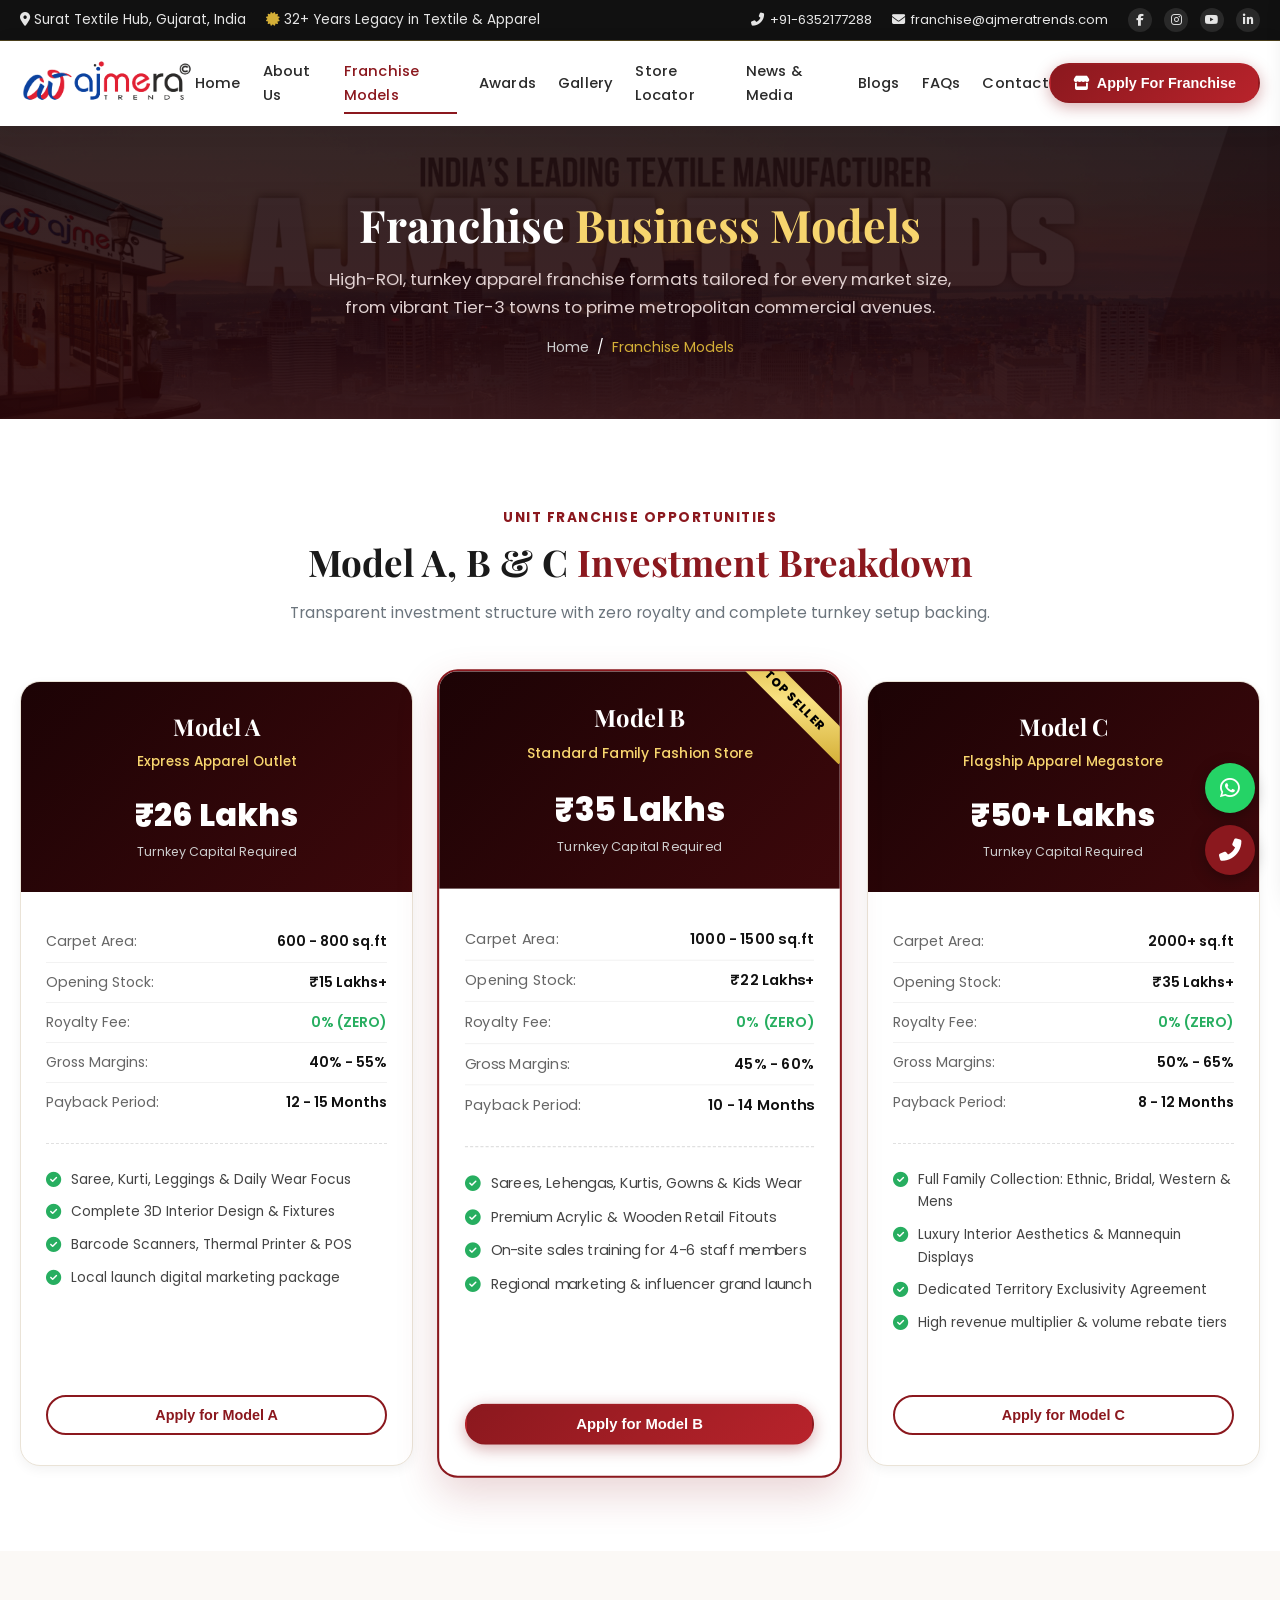
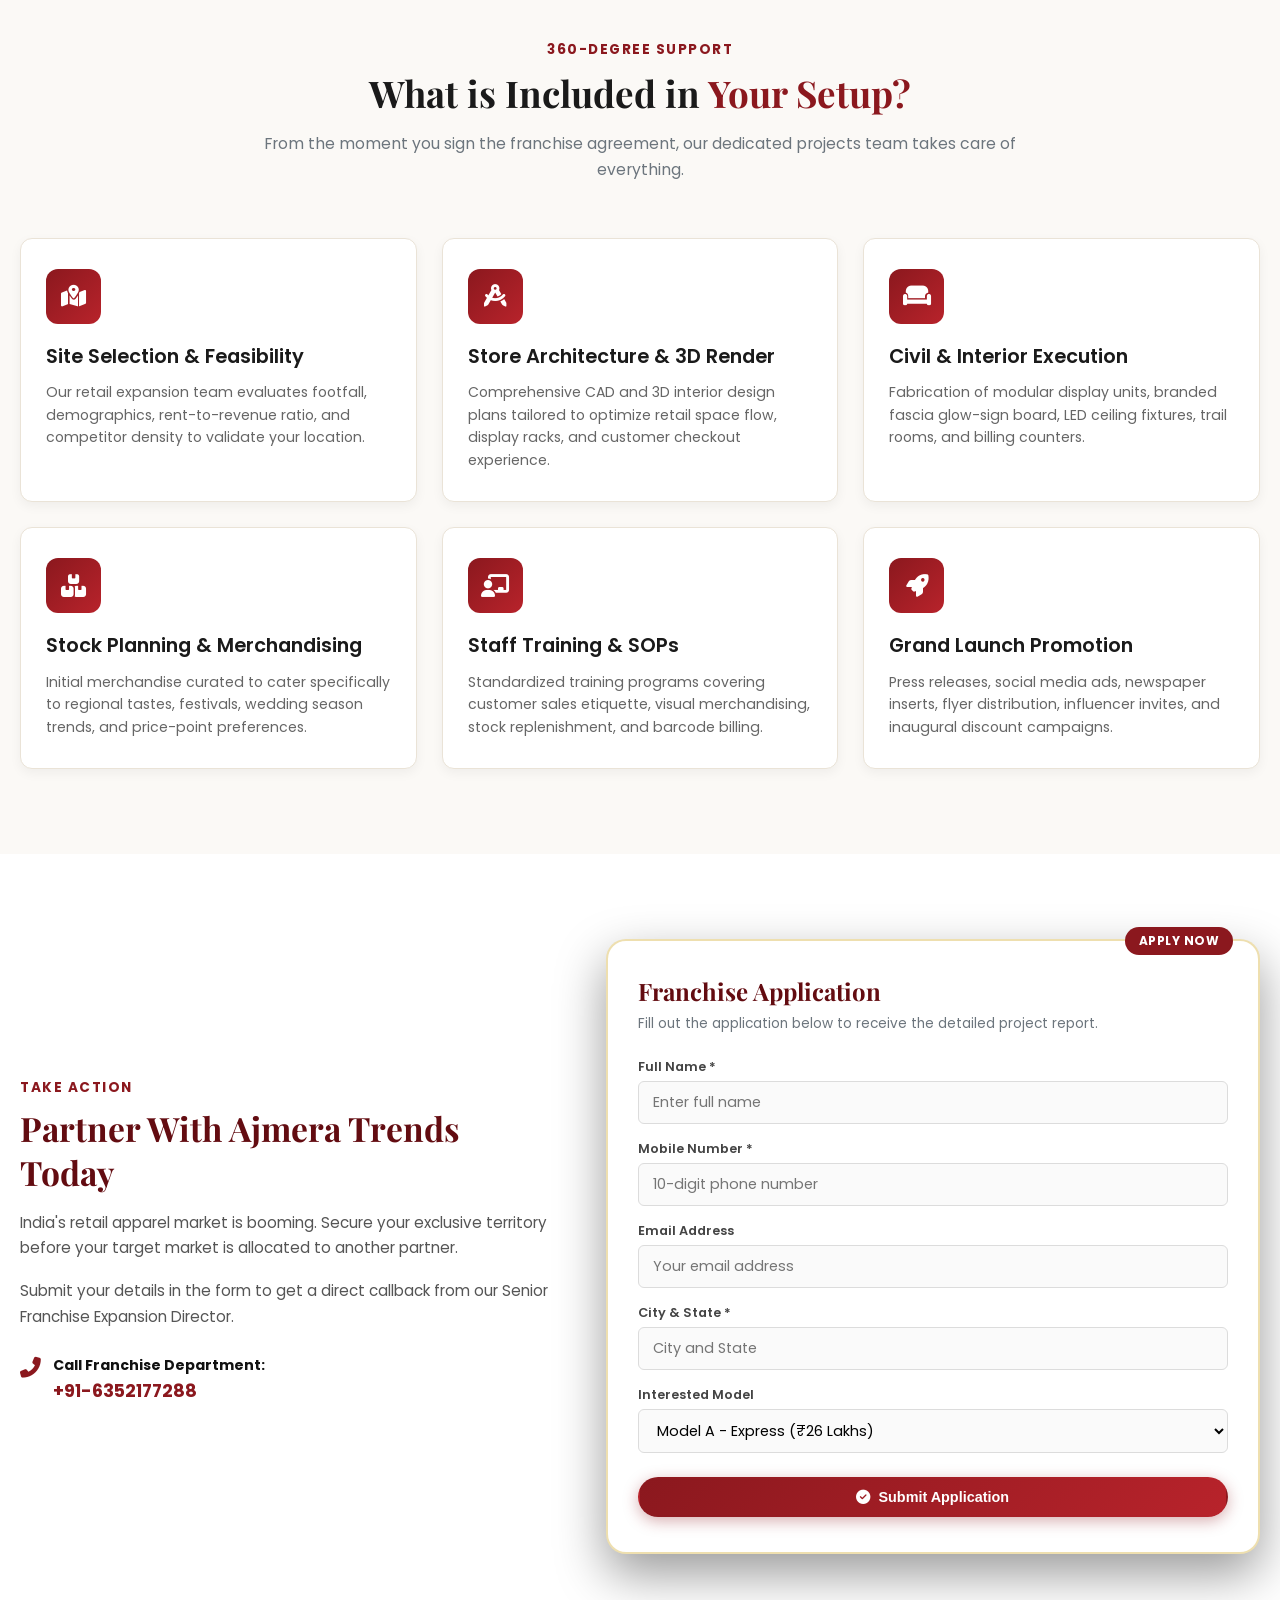
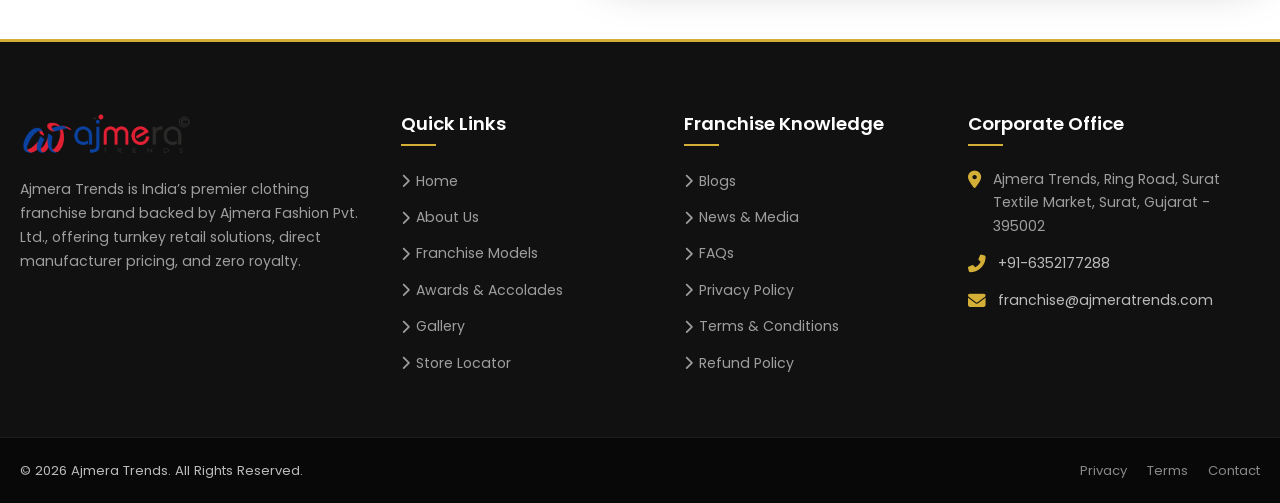
<file: franchise.html>
<!DOCTYPE html>
<html lang="en-US">

<head>
  <meta charset="UTF-8">
  <meta name="viewport" content="width=device-width, initial-scale=1.0, maximum-scale=1.0">
  <title>Clothing Franchise Opportunities in India | Ajmera Trends</title>
  <meta name="description" content="Explore Model A, B, & C Unit Franchise opportunities with Ajmera Trends. Complete breakdown of investment, expected profit margins, space requirements, and interior setup.">
  <meta name="keywords" content="clothing franchise in india, fashion franchise investment, saree franchise cost, retail garment franchise, ajmera trends franchise models">

  <!-- Favicon -->
  <link rel="icon" href="images/favicon.png" type="image/png">

  <!-- Fonts & Styles -->
  <link rel="stylesheet" href="https://cdnjs.cloudflare.com/ajax/libs/font-awesome/6.5.1/css/all.min.css">
  <link rel="stylesheet" href="css/style.css?v=1.2">
  <link rel="stylesheet" href="css/components.css?v=1.2">
  <link rel="stylesheet" href="css/responsive.css?v=1.2">
</head>

<body>

  <!-- Top Bar -->
  <div class="top-bar">
    <div class="container">
      <div class="top-bar-left">
        <span><i class="fas fa-map-marker-alt"></i> Surat Textile Hub, Gujarat, India</span>
        <span><i class="fas fa-certificate" style="color: var(--secondary);"></i> 32+ Years Legacy in Textile & Apparel</span>
      </div>
      <div class="top-bar-right">
        <a href="tel:+916352177288"><i class="fas fa-phone-alt"></i> +91-6352177288</a>
        <a href="mailto:franchise@ajmeratrends.com"><i class="fas fa-envelope"></i> franchise@ajmeratrends.com</a>
        <div class="social-icons">
          <a href="https://www.facebook.com/ajmeratrends/" target="_blank"><i class="fab fa-facebook-f"></i></a>
          <a href="https://www.instagram.com/ajmeratrends/" target="_blank"><i class="fab fa-instagram"></i></a>
          <a href="https://www.youtube.com/@AjmeraTrends" target="_blank"><i class="fab fa-youtube"></i></a>
          <a href="https://www.linkedin.com/company/ajmeratrends/" target="_blank"><i class="fab fa-linkedin-in"></i></a>
        </div>
      </div>
    </div>
  </div>

  <!-- Header -->
  <header class="main-header">
    <div class="container">
      <div class="navbar">
        <a href="index.html" class="logo">
          <img src="images/logo.png" alt="Ajmera Trends Logo">
        </a>

        <nav class="nav-menu">
          <a href="index.html" class="nav-link">Home</a>
          <a href="about.html" class="nav-link">About Us</a>
          <a href="franchise.html" class="nav-link active">Franchise Models</a>
          <a href="award.html" class="nav-link">Awards</a>
          <a href="gallery.html" class="nav-link">Gallery</a>
          <a href="store-locator.html" class="nav-link">Store Locator</a>
          <a href="news-media.html" class="nav-link">News & Media</a>
          <a href="blogs.html" class="nav-link">Blogs</a>
          <a href="faqs.html" class="nav-link">FAQs</a>
          <a href="contact.html" class="nav-link">Contact</a>
        </nav>

        <div class="header-actions">
          <button class="btn btn-primary" data-modal-target="enquireModal">
            <i class="fas fa-store"></i> Apply For Franchise
          </button>
          <button class="hamburger" aria-label="Open Menu">
            <i class="fas fa-bars"></i>
          </button>
        </div>
      </div>
    </div>
  </header>

  <!-- Mobile Drawer -->
  <div class="mobile-drawer">
    <div class="drawer-header">
      <div class="drawer-logo">
        <img src="images/logo.png" alt="Ajmera Trends">
      </div>
      <button class="drawer-close"><i class="fas fa-times"></i></button>
    </div>
    <div class="drawer-links">
      <a href="index.html">Home</a>
      <a href="about.html">About Us</a>
      <a href="franchise.html" class="active">Franchise Models</a>
      <a href="award.html">Awards & Achievements</a>
      <a href="gallery.html">Photo & Video Gallery</a>
      <a href="store-locator.html">Store Locator</a>
      <a href="news-media.html">News & Media</a>
      <a href="blogs.html">Blogs & Knowledge</a>
      <a href="faqs.html">FAQs</a>
      <a href="contact.html">Contact Us</a>
    </div>
  </div>

  <!-- Page Banner -->
  <section class="page-banner">
    <div class="container">
      <h1>Franchise <span>Business Models</span></h1>
      <p>High-ROI, turnkey apparel franchise formats tailored for every market size, from vibrant Tier-3 towns to prime metropolitan commercial avenues.</p>
      <div class="breadcrumb-nav">
        <a href="index.html">Home</a> / <span>Franchise Models</span>
      </div>
    </div>
  </section>

  <!-- Franchise Models Comparison Section -->
  <section class="section">
    <div class="container">
      <div class="section-header">
        <span class="section-subtitle">Unit Franchise Opportunities</span>
        <h2 class="section-title">Model A, B & C <span>Investment Breakdown</span></h2>
        <p class="section-desc">Transparent investment structure with zero royalty and complete turnkey setup backing.</p>
      </div>

      <div class="models-grid">
        <!-- Model A -->
        <div class="model-card">
          <div class="model-header">
            <h3>Model A</h3>
            <span class="model-tag">Express Apparel Outlet</span>
            <div class="model-price">
              <div class="amount">₹26 Lakhs</div>
              <div class="subtext">Turnkey Capital Required</div>
            </div>
          </div>
          <div class="model-body">
            <div class="model-specs">
              <div class="spec-row"><span class="spec-label">Carpet Area:</span><span class="spec-value">600 - 800 sq.ft</span></div>
              <div class="spec-row"><span class="spec-label">Opening Stock:</span><span class="spec-value">₹15 Lakhs+</span></div>
              <div class="spec-row"><span class="spec-label">Royalty Fee:</span><span class="spec-value" style="color: #27ae60;">0% (ZERO)</span></div>
              <div class="spec-row"><span class="spec-label">Gross Margins:</span><span class="spec-value">40% - 55%</span></div>
              <div class="spec-row"><span class="spec-label">Payback Period:</span><span class="spec-value">12 - 15 Months</span></div>
            </div>
            <ul class="model-features">
              <li><i class="fas fa-check-circle"></i> Saree, Kurti, Leggings & Daily Wear Focus</li>
              <li><i class="fas fa-check-circle"></i> Complete 3D Interior Design & Fixtures</li>
              <li><i class="fas fa-check-circle"></i> Barcode Scanners, Thermal Printer & POS</li>
              <li><i class="fas fa-check-circle"></i> Local launch digital marketing package</li>
            </ul>
          </div>
          <div class="model-footer">
            <button class="btn btn-outline-primary" style="width: 100%;" data-modal-target="enquireModal">Apply for Model A</button>
          </div>
        </div>

        <!-- Model B -->
        <div class="model-card featured">
          <span class="model-ribbon">Top Seller</span>
          <div class="model-header">
            <h3>Model B</h3>
            <span class="model-tag">Standard Family Fashion Store</span>
            <div class="model-price">
              <div class="amount">₹35 Lakhs</div>
              <div class="subtext">Turnkey Capital Required</div>
            </div>
          </div>
          <div class="model-body">
            <div class="model-specs">
              <div class="spec-row"><span class="spec-label">Carpet Area:</span><span class="spec-value">1000 - 1500 sq.ft</span></div>
              <div class="spec-row"><span class="spec-label">Opening Stock:</span><span class="spec-value">₹22 Lakhs+</span></div>
              <div class="spec-row"><span class="spec-label">Royalty Fee:</span><span class="spec-value" style="color: #27ae60;">0% (ZERO)</span></div>
              <div class="spec-row"><span class="spec-label">Gross Margins:</span><span class="spec-value">45% - 60%</span></div>
              <div class="spec-row"><span class="spec-label">Payback Period:</span><span class="spec-value">10 - 14 Months</span></div>
            </div>
            <ul class="model-features">
              <li><i class="fas fa-check-circle"></i> Sarees, Lehengas, Kurtis, Gowns & Kids Wear</li>
              <li><i class="fas fa-check-circle"></i> Premium Acrylic & Wooden Retail Fitouts</li>
              <li><i class="fas fa-check-circle"></i> On-site sales training for 4-6 staff members</li>
              <li><i class="fas fa-check-circle"></i> Regional marketing & influencer grand launch</li>
            </ul>
          </div>
          <div class="model-footer">
            <button class="btn btn-primary" style="width: 100%;" data-modal-target="enquireModal">Apply for Model B</button>
          </div>
        </div>

        <!-- Model C -->
        <div class="model-card">
          <div class="model-header">
            <h3>Model C</h3>
            <span class="model-tag">Flagship Apparel Megastore</span>
            <div class="model-price">
              <div class="amount">₹50+ Lakhs</div>
              <div class="subtext">Turnkey Capital Required</div>
            </div>
          </div>
          <div class="model-body">
            <div class="model-specs">
              <div class="spec-row"><span class="spec-label">Carpet Area:</span><span class="spec-value">2000+ sq.ft</span></div>
              <div class="spec-row"><span class="spec-label">Opening Stock:</span><span class="spec-value">₹35 Lakhs+</span></div>
              <div class="spec-row"><span class="spec-label">Royalty Fee:</span><span class="spec-value" style="color: #27ae60;">0% (ZERO)</span></div>
              <div class="spec-row"><span class="spec-label">Gross Margins:</span><span class="spec-value">50% - 65%</span></div>
              <div class="spec-row"><span class="spec-label">Payback Period:</span><span class="spec-value">8 - 12 Months</span></div>
            </div>
            <ul class="model-features">
              <li><i class="fas fa-check-circle"></i> Full Family Collection: Ethnic, Bridal, Western & Mens</li>
              <li><i class="fas fa-check-circle"></i> Luxury Interior Aesthetics & Mannequin Displays</li>
              <li><i class="fas fa-check-circle"></i> Dedicated Territory Exclusivity Agreement</li>
              <li><i class="fas fa-check-circle"></i> High revenue multiplier & volume rebate tiers</li>
            </ul>
          </div>
          <div class="model-footer">
            <button class="btn btn-outline-primary" style="width: 100%;" data-modal-target="enquireModal">Apply for Model C</button>
          </div>
        </div>
      </div>
    </div>
  </section>

  <!-- Complete Support Checklist -->
  <section class="section section-bg">
    <div class="container">
      <div class="section-header">
        <span class="section-subtitle">360-Degree Support</span>
        <h2 class="section-title">What is Included in <span>Your Setup?</span></h2>
        <p class="section-desc">From the moment you sign the franchise agreement, our dedicated projects team takes care of everything.</p>
      </div>

      <div class="reasons-grid">
        <div class="reason-card">
          <div class="reason-icon"><i class="fas fa-map-marked-alt"></i></div>
          <h3>Site Selection & Feasibility</h3>
          <p>Our retail expansion team evaluates footfall, demographics, rent-to-revenue ratio, and competitor density to validate your location.</p>
        </div>

        <div class="reason-card">
          <div class="reason-icon"><i class="fas fa-drafting-compass"></i></div>
          <h3>Store Architecture & 3D Render</h3>
          <p>Comprehensive CAD and 3D interior design plans tailored to optimize retail space flow, display racks, and customer checkout experience.</p>
        </div>

        <div class="reason-card">
          <div class="reason-icon"><i class="fas fa-couch"></i></div>
          <h3>Civil & Interior Execution</h3>
          <p>Fabrication of modular display units, branded fascia glow-sign board, LED ceiling fixtures, trail rooms, and billing counters.</p>
        </div>

        <div class="reason-card">
          <div class="reason-icon"><i class="fas fa-boxes"></i></div>
          <h3>Stock Planning & Merchandising</h3>
          <p>Initial merchandise curated to cater specifically to regional tastes, festivals, wedding season trends, and price-point preferences.</p>
        </div>

        <div class="reason-card">
          <div class="reason-icon"><i class="fas fa-chalkboard-teacher"></i></div>
          <h3>Staff Training & SOPs</h3>
          <p>Standardized training programs covering customer sales etiquette, visual merchandising, stock replenishment, and barcode billing.</p>
        </div>

        <div class="reason-card">
          <div class="reason-icon"><i class="fas fa-rocket"></i></div>
          <h3>Grand Launch Promotion</h3>
          <p>Press releases, social media ads, newspaper inserts, flyer distribution, influencer invites, and inaugural discount campaigns.</p>
        </div>
      </div>
    </div>
  </section>

  <!-- Franchise Application Form Section -->
  <section class="section">
    <div class="container">
      <div class="founder-grid">
        <div class="founder-content">
          <span class="section-subtitle">Take Action</span>
          <h3>Partner With Ajmera Trends Today</h3>
          <p>India's retail apparel market is booming. Secure your exclusive territory before your target market is allocated to another partner.</p>
          <p>Submit your details in the form to get a direct callback from our Senior Franchise Expansion Director.</p>
          
          <div class="footer-contact-item" style="margin-top: 25px;">
            <i class="fas fa-phone-alt" style="color: var(--primary); font-size: 1.3rem;"></i>
            <div>
              <strong style="color: #111;">Call Franchise Department:</strong><br>
              <a href="tel:+916352177288" style="color: var(--primary); font-size: 1.1rem; font-weight: 700;">+91-6352177288</a>
            </div>
          </div>
        </div>

        <div class="hero-form-card">
          <span class="form-badge">Apply Now</span>
          <h3>Franchise Application</h3>
          <p>Fill out the application below to receive the detailed project report.</p>

          <form id="franchiseFullForm" class="lead-form">
            <div class="form-group">
              <label class="form-label">Full Name *</label>
              <input type="text" name="name" class="form-control" placeholder="Enter full name" required>
            </div>
            <div class="form-group">
              <label class="form-label">Mobile Number *</label>
              <input type="tel" name="phone" class="form-control" placeholder="10-digit phone number" required>
            </div>
            <div class="form-group">
              <label class="form-label">Email Address</label>
              <input type="email" name="email" class="form-control" placeholder="Your email address">
            </div>
            <div class="form-group">
              <label class="form-label">City & State *</label>
              <input type="text" name="state" class="form-control" placeholder="City and State" required>
            </div>
            <div class="form-group">
              <label class="form-label">Interested Model</label>
              <select name="budget" class="form-select">
                <option value="Model A (26 Lakhs)">Model A - Express (₹26 Lakhs)</option>
                <option value="Model B (35 Lakhs)">Model B - Standard (₹35 Lakhs)</option>
                <option value="Model C (50+ Lakhs)">Model C - Megastore (₹50+ Lakhs)</option>
              </select>
            </div>
            <button type="submit" class="btn btn-primary" style="width: 100%; margin-top: 10px;">
              <i class="fas fa-check-circle"></i> Submit Application
            </button>
          </form>
        </div>
      </div>
    </div>
  </section>

  <!-- Footer -->
  <footer class="main-footer">
    <div class="container">
      <div class="footer-grid">
        <div class="footer-widget footer-about">
          <img src="images/logo.png" alt="Ajmera Trends" style="height: 48px; margin-bottom: 18px;">
          <p>Ajmera Trends is India’s premier clothing franchise brand backed by Ajmera Fashion Pvt. Ltd., offering turnkey retail solutions, direct manufacturer pricing, and zero royalty.</p>
        </div>
        <div class="footer-widget footer-links">
          <h4>Quick Links</h4>
          <ul>
            <li><a href="index.html"><i class="fas fa-chevron-right"></i> Home</a></li>
            <li><a href="about.html"><i class="fas fa-chevron-right"></i> About Us</a></li>
            <li><a href="franchise.html"><i class="fas fa-chevron-right"></i> Franchise Models</a></li>
            <li><a href="award.html"><i class="fas fa-chevron-right"></i> Awards & Accolades</a></li>
            <li><a href="gallery.html"><i class="fas fa-chevron-right"></i> Gallery</a></li>
            <li><a href="store-locator.html"><i class="fas fa-chevron-right"></i> Store Locator</a></li>
          </ul>
        </div>
        <div class="footer-widget footer-links">
          <h4>Franchise Knowledge</h4>
          <ul>
            <li><a href="blogs.html"><i class="fas fa-chevron-right"></i> Blogs</a></li>
            <li><a href="news-media.html"><i class="fas fa-chevron-right"></i> News & Media</a></li>
            <li><a href="faqs.html"><i class="fas fa-chevron-right"></i> FAQs</a></li>
            <li><a href="privacy-policy.html"><i class="fas fa-chevron-right"></i> Privacy Policy</a></li>
            <li><a href="terms-conditions.html"><i class="fas fa-chevron-right"></i> Terms & Conditions</a></li>
            <li><a href="refund-policy.html"><i class="fas fa-chevron-right"></i> Refund Policy</a></li>
          </ul>
        </div>
        <div class="footer-widget footer-contact">
          <h4>Corporate Office</h4>
          <div class="footer-contact-item"><i class="fas fa-map-marker-alt"></i><div>Ajmera Trends, Ring Road, Surat Textile Market, Surat, Gujarat - 395002</div></div>
          <div class="footer-contact-item"><i class="fas fa-phone-alt"></i><div><a href="tel:+916352177288" style="color: #bbb;">+91-6352177288</a></div></div>
          <div class="footer-contact-item"><i class="fas fa-envelope"></i><div><a href="mailto:franchise@ajmeratrends.com" style="color: #bbb;">franchise@ajmeratrends.com</a></div></div>
        </div>
      </div>
    </div>
    <div class="footer-bottom">
      <div class="container">
        <div>© 2026 Ajmera Trends. All Rights Reserved.</div>
        <div class="footer-bottom-links">
          <a href="privacy-policy.html">Privacy</a>
          <a href="terms-conditions.html">Terms</a>
          <a href="contact.html">Contact</a>
        </div>
      </div>
    </div>
  </footer>

  <!-- Floating Widgets -->
  <div class="floating-widgets">
    <a href="https://api.whatsapp.com/send?phone=916352177288&text=Hi%20Ajmera%20Trends,%20I%20want%20franchise%20models%20details." target="_blank" class="float-btn whatsapp"><i class="fab fa-whatsapp"></i></a>
    <a href="tel:+916352177288" class="float-btn phone"><i class="fas fa-phone-alt"></i></a>
    <button class="scroll-top-btn"><i class="fas fa-arrow-up"></i></button>
  </div>

  <!-- Mobile Bottom Bar -->
  <div class="mobile-bottom-bar">
    <div class="mobile-bottom-grid">
      <a href="https://api.whatsapp.com/send?phone=916352177288" target="_blank" class="mobile-btn whatsapp"><i class="fab fa-whatsapp"></i> WhatsApp</a>
      <button class="mobile-btn enquire" data-modal-target="enquireModal"><i class="fas fa-envelope"></i> Enquire Now</button>
    </div>
  </div>

  <!-- Enquire Modal -->
  <div class="modal-backdrop" id="enquireModal">
    <div class="modal-box">
      <button class="modal-close-btn">&times;</button>
      <div class="modal-header-custom">
        <h3>Apply For Franchise</h3>
        <p>Get comprehensive franchise details, investment structure, and profit margins.</p>
      </div>
      <div class="modal-body-custom">
        <form id="modalLeadForm" class="lead-form">
          <div class="form-group">
            <label class="form-label">Your Name *</label>
            <input type="text" name="name" class="form-control" placeholder="Full name" required>
          </div>
          <div class="form-group">
            <label class="form-label">Phone Number *</label>
            <input type="tel" name="phone" class="form-control" placeholder="10-digit mobile number" required>
          </div>
          <div class="form-group">
            <label class="form-label">Email Address</label>
            <input type="email" name="email" class="form-control" placeholder="name@example.com">
          </div>
          <div class="form-group">
            <label class="form-label">Your State & City *</label>
            <input type="text" name="state" class="form-control" placeholder="e.g. Surat, Gujarat" required>
          </div>
          <button type="submit" class="btn btn-primary" style="width: 100%; margin-top: 10px;">
            <i class="fas fa-paper-plane"></i> Submit Application
          </button>
        </form>
      </div>
    </div>
  </div>

  <!-- Scripts -->
  <script src="js/main.js"></script>
  <script src="js/forms.js"></script>
</body>

</html>
</file>
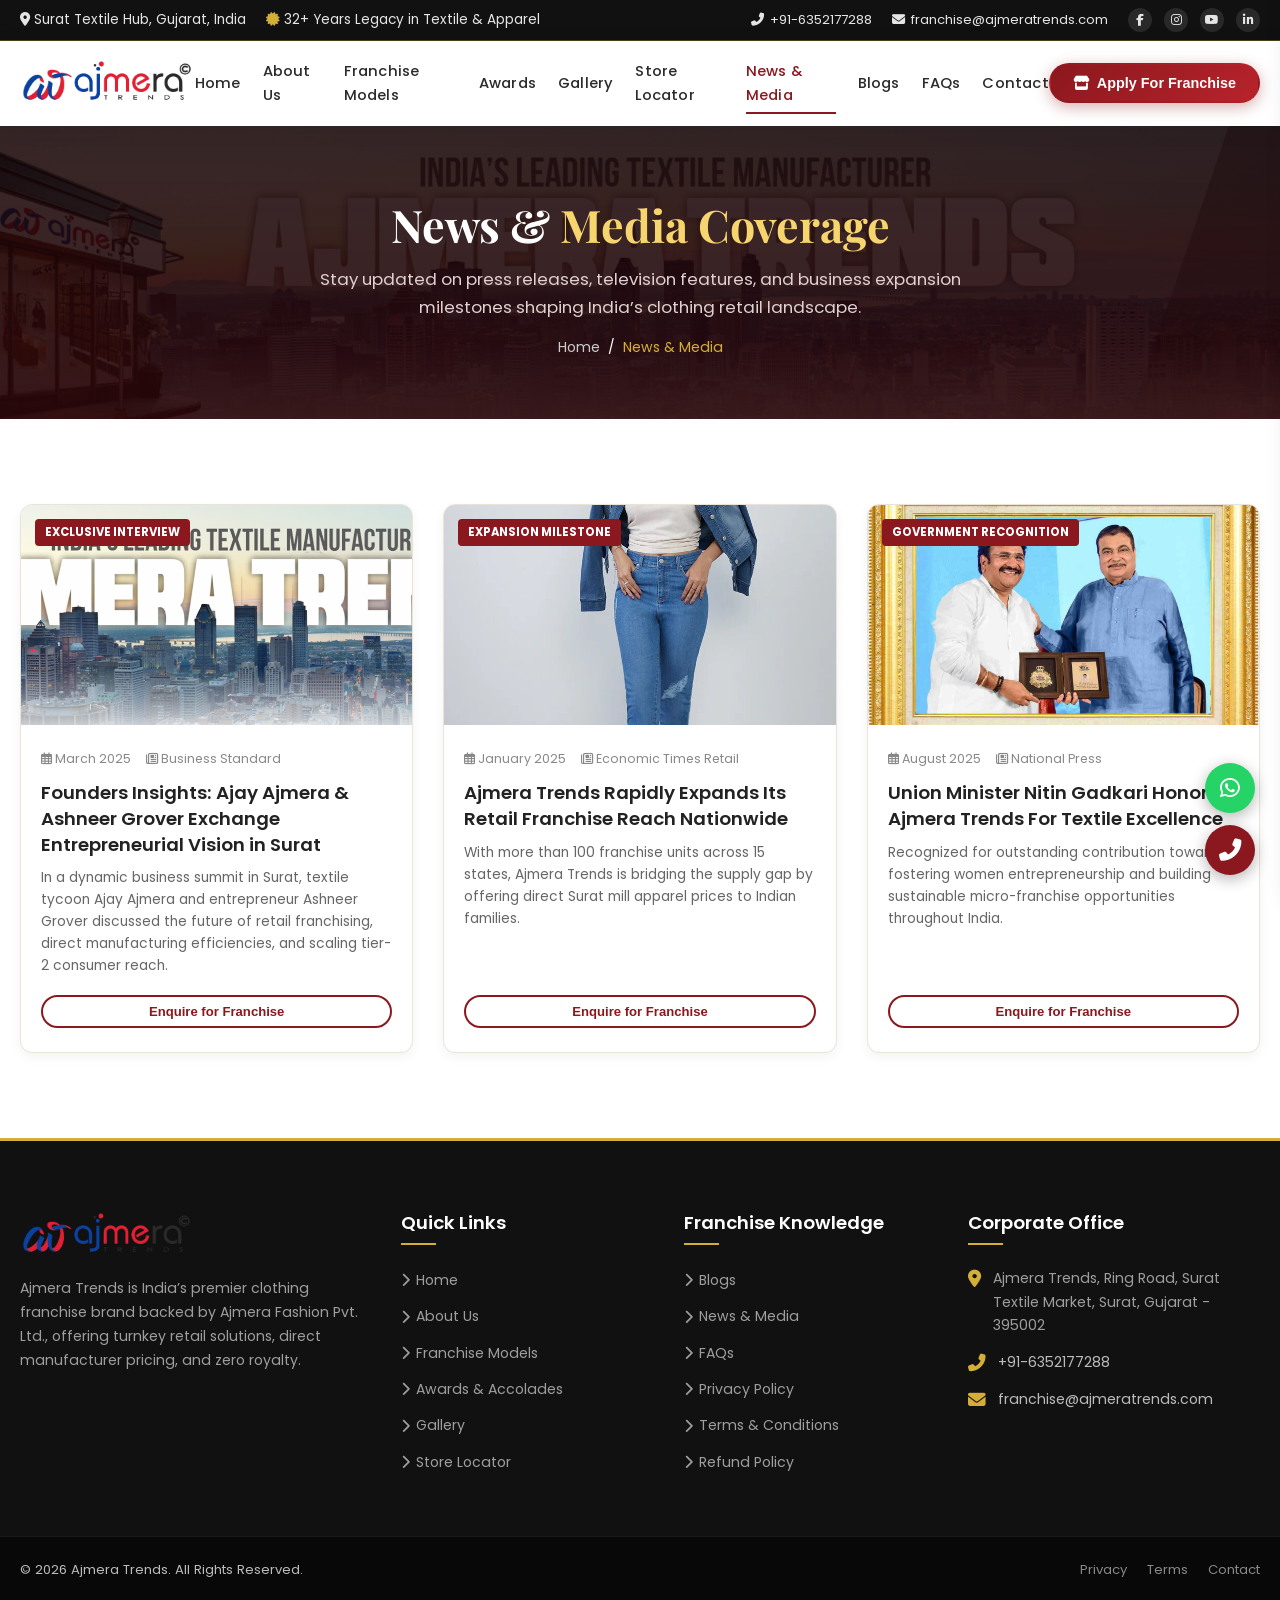
<file: news-media.html>
<!DOCTYPE html>
<html lang="en-US">

<head>
  <meta charset="UTF-8">
  <meta name="viewport" content="width=device-width, initial-scale=1.0, maximum-scale=1.0">
  <title>News Media Coverage & Press Releases | Ajmera Trends</title>
  <meta name="description" content="Read the latest news coverage, press releases, television features, and business expansion stories about Ajmera Trends and Ajmera Fashion.">
  <meta name="keywords" content="Ajmera Trends News, Ajay Ajmera Ashneer Grover, Surat Textile Tycoon, Fashion Franchise News">

  <!-- Favicon -->
  <link rel="icon" href="images/favicon.png" type="image/png">

  <!-- Fonts & Styles -->
  <link rel="stylesheet" href="https://cdnjs.cloudflare.com/ajax/libs/font-awesome/6.5.1/css/all.min.css">
  <link rel="stylesheet" href="css/style.css?v=1.2">
  <link rel="stylesheet" href="css/components.css?v=1.2">
  <link rel="stylesheet" href="css/responsive.css?v=1.2">
</head>

<body>

  <!-- Top Bar -->
  <div class="top-bar">
    <div class="container">
      <div class="top-bar-left">
        <span><i class="fas fa-map-marker-alt"></i> Surat Textile Hub, Gujarat, India</span>
        <span><i class="fas fa-certificate" style="color: var(--secondary);"></i> 32+ Years Legacy in Textile & Apparel</span>
      </div>
      <div class="top-bar-right">
        <a href="tel:+916352177288"><i class="fas fa-phone-alt"></i> +91-6352177288</a>
        <a href="mailto:franchise@ajmeratrends.com"><i class="fas fa-envelope"></i> franchise@ajmeratrends.com</a>
        <div class="social-icons">
          <a href="https://www.facebook.com/ajmeratrends/" target="_blank"><i class="fab fa-facebook-f"></i></a>
          <a href="https://www.instagram.com/ajmeratrends/" target="_blank"><i class="fab fa-instagram"></i></a>
          <a href="https://www.youtube.com/@AjmeraTrends" target="_blank"><i class="fab fa-youtube"></i></a>
          <a href="https://www.linkedin.com/company/ajmeratrends/" target="_blank"><i class="fab fa-linkedin-in"></i></a>
        </div>
      </div>
    </div>
  </div>

  <!-- Header -->
  <header class="main-header">
    <div class="container">
      <div class="navbar">
        <a href="index.html" class="logo">
          <img src="images/logo.png" alt="Ajmera Trends Logo">
        </a>

        <nav class="nav-menu">
          <a href="index.html" class="nav-link">Home</a>
          <a href="about.html" class="nav-link">About Us</a>
          <a href="franchise.html" class="nav-link">Franchise Models</a>
          <a href="award.html" class="nav-link">Awards</a>
          <a href="gallery.html" class="nav-link">Gallery</a>
          <a href="store-locator.html" class="nav-link">Store Locator</a>
          <a href="news-media.html" class="nav-link active">News & Media</a>
          <a href="blogs.html" class="nav-link">Blogs</a>
          <a href="faqs.html" class="nav-link">FAQs</a>
          <a href="contact.html" class="nav-link">Contact</a>
        </nav>

        <div class="header-actions">
          <button class="btn btn-primary" data-modal-target="enquireModal">
            <i class="fas fa-store"></i> Apply For Franchise
          </button>
          <button class="hamburger" aria-label="Open Menu">
            <i class="fas fa-bars"></i>
          </button>
        </div>
      </div>
    </div>
  </header>

  <!-- Mobile Drawer -->
  <div class="mobile-drawer">
    <div class="drawer-header">
      <div class="drawer-logo">
        <img src="images/logo.png" alt="Ajmera Trends">
      </div>
      <button class="drawer-close"><i class="fas fa-times"></i></button>
    </div>
    <div class="drawer-links">
      <a href="index.html">Home</a>
      <a href="about.html">About Us</a>
      <a href="franchise.html">Franchise Models</a>
      <a href="award.html">Awards & Achievements</a>
      <a href="gallery.html">Photo & Video Gallery</a>
      <a href="store-locator.html">Store Locator</a>
      <a href="news-media.html" class="active">News & Media</a>
      <a href="blogs.html">Blogs & Knowledge</a>
      <a href="faqs.html">FAQs</a>
      <a href="contact.html">Contact Us</a>
    </div>
  </div>

  <!-- Page Banner -->
  <section class="page-banner">
    <div class="container">
      <h1>News & <span>Media Coverage</span></h1>
      <p>Stay updated on press releases, television features, and business expansion milestones shaping India’s clothing retail landscape.</p>
      <div class="breadcrumb-nav">
        <a href="index.html">Home</a> / <span>News & Media</span>
      </div>
    </div>
  </section>

  <!-- News Grid -->
  <section class="section">
    <div class="container">
      <div class="blog-grid-main">
        <!-- Article 1 -->
        <div class="blog-card">
          <div class="blog-thumb">
            <img src="images/About.jpg" alt="Ajay Ajmera Ashneer Grover">
            <span class="blog-badge">Exclusive Interview</span>
          </div>
          <div class="blog-content">
            <div>
              <div class="blog-meta">
                <span><i class="far fa-calendar-alt"></i> March 2025</span>
                <span><i class="far fa-newspaper"></i> Business Standard</span>
              </div>
              <h3><a href="javascript:void(0)">Founders Insights: Ajay Ajmera & Ashneer Grover Exchange Entrepreneurial Vision in Surat</a></h3>
              <p>In a dynamic business summit in Surat, textile tycoon Ajay Ajmera and entrepreneur Ashneer Grover discussed the future of retail franchising, direct manufacturing efficiencies, and scaling tier-2 consumer reach.</p>
            </div>
            <button class="btn btn-sm btn-outline-primary" data-modal-target="enquireModal">Enquire for Franchise</button>
          </div>
        </div>

        <!-- Article 2 -->
        <div class="blog-card">
          <div class="blog-thumb">
            <img src="images/gallery/11.jpg" alt="Ajmera Trends Retail Expansion">
            <span class="blog-badge">Expansion Milestone</span>
          </div>
          <div class="blog-content">
            <div>
              <div class="blog-meta">
                <span><i class="far fa-calendar-alt"></i> January 2025</span>
                <span><i class="far fa-newspaper"></i> Economic Times Retail</span>
              </div>
              <h3><a href="javascript:void(0)">Ajmera Trends Rapidly Expands Its Retail Franchise Reach Nationwide</a></h3>
              <p>With more than 100 franchise units across 15 states, Ajmera Trends is bridging the supply gap by offering direct Surat mill apparel prices to Indian families.</p>
            </div>
            <button class="btn btn-sm btn-outline-primary" data-modal-target="enquireModal">Enquire for Franchise</button>
          </div>
        </div>

        <!-- Article 3 -->
        <div class="blog-card">
          <div class="blog-thumb">
            <img src="images/awards/2025/08/union-minister-nitin-gadkari-awards-ajmera-trends-ajay-ajmera.jpeg" alt="Nitin Gadkari Felicitates Ajay Ajmera">
            <span class="blog-badge">Government Recognition</span>
          </div>
          <div class="blog-content">
            <div>
              <div class="blog-meta">
                <span><i class="far fa-calendar-alt"></i> August 2025</span>
                <span><i class="far fa-newspaper"></i> National Press</span>
              </div>
              <h3><a href="javascript:void(0)">Union Minister Nitin Gadkari Honors Ajmera Trends For Textile Excellence</a></h3>
              <p>Recognized for outstanding contribution toward fostering women entrepreneurship and building sustainable micro-franchise opportunities throughout India.</p>
            </div>
            <button class="btn btn-sm btn-outline-primary" data-modal-target="enquireModal">Enquire for Franchise</button>
          </div>
        </div>
      </div>
    </div>
  </section>

  <!-- Footer -->
  <footer class="main-footer">
    <div class="container">
      <div class="footer-grid">
        <div class="footer-widget footer-about">
          <img src="images/logo.png" alt="Ajmera Trends" style="height: 48px; margin-bottom: 18px;">
          <p>Ajmera Trends is India’s premier clothing franchise brand backed by Ajmera Fashion Pvt. Ltd., offering turnkey retail solutions, direct manufacturer pricing, and zero royalty.</p>
        </div>
        <div class="footer-widget footer-links">
          <h4>Quick Links</h4>
          <ul>
            <li><a href="index.html"><i class="fas fa-chevron-right"></i> Home</a></li>
            <li><a href="about.html"><i class="fas fa-chevron-right"></i> About Us</a></li>
            <li><a href="franchise.html"><i class="fas fa-chevron-right"></i> Franchise Models</a></li>
            <li><a href="award.html"><i class="fas fa-chevron-right"></i> Awards & Accolades</a></li>
            <li><a href="gallery.html"><i class="fas fa-chevron-right"></i> Gallery</a></li>
            <li><a href="store-locator.html"><i class="fas fa-chevron-right"></i> Store Locator</a></li>
          </ul>
        </div>
        <div class="footer-widget footer-links">
          <h4>Franchise Knowledge</h4>
          <ul>
            <li><a href="blogs.html"><i class="fas fa-chevron-right"></i> Blogs</a></li>
            <li><a href="news-media.html"><i class="fas fa-chevron-right"></i> News & Media</a></li>
            <li><a href="faqs.html"><i class="fas fa-chevron-right"></i> FAQs</a></li>
            <li><a href="privacy-policy.html"><i class="fas fa-chevron-right"></i> Privacy Policy</a></li>
            <li><a href="terms-conditions.html"><i class="fas fa-chevron-right"></i> Terms & Conditions</a></li>
            <li><a href="refund-policy.html"><i class="fas fa-chevron-right"></i> Refund Policy</a></li>
          </ul>
        </div>
        <div class="footer-widget footer-contact">
          <h4>Corporate Office</h4>
          <div class="footer-contact-item"><i class="fas fa-map-marker-alt"></i><div>Ajmera Trends, Ring Road, Surat Textile Market, Surat, Gujarat - 395002</div></div>
          <div class="footer-contact-item"><i class="fas fa-phone-alt"></i><div><a href="tel:+916352177288" style="color: #bbb;">+91-6352177288</a></div></div>
          <div class="footer-contact-item"><i class="fas fa-envelope"></i><div><a href="mailto:franchise@ajmeratrends.com" style="color: #bbb;">franchise@ajmeratrends.com</a></div></div>
        </div>
      </div>
    </div>
    <div class="footer-bottom">
      <div class="container">
        <div>© 2026 Ajmera Trends. All Rights Reserved.</div>
        <div class="footer-bottom-links">
          <a href="privacy-policy.html">Privacy</a>
          <a href="terms-conditions.html">Terms</a>
          <a href="contact.html">Contact</a>
        </div>
      </div>
    </div>
  </footer>

  <!-- Floating Widgets -->
  <div class="floating-widgets">
    <a href="https://api.whatsapp.com/send?phone=916352177288&text=Hi%20Ajmera%20Trends,%20I%20want%20media%20and%20franchise%20details." target="_blank" class="float-btn whatsapp"><i class="fab fa-whatsapp"></i></a>
    <a href="tel:+916352177288" class="float-btn phone"><i class="fas fa-phone-alt"></i></a>
    <button class="scroll-top-btn"><i class="fas fa-arrow-up"></i></button>
  </div>

  <!-- Mobile Bottom Bar -->
  <div class="mobile-bottom-bar">
    <div class="mobile-bottom-grid">
      <a href="https://api.whatsapp.com/send?phone=916352177288" target="_blank" class="mobile-btn whatsapp"><i class="fab fa-whatsapp"></i> WhatsApp</a>
      <button class="mobile-btn enquire" data-modal-target="enquireModal"><i class="fas fa-envelope"></i> Enquire Now</button>
    </div>
  </div>

  <!-- Enquire Modal -->
  <div class="modal-backdrop" id="enquireModal">
    <div class="modal-box">
      <button class="modal-close-btn">&times;</button>
      <div class="modal-header-custom">
        <h3>Apply For Franchise</h3>
        <p>Get exclusive franchise details, investment structure, and profit margins.</p>
      </div>
      <div class="modal-body-custom">
        <form id="modalLeadForm" class="lead-form">
          <div class="form-group">
            <label class="form-label">Your Name *</label>
            <input type="text" name="name" class="form-control" placeholder="Full name" required>
          </div>
          <div class="form-group">
            <label class="form-label">Phone Number *</label>
            <input type="tel" name="phone" class="form-control" placeholder="10-digit mobile number" required>
          </div>
          <div class="form-group">
            <label class="form-label">Email Address</label>
            <input type="email" name="email" class="form-control" placeholder="name@example.com">
          </div>
          <div class="form-group">
            <label class="form-label">Your State & City *</label>
            <input type="text" name="state" class="form-control" placeholder="e.g. Surat, Gujarat" required>
          </div>
          <button type="submit" class="btn btn-primary" style="width: 100%; margin-top: 10px;">
            <i class="fas fa-paper-plane"></i> Submit Franchise Application
          </button>
        </form>
      </div>
    </div>
  </div>

  <!-- Scripts -->
  <script src="js/main.js"></script>
  <script src="js/forms.js"></script>
</body>

</html>
</file>
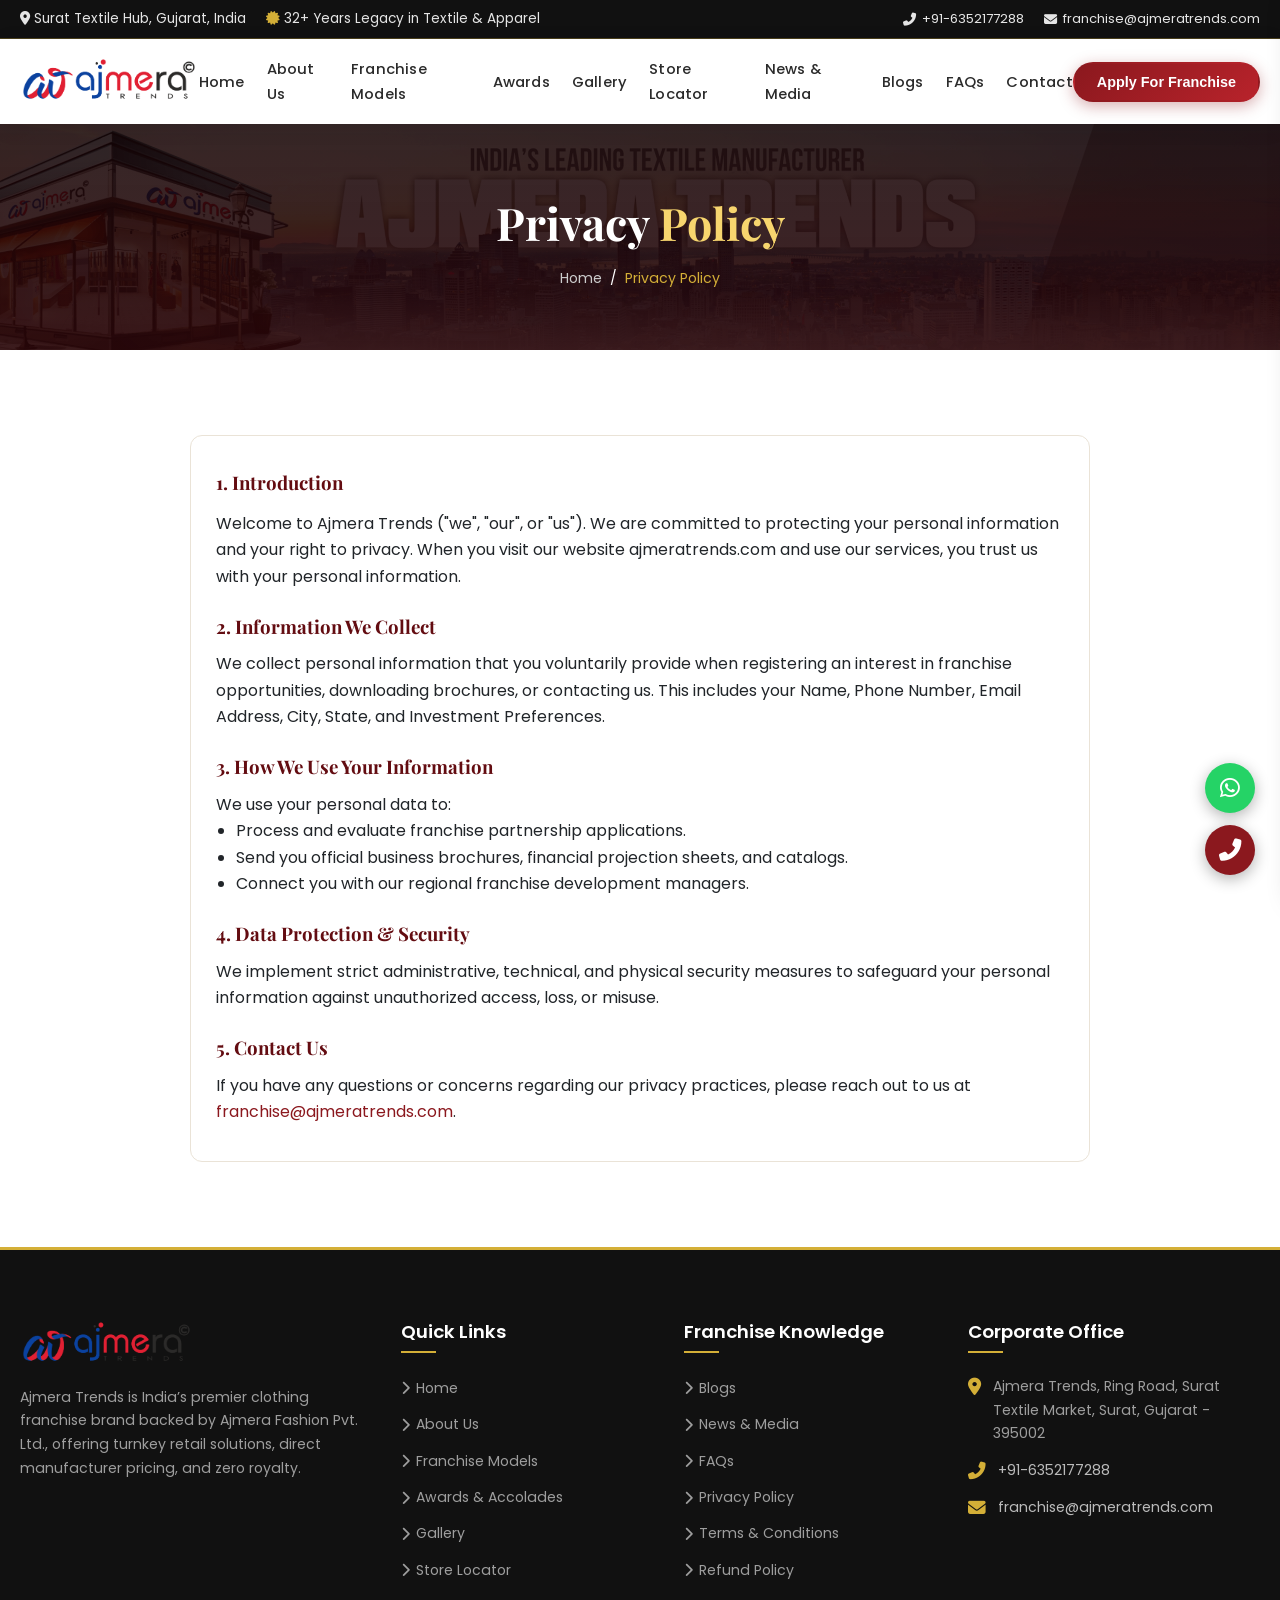
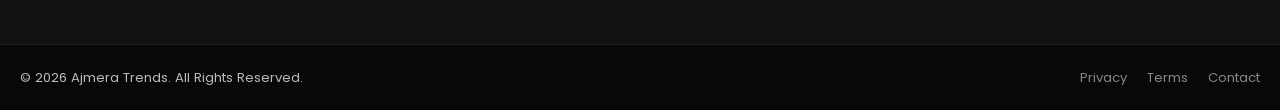
<file: privacy-policy.html>
<!DOCTYPE html>
<html lang="en-US">

<head>
  <meta charset="UTF-8">
  <meta name="viewport" content="width=device-width, initial-scale=1.0, maximum-scale=1.0">
  <title>Privacy Policy | Ajmera Trends</title>
  <meta name="description" content="Privacy Policy of Ajmera Trends and Ajmera Fashion. Learn how we collect, protect, and use your data.">

  <!-- Favicon -->
  <link rel="icon" href="images/favicon.png" type="image/png">

  <!-- Fonts & Styles -->
  <link rel="stylesheet" href="https://cdnjs.cloudflare.com/ajax/libs/font-awesome/6.5.1/css/all.min.css">
  <link rel="stylesheet" href="css/style.css?v=1.2">
  <link rel="stylesheet" href="css/components.css?v=1.2">
  <link rel="stylesheet" href="css/responsive.css?v=1.2">
</head>

<body>

  <!-- Top Bar -->
  <div class="top-bar">
    <div class="container">
      <div class="top-bar-left">
        <span><i class="fas fa-map-marker-alt"></i> Surat Textile Hub, Gujarat, India</span>
        <span><i class="fas fa-certificate" style="color: var(--secondary);"></i> 32+ Years Legacy in Textile & Apparel</span>
      </div>
      <div class="top-bar-right">
        <a href="tel:+916352177288"><i class="fas fa-phone-alt"></i> +91-6352177288</a>
        <a href="mailto:franchise@ajmeratrends.com"><i class="fas fa-envelope"></i> franchise@ajmeratrends.com</a>
      </div>
    </div>
  </div>

  <!-- Header -->
  <header class="main-header">
    <div class="container">
      <div class="navbar">
        <a href="index.html" class="logo">
          <img src="images/logo.png" alt="Ajmera Trends Logo">
        </a>

        <nav class="nav-menu">
          <a href="index.html" class="nav-link">Home</a>
          <a href="about.html" class="nav-link">About Us</a>
          <a href="franchise.html" class="nav-link">Franchise Models</a>
          <a href="award.html" class="nav-link">Awards</a>
          <a href="gallery.html" class="nav-link">Gallery</a>
          <a href="store-locator.html" class="nav-link">Store Locator</a>
          <a href="news-media.html" class="nav-link">News & Media</a>
          <a href="blogs.html" class="nav-link">Blogs</a>
          <a href="faqs.html" class="nav-link">FAQs</a>
          <a href="contact.html" class="nav-link">Contact</a>
        </nav>

        <div class="header-actions">
          <button class="btn btn-primary" data-modal-target="enquireModal">Apply For Franchise</button>
          <button class="hamburger" aria-label="Open Menu"><i class="fas fa-bars"></i></button>
        </div>
      </div>
    </div>
  </header>

  <!-- Mobile Drawer -->
  <div class="mobile-drawer">
    <div class="drawer-header">
      <div class="drawer-logo">
        <img src="images/logo.png" alt="Ajmera Trends">
      </div>
      <button class="drawer-close"><i class="fas fa-times"></i></button>
    </div>
    <div class="drawer-links">
      <a href="index.html">Home</a>
      <a href="about.html">About Us</a>
      <a href="franchise.html">Franchise Models</a>
      <a href="award.html">Awards & Achievements</a>
      <a href="gallery.html">Photo & Video Gallery</a>
      <a href="store-locator.html">Store Locator</a>
      <a href="news-media.html">News & Media</a>
      <a href="blogs.html">Blogs & Knowledge</a>
      <a href="faqs.html">FAQs</a>
      <a href="contact.html">Contact Us</a>
    </div>
    <div class="drawer-contact-info">
      <p><strong>Ajmera Trends Franchise Helpline:</strong></p>
      <p><a href="tel:+916352177288"><i class="fas fa-phone"></i> +91-6352177288</a></p>
      <p><a href="mailto:franchise@ajmeratrends.com"><i class="fas fa-envelope"></i> franchise@ajmeratrends.com</a></p>
    </div>
  </div>

  <!-- Page Banner -->
  <section class="page-banner">
    <div class="container">
      <h1>Privacy <span>Policy</span></h1>
      <div class="breadcrumb-nav">
        <a href="index.html">Home</a> / <span>Privacy Policy</span>
      </div>
    </div>
  </section>

  <!-- Policy Content -->
  <section class="section">
    <div class="container" style="max-width: 900px; background: #fff; padding: 35px 25px; border-radius: 12px; border: 1px solid var(--border-color);">
      <h3 style="margin-bottom: 15px; color: var(--primary-dark);">1. Introduction</h3>
      <p>Welcome to Ajmera Trends ("we", "our", or "us"). We are committed to protecting your personal information and your right to privacy. When you visit our website ajmeratrends.com and use our services, you trust us with your personal information.</p>

      <h3 style="margin: 25px 0 12px; color: var(--primary-dark);">2. Information We Collect</h3>
      <p>We collect personal information that you voluntarily provide when registering an interest in franchise opportunities, downloading brochures, or contacting us. This includes your Name, Phone Number, Email Address, City, State, and Investment Preferences.</p>

      <h3 style="margin: 25px 0 12px; color: var(--primary-dark);">3. How We Use Your Information</h3>
      <p>We use your personal data to:</p>
      <ul style="list-style: disc; margin-left: 20px; margin-bottom: 15px;">
        <li>Process and evaluate franchise partnership applications.</li>
        <li>Send you official business brochures, financial projection sheets, and catalogs.</li>
        <li>Connect you with our regional franchise development managers.</li>
      </ul>

      <h3 style="margin: 25px 0 12px; color: var(--primary-dark);">4. Data Protection & Security</h3>
      <p>We implement strict administrative, technical, and physical security measures to safeguard your personal information against unauthorized access, loss, or misuse.</p>

      <h3 style="margin: 25px 0 12px; color: var(--primary-dark);">5. Contact Us</h3>
      <p>If you have any questions or concerns regarding our privacy practices, please reach out to us at <a href="mailto:franchise@ajmeratrends.com">franchise@ajmeratrends.com</a>.</p>
    </div>
  </section>

  <!-- Footer -->
  <footer class="main-footer">
    <div class="container">
      <div class="footer-grid">
        <div class="footer-widget footer-about">
          <img src="images/logo.png" alt="Ajmera Trends" style="height: 48px; margin-bottom: 18px;">
          <p>Ajmera Trends is India’s premier clothing franchise brand backed by Ajmera Fashion Pvt. Ltd., offering turnkey retail solutions, direct manufacturer pricing, and zero royalty.</p>
        </div>
        <div class="footer-widget footer-links">
          <h4>Quick Links</h4>
          <ul>
            <li><a href="index.html"><i class="fas fa-chevron-right"></i> Home</a></li>
            <li><a href="about.html"><i class="fas fa-chevron-right"></i> About Us</a></li>
            <li><a href="franchise.html"><i class="fas fa-chevron-right"></i> Franchise Models</a></li>
            <li><a href="award.html"><i class="fas fa-chevron-right"></i> Awards & Accolades</a></li>
            <li><a href="gallery.html"><i class="fas fa-chevron-right"></i> Gallery</a></li>
            <li><a href="store-locator.html"><i class="fas fa-chevron-right"></i> Store Locator</a></li>
          </ul>
        </div>
        <div class="footer-widget footer-links">
          <h4>Franchise Knowledge</h4>
          <ul>
            <li><a href="blogs.html"><i class="fas fa-chevron-right"></i> Blogs</a></li>
            <li><a href="news-media.html"><i class="fas fa-chevron-right"></i> News & Media</a></li>
            <li><a href="faqs.html"><i class="fas fa-chevron-right"></i> FAQs</a></li>
            <li><a href="privacy-policy.html"><i class="fas fa-chevron-right"></i> Privacy Policy</a></li>
            <li><a href="terms-conditions.html"><i class="fas fa-chevron-right"></i> Terms & Conditions</a></li>
            <li><a href="refund-policy.html"><i class="fas fa-chevron-right"></i> Refund Policy</a></li>
          </ul>
        </div>
        <div class="footer-widget footer-contact">
          <h4>Corporate Office</h4>
          <div class="footer-contact-item"><i class="fas fa-map-marker-alt"></i><div>Ajmera Trends, Ring Road, Surat Textile Market, Surat, Gujarat - 395002</div></div>
          <div class="footer-contact-item"><i class="fas fa-phone-alt"></i><div><a href="tel:+916352177288" style="color: #bbb;">+91-6352177288</a></div></div>
          <div class="footer-contact-item"><i class="fas fa-envelope"></i><div><a href="mailto:franchise@ajmeratrends.com" style="color: #bbb;">franchise@ajmeratrends.com</a></div></div>
        </div>
      </div>
    </div>
    <div class="footer-bottom">
      <div class="container">
        <div>© 2026 Ajmera Trends. All Rights Reserved.</div>
        <div class="footer-bottom-links">
          <a href="privacy-policy.html">Privacy</a>
          <a href="terms-conditions.html">Terms</a>
          <a href="contact.html">Contact</a>
        </div>
      </div>
    </div>
  </footer>

  <!-- Floating Contact Buttons -->
  <div class="floating-widgets">
    <a href="https://api.whatsapp.com/send?phone=916352177288&text=Hi%20Ajmera%20Trends,%20I%20want%20franchise%20information." target="_blank" class="float-btn whatsapp" aria-label="WhatsApp Us">
      <i class="fab fa-whatsapp"></i>
    </a>
    <a href="tel:+916352177288" class="float-btn phone" aria-label="Call Us">
      <i class="fas fa-phone-alt"></i>
    </a>
    <button class="scroll-top-btn" aria-label="Scroll to top">
      <i class="fas fa-arrow-up"></i>
    </button>
  </div>

  <!-- Mobile Bottom Sticky Bar -->
  <div class="mobile-bottom-bar">
    <div class="mobile-bottom-grid">
      <a href="tel:+916352177288" class="mobile-btn call">
        <i class="fas fa-phone"></i> Call Now
      </a>
      <a href="https://api.whatsapp.com/send?phone=916352177288" target="_blank" class="mobile-btn whatsapp">
        <i class="fab fa-whatsapp"></i> WhatsApp
      </a>
      <button class="mobile-btn enquire" data-modal-target="enquireModal">
        <i class="fas fa-envelope"></i> Enquire Now
      </button>
    </div>
  </div>

  <!-- Enquire Modal Dialog -->
  <div class="modal-backdrop" id="enquireModal">
    <div class="modal-box">
      <button class="modal-close-btn">&times;</button>
      <div class="modal-header-custom">
        <h3>Apply For Franchise</h3>
        <p>Get exclusive franchise details, investment structure, and profit margins.</p>
      </div>
      <div class="modal-body-custom">
        <form id="modalLeadForm" class="lead-form">
          <div class="form-group">
            <label class="form-label">Your Name *</label>
            <input type="text" name="name" class="form-control" placeholder="Full name" required>
          </div>
          <div class="form-group">
            <label class="form-label">Phone Number *</label>
            <input type="tel" name="phone" class="form-control" placeholder="10-digit mobile number" required>
          </div>
          <div class="form-group">
            <label class="form-label">Email Address</label>
            <input type="email" name="email" class="form-control" placeholder="name@example.com">
          </div>
          <div class="form-group">
            <label class="form-label">Your State & City *</label>
            <input type="text" name="state" class="form-control" placeholder="e.g. Surat, Gujarat" required>
          </div>
          <div class="form-group">
            <label class="form-label">Preferred Franchise Model</label>
            <select name="budget" class="form-select">
              <option value="Model A (26 Lakhs)">Model A - Express Store (₹26 Lakhs)</option>
              <option value="Model B (35 Lakhs)">Model B - Standard Store (₹35 Lakhs)</option>
              <option value="Model C (50+ Lakhs)">Model C - Flagship Megastore (₹50+ Lakhs)</option>
            </select>
          </div>
          <button type="submit" class="btn btn-primary" style="width: 100%; margin-top: 10px;">
            <i class="fas fa-paper-plane"></i> Submit Franchise Application
          </button>
        </form>
      </div>
    </div>
  </div>

  <!-- Scripts -->
  <script src="js/main.js"></script>
  <script src="js/forms.js"></script>
</body>

</html>
</file>
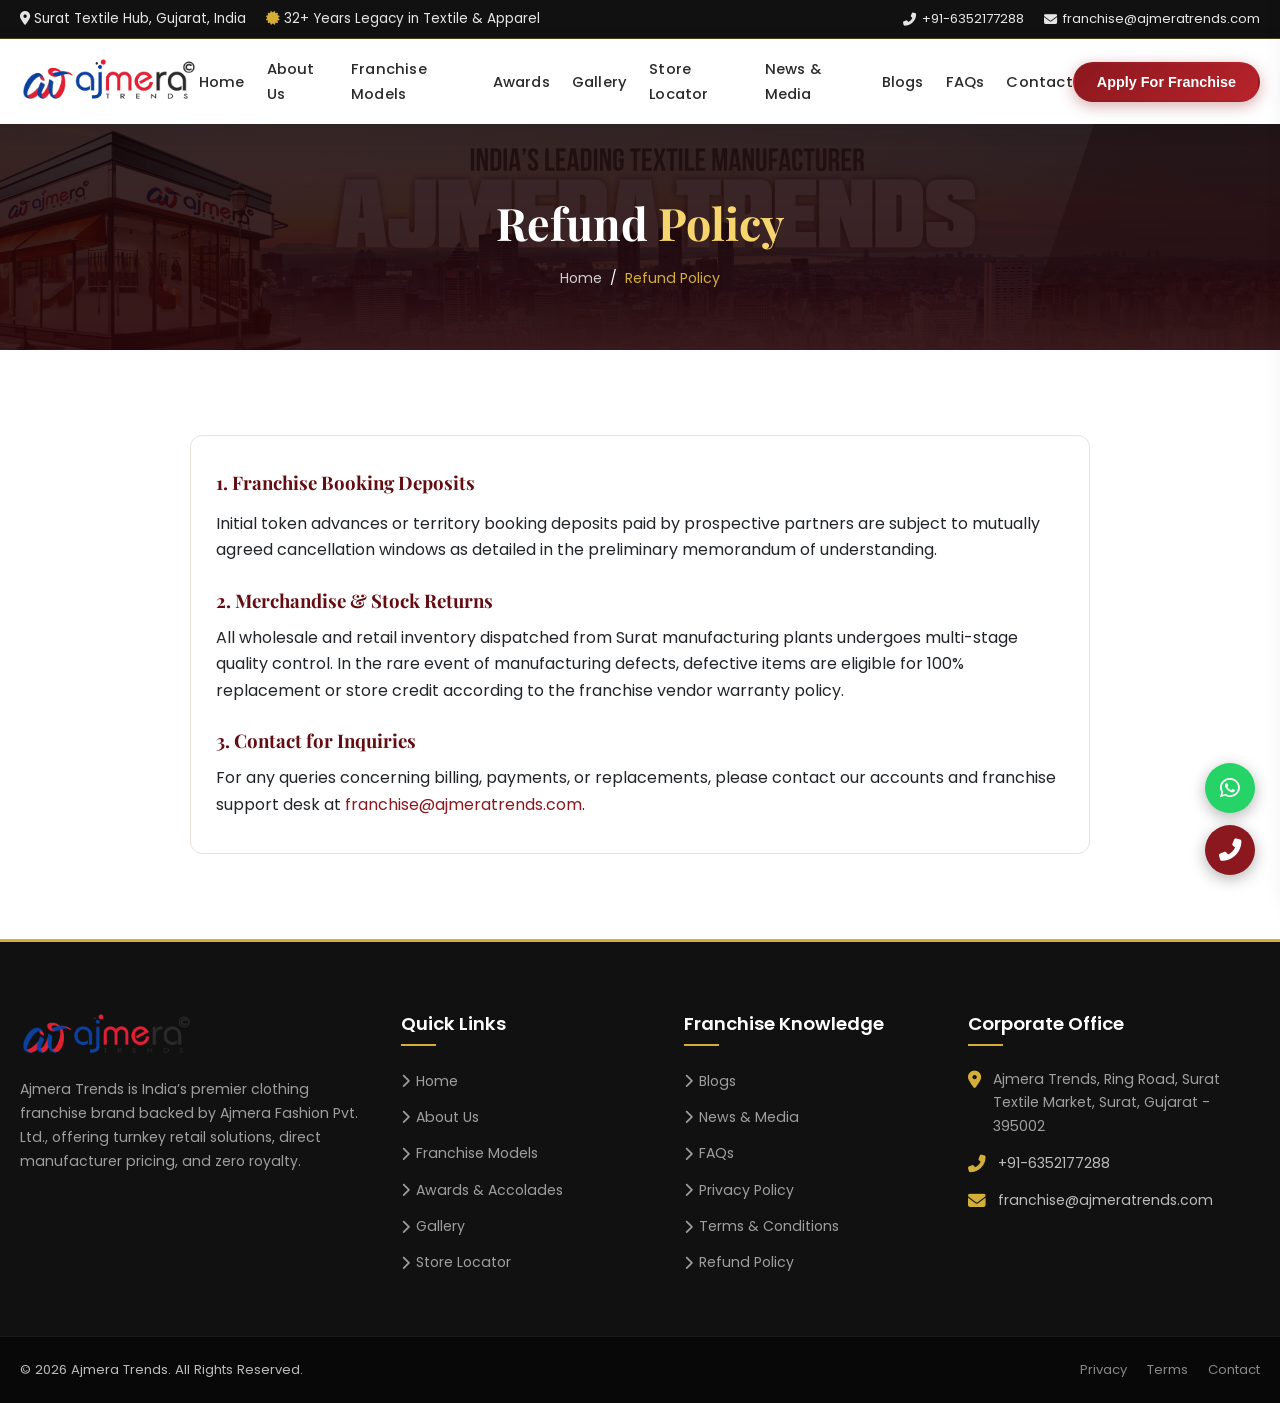
<file: refund-policy.html>
<!DOCTYPE html>
<html lang="en-US">

<head>
  <meta charset="UTF-8">
  <meta name="viewport" content="width=device-width, initial-scale=1.0, maximum-scale=1.0">
  <title>Refund Policy | Ajmera Trends</title>
  <meta name="description" content="Refund and cancellation policy of Ajmera Trends clothing franchise network.">

  <!-- Favicon -->
  <link rel="icon" href="images/favicon.png" type="image/png">

  <!-- Fonts & Styles -->
  <link rel="stylesheet" href="https://cdnjs.cloudflare.com/ajax/libs/font-awesome/6.5.1/css/all.min.css">
  <link rel="stylesheet" href="css/style.css?v=1.2">
  <link rel="stylesheet" href="css/components.css?v=1.2">
  <link rel="stylesheet" href="css/responsive.css?v=1.2">
</head>

<body>

  <!-- Top Bar -->
  <div class="top-bar">
    <div class="container">
      <div class="top-bar-left">
        <span><i class="fas fa-map-marker-alt"></i> Surat Textile Hub, Gujarat, India</span>
        <span><i class="fas fa-certificate" style="color: var(--secondary);"></i> 32+ Years Legacy in Textile & Apparel</span>
      </div>
      <div class="top-bar-right">
        <a href="tel:+916352177288"><i class="fas fa-phone-alt"></i> +91-6352177288</a>
        <a href="mailto:franchise@ajmeratrends.com"><i class="fas fa-envelope"></i> franchise@ajmeratrends.com</a>
      </div>
    </div>
  </div>

  <!-- Header -->
  <header class="main-header">
    <div class="container">
      <div class="navbar">
        <a href="index.html" class="logo">
          <img src="images/logo.png" alt="Ajmera Trends Logo">
        </a>

        <nav class="nav-menu">
          <a href="index.html" class="nav-link">Home</a>
          <a href="about.html" class="nav-link">About Us</a>
          <a href="franchise.html" class="nav-link">Franchise Models</a>
          <a href="award.html" class="nav-link">Awards</a>
          <a href="gallery.html" class="nav-link">Gallery</a>
          <a href="store-locator.html" class="nav-link">Store Locator</a>
          <a href="news-media.html" class="nav-link">News & Media</a>
          <a href="blogs.html" class="nav-link">Blogs</a>
          <a href="faqs.html" class="nav-link">FAQs</a>
          <a href="contact.html" class="nav-link">Contact</a>
        </nav>

        <div class="header-actions">
          <button class="btn btn-primary" data-modal-target="enquireModal">Apply For Franchise</button>
          <button class="hamburger" aria-label="Open Menu"><i class="fas fa-bars"></i></button>
        </div>
      </div>
    </div>
  </header>

  <!-- Mobile Drawer -->
  <div class="mobile-drawer">
    <div class="drawer-header">
      <div class="drawer-logo">
        <img src="images/logo.png" alt="Ajmera Trends">
      </div>
      <button class="drawer-close"><i class="fas fa-times"></i></button>
    </div>
    <div class="drawer-links">
      <a href="index.html">Home</a>
      <a href="about.html">About Us</a>
      <a href="franchise.html">Franchise Models</a>
      <a href="award.html">Awards & Achievements</a>
      <a href="gallery.html">Photo & Video Gallery</a>
      <a href="store-locator.html">Store Locator</a>
      <a href="news-media.html">News & Media</a>
      <a href="blogs.html">Blogs & Knowledge</a>
      <a href="faqs.html">FAQs</a>
      <a href="contact.html">Contact Us</a>
    </div>
    <div class="drawer-contact-info">
      <p><strong>Ajmera Trends Franchise Helpline:</strong></p>
      <p><a href="tel:+916352177288"><i class="fas fa-phone"></i> +91-6352177288</a></p>
      <p><a href="mailto:franchise@ajmeratrends.com"><i class="fas fa-envelope"></i> franchise@ajmeratrends.com</a></p>
    </div>
  </div>

  <!-- Page Banner -->
  <section class="page-banner">
    <div class="container">
      <h1>Refund <span>Policy</span></h1>
      <div class="breadcrumb-nav">
        <a href="index.html">Home</a> / <span>Refund Policy</span>
      </div>
    </div>
  </section>

  <!-- Content -->
  <section class="section">
    <div class="container" style="max-width: 900px; background: #fff; padding: 35px 25px; border-radius: 12px; border: 1px solid var(--border-color);">
      <h3 style="margin-bottom: 15px; color: var(--primary-dark);">1. Franchise Booking Deposits</h3>
      <p>Initial token advances or territory booking deposits paid by prospective partners are subject to mutually agreed cancellation windows as detailed in the preliminary memorandum of understanding.</p>

      <h3 style="margin: 25px 0 12px; color: var(--primary-dark);">2. Merchandise & Stock Returns</h3>
      <p>All wholesale and retail inventory dispatched from Surat manufacturing plants undergoes multi-stage quality control. In the rare event of manufacturing defects, defective items are eligible for 100% replacement or store credit according to the franchise vendor warranty policy.</p>

      <h3 style="margin: 25px 0 12px; color: var(--primary-dark);">3. Contact for Inquiries</h3>
      <p>For any queries concerning billing, payments, or replacements, please contact our accounts and franchise support desk at <a href="mailto:franchise@ajmeratrends.com">franchise@ajmeratrends.com</a>.</p>
    </div>
  </section>

  <!-- Footer -->
  <footer class="main-footer">
    <div class="container">
      <div class="footer-grid">
        <div class="footer-widget footer-about">
          <img src="images/logo.png" alt="Ajmera Trends" style="height: 48px; margin-bottom: 18px;">
          <p>Ajmera Trends is India’s premier clothing franchise brand backed by Ajmera Fashion Pvt. Ltd., offering turnkey retail solutions, direct manufacturer pricing, and zero royalty.</p>
        </div>
        <div class="footer-widget footer-links">
          <h4>Quick Links</h4>
          <ul>
            <li><a href="index.html"><i class="fas fa-chevron-right"></i> Home</a></li>
            <li><a href="about.html"><i class="fas fa-chevron-right"></i> About Us</a></li>
            <li><a href="franchise.html"><i class="fas fa-chevron-right"></i> Franchise Models</a></li>
            <li><a href="award.html"><i class="fas fa-chevron-right"></i> Awards & Accolades</a></li>
            <li><a href="gallery.html"><i class="fas fa-chevron-right"></i> Gallery</a></li>
            <li><a href="store-locator.html"><i class="fas fa-chevron-right"></i> Store Locator</a></li>
          </ul>
        </div>
        <div class="footer-widget footer-links">
          <h4>Franchise Knowledge</h4>
          <ul>
            <li><a href="blogs.html"><i class="fas fa-chevron-right"></i> Blogs</a></li>
            <li><a href="news-media.html"><i class="fas fa-chevron-right"></i> News & Media</a></li>
            <li><a href="faqs.html"><i class="fas fa-chevron-right"></i> FAQs</a></li>
            <li><a href="privacy-policy.html"><i class="fas fa-chevron-right"></i> Privacy Policy</a></li>
            <li><a href="terms-conditions.html"><i class="fas fa-chevron-right"></i> Terms & Conditions</a></li>
            <li><a href="refund-policy.html"><i class="fas fa-chevron-right"></i> Refund Policy</a></li>
          </ul>
        </div>
        <div class="footer-widget footer-contact">
          <h4>Corporate Office</h4>
          <div class="footer-contact-item"><i class="fas fa-map-marker-alt"></i><div>Ajmera Trends, Ring Road, Surat Textile Market, Surat, Gujarat - 395002</div></div>
          <div class="footer-contact-item"><i class="fas fa-phone-alt"></i><div><a href="tel:+916352177288" style="color: #bbb;">+91-6352177288</a></div></div>
          <div class="footer-contact-item"><i class="fas fa-envelope"></i><div><a href="mailto:franchise@ajmeratrends.com" style="color: #bbb;">franchise@ajmeratrends.com</a></div></div>
        </div>
      </div>
    </div>
    <div class="footer-bottom">
      <div class="container">
        <div>© 2026 Ajmera Trends. All Rights Reserved.</div>
        <div class="footer-bottom-links">
          <a href="privacy-policy.html">Privacy</a>
          <a href="terms-conditions.html">Terms</a>
          <a href="contact.html">Contact</a>
        </div>
      </div>
    </div>
  </footer>

  <!-- Floating Contact Buttons -->
  <div class="floating-widgets">
    <a href="https://api.whatsapp.com/send?phone=916352177288&text=Hi%20Ajmera%20Trends,%20I%20want%20franchise%20information." target="_blank" class="float-btn whatsapp" aria-label="WhatsApp Us">
      <i class="fab fa-whatsapp"></i>
    </a>
    <a href="tel:+916352177288" class="float-btn phone" aria-label="Call Us">
      <i class="fas fa-phone-alt"></i>
    </a>
    <button class="scroll-top-btn" aria-label="Scroll to top">
      <i class="fas fa-arrow-up"></i>
    </button>
  </div>

  <!-- Mobile Bottom Sticky Bar -->
  <div class="mobile-bottom-bar">
    <div class="mobile-bottom-grid">
      <a href="tel:+916352177288" class="mobile-btn call">
        <i class="fas fa-phone"></i> Call Now
      </a>
      <a href="https://api.whatsapp.com/send?phone=916352177288" target="_blank" class="mobile-btn whatsapp">
        <i class="fab fa-whatsapp"></i> WhatsApp
      </a>
      <button class="mobile-btn enquire" data-modal-target="enquireModal">
        <i class="fas fa-envelope"></i> Enquire Now
      </button>
    </div>
  </div>

  <!-- Enquire Modal Dialog -->
  <div class="modal-backdrop" id="enquireModal">
    <div class="modal-box">
      <button class="modal-close-btn">&times;</button>
      <div class="modal-header-custom">
        <h3>Apply For Franchise</h3>
        <p>Get exclusive franchise details, investment structure, and profit margins.</p>
      </div>
      <div class="modal-body-custom">
        <form id="modalLeadForm" class="lead-form">
          <div class="form-group">
            <label class="form-label">Your Name *</label>
            <input type="text" name="name" class="form-control" placeholder="Full name" required>
          </div>
          <div class="form-group">
            <label class="form-label">Phone Number *</label>
            <input type="tel" name="phone" class="form-control" placeholder="10-digit mobile number" required>
          </div>
          <div class="form-group">
            <label class="form-label">Email Address</label>
            <input type="email" name="email" class="form-control" placeholder="name@example.com">
          </div>
          <div class="form-group">
            <label class="form-label">Your State & City *</label>
            <input type="text" name="state" class="form-control" placeholder="e.g. Surat, Gujarat" required>
          </div>
          <div class="form-group">
            <label class="form-label">Preferred Franchise Model</label>
            <select name="budget" class="form-select">
              <option value="Model A (26 Lakhs)">Model A - Express Store (₹26 Lakhs)</option>
              <option value="Model B (35 Lakhs)">Model B - Standard Store (₹35 Lakhs)</option>
              <option value="Model C (50+ Lakhs)">Model C - Flagship Megastore (₹50+ Lakhs)</option>
            </select>
          </div>
          <button type="submit" class="btn btn-primary" style="width: 100%; margin-top: 10px;">
            <i class="fas fa-paper-plane"></i> Submit Franchise Application
          </button>
        </form>
      </div>
    </div>
  </div>

  <!-- Scripts -->
  <script src="js/main.js"></script>
  <script src="js/forms.js"></script>
</body>

</html>
</file>
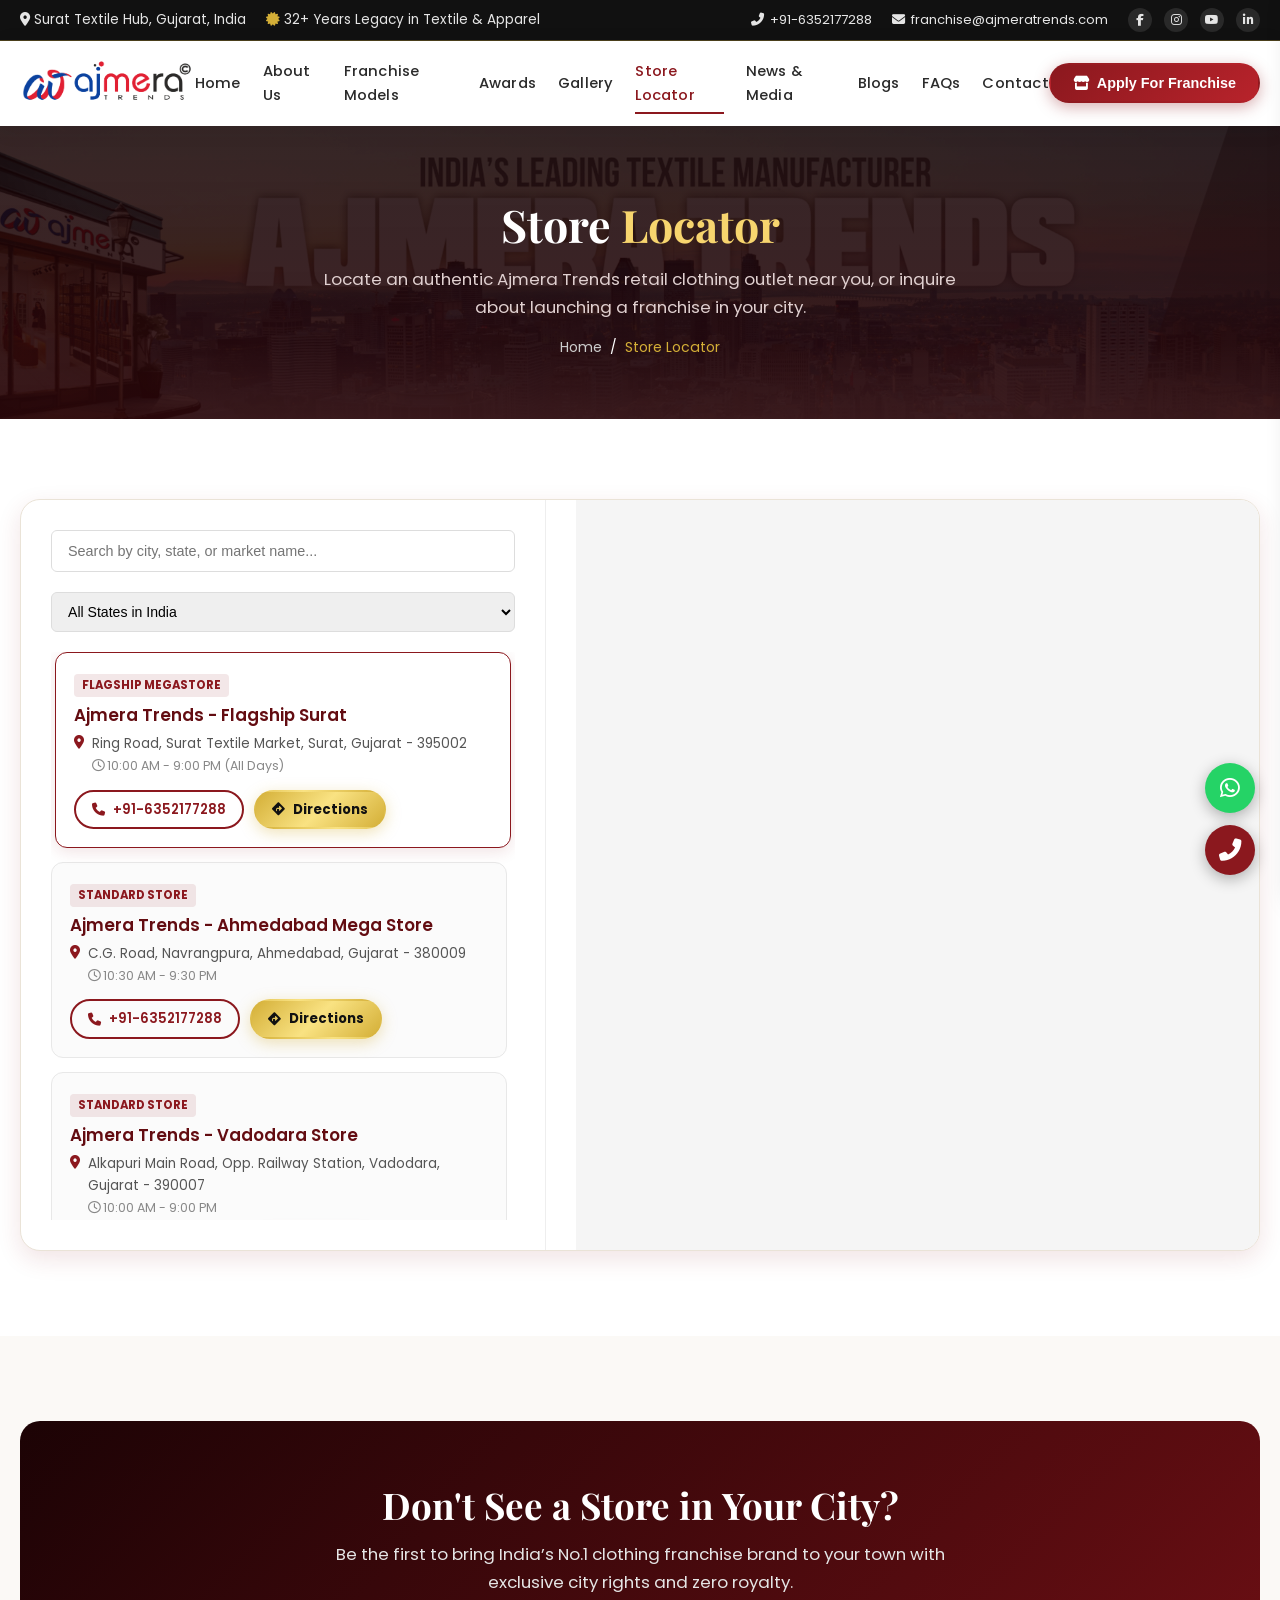
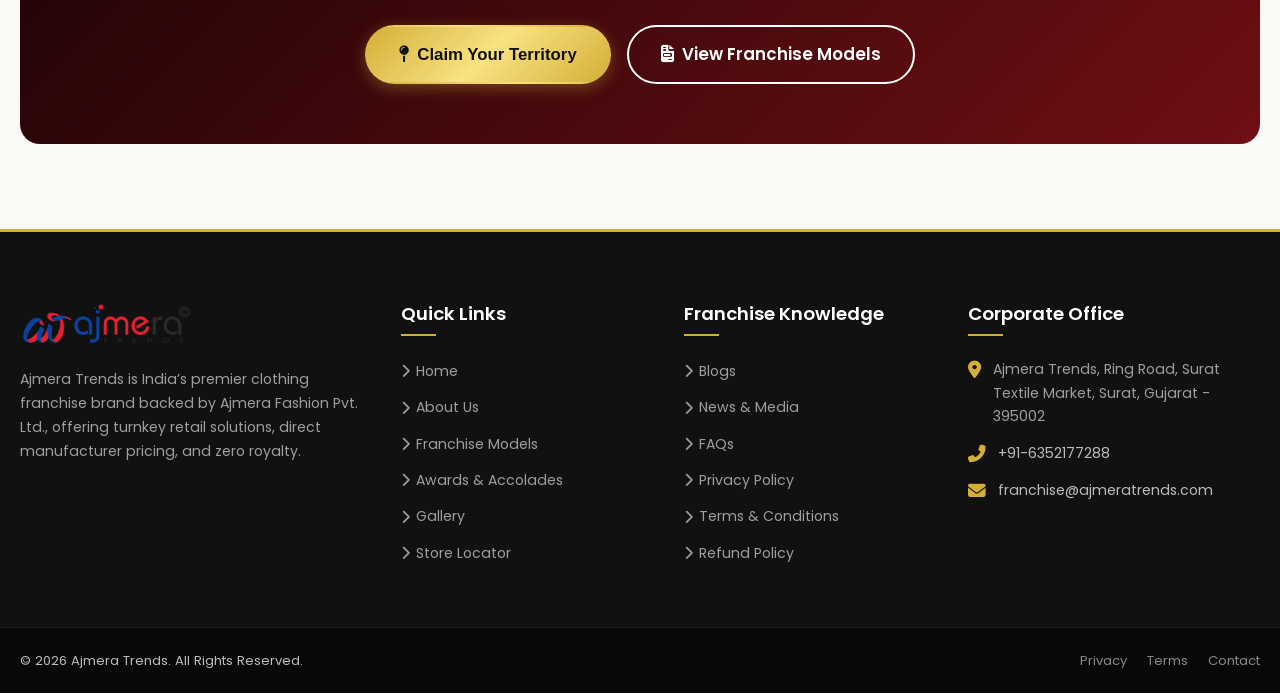
<file: store-locator.html>
<!DOCTYPE html>
<html lang="en-US">

<head>
  <meta charset="UTF-8">
  <meta name="viewport" content="width=device-width, initial-scale=1.0, maximum-scale=1.0">
  <title>Ajmera Trends Store Locations – Find Clothing Franchise Stores Across India</title>
  <meta name="description" content="Find the nearest Ajmera Trends clothing franchise stores across Gujarat, Maharashtra, Bihar, Uttar Pradesh, Karnataka, and other states in India.">
  <meta name="keywords" content="Ajmera Trends stores, clothing franchise locations, saree shop near me, ethnic wear stores india">

  <!-- Favicon -->
  <link rel="icon" href="images/favicon.png" type="image/png">

  <!-- Fonts & Styles -->
  <link rel="stylesheet" href="https://cdnjs.cloudflare.com/ajax/libs/font-awesome/6.5.1/css/all.min.css">
  <link rel="stylesheet" href="css/style.css?v=1.2">
  <link rel="stylesheet" href="css/components.css?v=1.2">
  <link rel="stylesheet" href="css/responsive.css?v=1.2">
</head>

<body>

  <!-- Top Bar -->
  <div class="top-bar">
    <div class="container">
      <div class="top-bar-left">
        <span><i class="fas fa-map-marker-alt"></i> Surat Textile Hub, Gujarat, India</span>
        <span><i class="fas fa-certificate" style="color: var(--secondary);"></i> 32+ Years Legacy in Textile & Apparel</span>
      </div>
      <div class="top-bar-right">
        <a href="tel:+916352177288"><i class="fas fa-phone-alt"></i> +91-6352177288</a>
        <a href="mailto:franchise@ajmeratrends.com"><i class="fas fa-envelope"></i> franchise@ajmeratrends.com</a>
        <div class="social-icons">
          <a href="https://www.facebook.com/ajmeratrends/" target="_blank"><i class="fab fa-facebook-f"></i></a>
          <a href="https://www.instagram.com/ajmeratrends/" target="_blank"><i class="fab fa-instagram"></i></a>
          <a href="https://www.youtube.com/@AjmeraTrends" target="_blank"><i class="fab fa-youtube"></i></a>
          <a href="https://www.linkedin.com/company/ajmeratrends/" target="_blank"><i class="fab fa-linkedin-in"></i></a>
        </div>
      </div>
    </div>
  </div>

  <!-- Header -->
  <header class="main-header">
    <div class="container">
      <div class="navbar">
        <a href="index.html" class="logo">
          <img src="images/logo.png" alt="Ajmera Trends Logo">
        </a>

        <nav class="nav-menu">
          <a href="index.html" class="nav-link">Home</a>
          <a href="about.html" class="nav-link">About Us</a>
          <a href="franchise.html" class="nav-link">Franchise Models</a>
          <a href="award.html" class="nav-link">Awards</a>
          <a href="gallery.html" class="nav-link">Gallery</a>
          <a href="store-locator.html" class="nav-link active">Store Locator</a>
          <a href="news-media.html" class="nav-link">News & Media</a>
          <a href="blogs.html" class="nav-link">Blogs</a>
          <a href="faqs.html" class="nav-link">FAQs</a>
          <a href="contact.html" class="nav-link">Contact</a>
        </nav>

        <div class="header-actions">
          <button class="btn btn-primary" data-modal-target="enquireModal">
            <i class="fas fa-store"></i> Apply For Franchise
          </button>
          <button class="hamburger" aria-label="Open Menu">
            <i class="fas fa-bars"></i>
          </button>
        </div>
      </div>
    </div>
  </header>

  <!-- Mobile Drawer -->
  <div class="mobile-drawer">
    <div class="drawer-header">
      <div class="drawer-logo">
        <img src="images/logo.png" alt="Ajmera Trends">
      </div>
      <button class="drawer-close"><i class="fas fa-times"></i></button>
    </div>
    <div class="drawer-links">
      <a href="index.html">Home</a>
      <a href="about.html">About Us</a>
      <a href="franchise.html">Franchise Models</a>
      <a href="award.html">Awards & Achievements</a>
      <a href="gallery.html">Photo & Video Gallery</a>
      <a href="store-locator.html" class="active">Store Locator</a>
      <a href="news-media.html">News & Media</a>
      <a href="blogs.html">Blogs & Knowledge</a>
      <a href="faqs.html">FAQs</a>
      <a href="contact.html">Contact Us</a>
    </div>
  </div>

  <!-- Page Banner -->
  <section class="page-banner">
    <div class="container">
      <h1>Store <span>Locator</span></h1>
      <p>Locate an authentic Ajmera Trends retail clothing outlet near you, or inquire about launching a franchise in your city.</p>
      <div class="breadcrumb-nav">
        <a href="index.html">Home</a> / <span>Store Locator</span>
      </div>
    </div>
  </section>

  <!-- Store Locator Main Interface -->
  <section class="section" style="padding-top: 50px;">
    <div class="container">
      <div class="store-locator-wrapper">
        <!-- Sidebar Filter & Store Listing -->
        <div class="store-sidebar">
          <div class="store-search-box">
            <input type="text" id="storeSearchInput" placeholder="Search by city, state, or market name...">
          </div>

          <div class="store-filter-group">
            <select id="stateSelect">
              <option value="">All States in India</option>
            </select>
          </div>

          <div class="store-list-container" id="storeList">
            <!-- Stores injected by js/store-locator.js -->
          </div>
        </div>

        <!-- Interactive Map View -->
        <div class="store-map-view">
          <iframe id="storeMapIframe" src="https://maps.google.com/maps?q=Surat+Textile+Market+Gujarat&t=&z=14&ie=UTF8&iwloc=&output=embed" allowfullscreen></iframe>
        </div>
      </div>
    </div>
  </section>

  <!-- Franchise Consultation Banner -->
  <section class="section section-bg">
    <div class="container">
      <div class="cta-banner">
        <h2>Don't See a Store in Your City?</h2>
        <p>Be the first to bring India’s No.1 clothing franchise brand to your town with exclusive city rights and zero royalty.</p>
        <div class="btn-group">
          <button class="btn btn-secondary btn-lg" data-modal-target="enquireModal"><i class="fas fa-map-pin"></i> Claim Your Territory</button>
          <a href="franchise.html" class="btn btn-outline-white btn-lg"><i class="fas fa-file-invoice"></i> View Franchise Models</a>
        </div>
      </div>
    </div>
  </section>

  <!-- Footer -->
  <footer class="main-footer">
    <div class="container">
      <div class="footer-grid">
        <div class="footer-widget footer-about">
          <img src="images/logo.png" alt="Ajmera Trends" style="height: 48px; margin-bottom: 18px;">
          <p>Ajmera Trends is India’s premier clothing franchise brand backed by Ajmera Fashion Pvt. Ltd., offering turnkey retail solutions, direct manufacturer pricing, and zero royalty.</p>
        </div>
        <div class="footer-widget footer-links">
          <h4>Quick Links</h4>
          <ul>
            <li><a href="index.html"><i class="fas fa-chevron-right"></i> Home</a></li>
            <li><a href="about.html"><i class="fas fa-chevron-right"></i> About Us</a></li>
            <li><a href="franchise.html"><i class="fas fa-chevron-right"></i> Franchise Models</a></li>
            <li><a href="award.html"><i class="fas fa-chevron-right"></i> Awards & Accolades</a></li>
            <li><a href="gallery.html"><i class="fas fa-chevron-right"></i> Gallery</a></li>
            <li><a href="store-locator.html"><i class="fas fa-chevron-right"></i> Store Locator</a></li>
          </ul>
        </div>
        <div class="footer-widget footer-links">
          <h4>Franchise Knowledge</h4>
          <ul>
            <li><a href="blogs.html"><i class="fas fa-chevron-right"></i> Blogs</a></li>
            <li><a href="news-media.html"><i class="fas fa-chevron-right"></i> News & Media</a></li>
            <li><a href="faqs.html"><i class="fas fa-chevron-right"></i> FAQs</a></li>
            <li><a href="privacy-policy.html"><i class="fas fa-chevron-right"></i> Privacy Policy</a></li>
            <li><a href="terms-conditions.html"><i class="fas fa-chevron-right"></i> Terms & Conditions</a></li>
            <li><a href="refund-policy.html"><i class="fas fa-chevron-right"></i> Refund Policy</a></li>
          </ul>
        </div>
        <div class="footer-widget footer-contact">
          <h4>Corporate Office</h4>
          <div class="footer-contact-item"><i class="fas fa-map-marker-alt"></i><div>Ajmera Trends, Ring Road, Surat Textile Market, Surat, Gujarat - 395002</div></div>
          <div class="footer-contact-item"><i class="fas fa-phone-alt"></i><div><a href="tel:+916352177288" style="color: #bbb;">+91-6352177288</a></div></div>
          <div class="footer-contact-item"><i class="fas fa-envelope"></i><div><a href="mailto:franchise@ajmeratrends.com" style="color: #bbb;">franchise@ajmeratrends.com</a></div></div>
        </div>
      </div>
    </div>
    <div class="footer-bottom">
      <div class="container">
        <div>© 2026 Ajmera Trends. All Rights Reserved.</div>
        <div class="footer-bottom-links">
          <a href="privacy-policy.html">Privacy</a>
          <a href="terms-conditions.html">Terms</a>
          <a href="contact.html">Contact</a>
        </div>
      </div>
    </div>
  </footer>

  <!-- Floating Widgets -->
  <div class="floating-widgets">
    <a href="https://api.whatsapp.com/send?phone=916352177288&text=Hi%20Ajmera%20Trends,%20I%20want%20to%20know%20store%20locations." target="_blank" class="float-btn whatsapp"><i class="fab fa-whatsapp"></i></a>
    <a href="tel:+916352177288" class="float-btn phone"><i class="fas fa-phone-alt"></i></a>
    <button class="scroll-top-btn"><i class="fas fa-arrow-up"></i></button>
  </div>

  <!-- Mobile Bottom Bar -->
  <div class="mobile-bottom-bar">
    <div class="mobile-bottom-grid">
      <a href="https://api.whatsapp.com/send?phone=916352177288" target="_blank" class="mobile-btn whatsapp"><i class="fab fa-whatsapp"></i> WhatsApp</a>
      <button class="mobile-btn enquire" data-modal-target="enquireModal"><i class="fas fa-envelope"></i> Enquire Now</button>
    </div>
  </div>

  <!-- Enquire Modal -->
  <div class="modal-backdrop" id="enquireModal">
    <div class="modal-box">
      <button class="modal-close-btn">&times;</button>
      <div class="modal-header-custom">
        <h3>Apply For Franchise</h3>
        <p>Get exclusive franchise details, investment structure, and profit margins.</p>
      </div>
      <div class="modal-body-custom">
        <form id="modalLeadForm" class="lead-form">
          <div class="form-group">
            <label class="form-label">Your Name *</label>
            <input type="text" name="name" class="form-control" placeholder="Full name" required>
          </div>
          <div class="form-group">
            <label class="form-label">Phone Number *</label>
            <input type="tel" name="phone" class="form-control" placeholder="10-digit mobile number" required>
          </div>
          <div class="form-group">
            <label class="form-label">Email Address</label>
            <input type="email" name="email" class="form-control" placeholder="name@example.com">
          </div>
          <div class="form-group">
            <label class="form-label">Your State & City *</label>
            <input type="text" name="state" class="form-control" placeholder="e.g. Surat, Gujarat" required>
          </div>
          <button type="submit" class="btn btn-primary" style="width: 100%; margin-top: 10px;">
            <i class="fas fa-paper-plane"></i> Submit Franchise Application
          </button>
        </form>
      </div>
    </div>
  </div>

  <!-- Scripts -->
  <script src="js/main.js"></script>
  <script src="js/store-locator.js"></script>
  <script src="js/forms.js"></script>
</body>

</html>
</file>
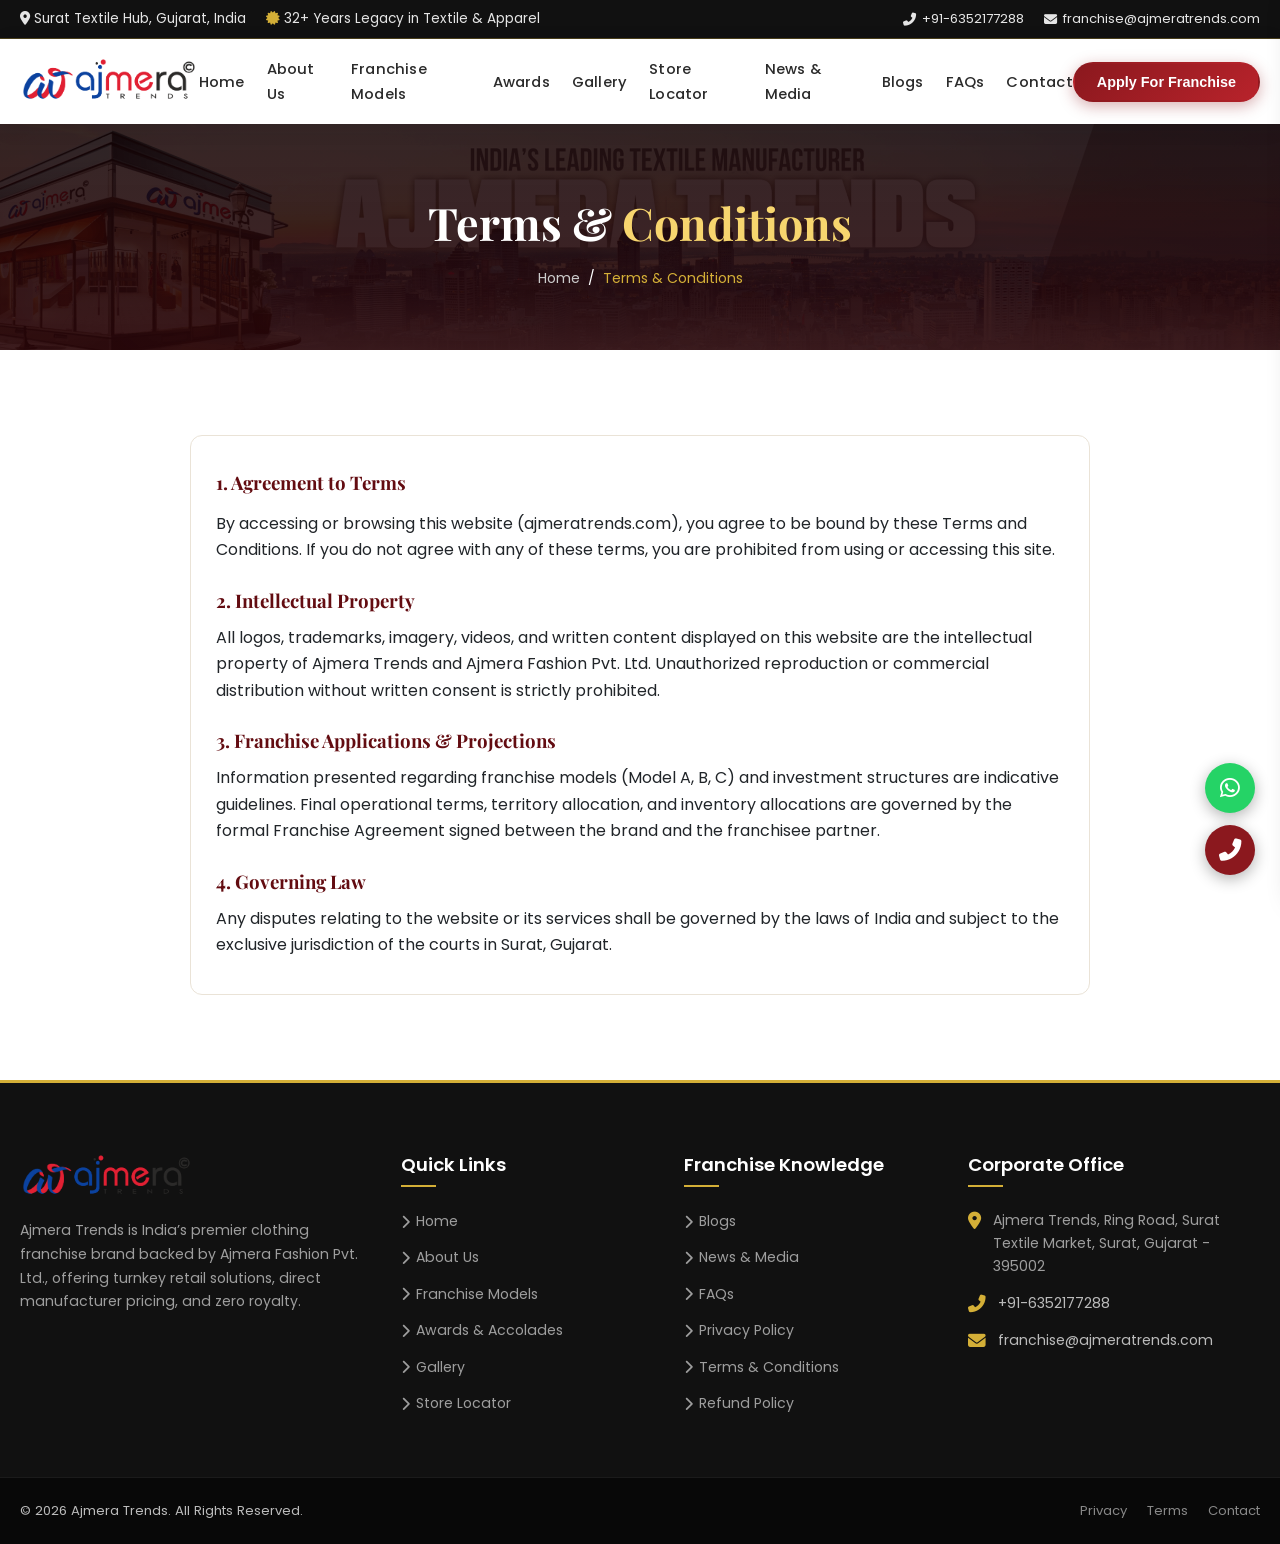
<file: terms-conditions.html>
<!DOCTYPE html>
<html lang="en-US">

<head>
  <meta charset="UTF-8">
  <meta name="viewport" content="width=device-width, initial-scale=1.0, maximum-scale=1.0">
  <title>Terms & Conditions | Ajmera Trends</title>
  <meta name="description" content="Terms and conditions for using Ajmera Trends website and services.">

  <!-- Favicon -->
  <link rel="icon" href="images/favicon.png" type="image/png">

  <!-- Fonts & Styles -->
  <link rel="stylesheet" href="https://cdnjs.cloudflare.com/ajax/libs/font-awesome/6.5.1/css/all.min.css">
  <link rel="stylesheet" href="css/style.css?v=1.2">
  <link rel="stylesheet" href="css/components.css?v=1.2">
  <link rel="stylesheet" href="css/responsive.css?v=1.2">
</head>

<body>

  <!-- Top Bar -->
  <div class="top-bar">
    <div class="container">
      <div class="top-bar-left">
        <span><i class="fas fa-map-marker-alt"></i> Surat Textile Hub, Gujarat, India</span>
        <span><i class="fas fa-certificate" style="color: var(--secondary);"></i> 32+ Years Legacy in Textile & Apparel</span>
      </div>
      <div class="top-bar-right">
        <a href="tel:+916352177288"><i class="fas fa-phone-alt"></i> +91-6352177288</a>
        <a href="mailto:franchise@ajmeratrends.com"><i class="fas fa-envelope"></i> franchise@ajmeratrends.com</a>
      </div>
    </div>
  </div>

  <!-- Header -->
  <header class="main-header">
    <div class="container">
      <div class="navbar">
        <a href="index.html" class="logo">
          <img src="images/logo.png" alt="Ajmera Trends Logo">
        </a>

        <nav class="nav-menu">
          <a href="index.html" class="nav-link">Home</a>
          <a href="about.html" class="nav-link">About Us</a>
          <a href="franchise.html" class="nav-link">Franchise Models</a>
          <a href="award.html" class="nav-link">Awards</a>
          <a href="gallery.html" class="nav-link">Gallery</a>
          <a href="store-locator.html" class="nav-link">Store Locator</a>
          <a href="news-media.html" class="nav-link">News & Media</a>
          <a href="blogs.html" class="nav-link">Blogs</a>
          <a href="faqs.html" class="nav-link">FAQs</a>
          <a href="contact.html" class="nav-link">Contact</a>
        </nav>

        <div class="header-actions">
          <button class="btn btn-primary" data-modal-target="enquireModal">Apply For Franchise</button>
          <button class="hamburger" aria-label="Open Menu"><i class="fas fa-bars"></i></button>
        </div>
      </div>
    </div>
  </header>

  <!-- Mobile Drawer -->
  <div class="mobile-drawer">
    <div class="drawer-header">
      <div class="drawer-logo">
        <img src="images/logo.png" alt="Ajmera Trends">
      </div>
      <button class="drawer-close"><i class="fas fa-times"></i></button>
    </div>
    <div class="drawer-links">
      <a href="index.html">Home</a>
      <a href="about.html">About Us</a>
      <a href="franchise.html">Franchise Models</a>
      <a href="award.html">Awards & Achievements</a>
      <a href="gallery.html">Photo & Video Gallery</a>
      <a href="store-locator.html">Store Locator</a>
      <a href="news-media.html">News & Media</a>
      <a href="blogs.html">Blogs & Knowledge</a>
      <a href="faqs.html">FAQs</a>
      <a href="contact.html">Contact Us</a>
    </div>
    <div class="drawer-contact-info">
      <p><strong>Ajmera Trends Franchise Helpline:</strong></p>
      <p><a href="tel:+916352177288"><i class="fas fa-phone"></i> +91-6352177288</a></p>
      <p><a href="mailto:franchise@ajmeratrends.com"><i class="fas fa-envelope"></i> franchise@ajmeratrends.com</a></p>
    </div>
  </div>

  <!-- Page Banner -->
  <section class="page-banner">
    <div class="container">
      <h1>Terms & <span>Conditions</span></h1>
      <div class="breadcrumb-nav">
        <a href="index.html">Home</a> / <span>Terms & Conditions</span>
      </div>
    </div>
  </section>

  <!-- Content -->
  <section class="section">
    <div class="container" style="max-width: 900px; background: #fff; padding: 35px 25px; border-radius: 12px; border: 1px solid var(--border-color);">
      <h3 style="margin-bottom: 15px; color: var(--primary-dark);">1. Agreement to Terms</h3>
      <p>By accessing or browsing this website (ajmeratrends.com), you agree to be bound by these Terms and Conditions. If you do not agree with any of these terms, you are prohibited from using or accessing this site.</p>

      <h3 style="margin: 25px 0 12px; color: var(--primary-dark);">2. Intellectual Property</h3>
      <p>All logos, trademarks, imagery, videos, and written content displayed on this website are the intellectual property of Ajmera Trends and Ajmera Fashion Pvt. Ltd. Unauthorized reproduction or commercial distribution without written consent is strictly prohibited.</p>

      <h3 style="margin: 25px 0 12px; color: var(--primary-dark);">3. Franchise Applications & Projections</h3>
      <p>Information presented regarding franchise models (Model A, B, C) and investment structures are indicative guidelines. Final operational terms, territory allocation, and inventory allocations are governed by the formal Franchise Agreement signed between the brand and the franchisee partner.</p>

      <h3 style="margin: 25px 0 12px; color: var(--primary-dark);">4. Governing Law</h3>
      <p>Any disputes relating to the website or its services shall be governed by the laws of India and subject to the exclusive jurisdiction of the courts in Surat, Gujarat.</p>
    </div>
  </section>

  <!-- Footer -->
  <footer class="main-footer">
    <div class="container">
      <div class="footer-grid">
        <div class="footer-widget footer-about">
          <img src="images/logo.png" alt="Ajmera Trends" style="height: 48px; margin-bottom: 18px;">
          <p>Ajmera Trends is India’s premier clothing franchise brand backed by Ajmera Fashion Pvt. Ltd., offering turnkey retail solutions, direct manufacturer pricing, and zero royalty.</p>
        </div>
        <div class="footer-widget footer-links">
          <h4>Quick Links</h4>
          <ul>
            <li><a href="index.html"><i class="fas fa-chevron-right"></i> Home</a></li>
            <li><a href="about.html"><i class="fas fa-chevron-right"></i> About Us</a></li>
            <li><a href="franchise.html"><i class="fas fa-chevron-right"></i> Franchise Models</a></li>
            <li><a href="award.html"><i class="fas fa-chevron-right"></i> Awards & Accolades</a></li>
            <li><a href="gallery.html"><i class="fas fa-chevron-right"></i> Gallery</a></li>
            <li><a href="store-locator.html"><i class="fas fa-chevron-right"></i> Store Locator</a></li>
          </ul>
        </div>
        <div class="footer-widget footer-links">
          <h4>Franchise Knowledge</h4>
          <ul>
            <li><a href="blogs.html"><i class="fas fa-chevron-right"></i> Blogs</a></li>
            <li><a href="news-media.html"><i class="fas fa-chevron-right"></i> News & Media</a></li>
            <li><a href="faqs.html"><i class="fas fa-chevron-right"></i> FAQs</a></li>
            <li><a href="privacy-policy.html"><i class="fas fa-chevron-right"></i> Privacy Policy</a></li>
            <li><a href="terms-conditions.html"><i class="fas fa-chevron-right"></i> Terms & Conditions</a></li>
            <li><a href="refund-policy.html"><i class="fas fa-chevron-right"></i> Refund Policy</a></li>
          </ul>
        </div>
        <div class="footer-widget footer-contact">
          <h4>Corporate Office</h4>
          <div class="footer-contact-item"><i class="fas fa-map-marker-alt"></i><div>Ajmera Trends, Ring Road, Surat Textile Market, Surat, Gujarat - 395002</div></div>
          <div class="footer-contact-item"><i class="fas fa-phone-alt"></i><div><a href="tel:+916352177288" style="color: #bbb;">+91-6352177288</a></div></div>
          <div class="footer-contact-item"><i class="fas fa-envelope"></i><div><a href="mailto:franchise@ajmeratrends.com" style="color: #bbb;">franchise@ajmeratrends.com</a></div></div>
        </div>
      </div>
    </div>
    <div class="footer-bottom">
      <div class="container">
        <div>© 2026 Ajmera Trends. All Rights Reserved.</div>
        <div class="footer-bottom-links">
          <a href="privacy-policy.html">Privacy</a>
          <a href="terms-conditions.html">Terms</a>
          <a href="contact.html">Contact</a>
        </div>
      </div>
    </div>
  </footer>

  <!-- Floating Contact Buttons -->
  <div class="floating-widgets">
    <a href="https://api.whatsapp.com/send?phone=916352177288&text=Hi%20Ajmera%20Trends,%20I%20want%20franchise%20information." target="_blank" class="float-btn whatsapp" aria-label="WhatsApp Us">
      <i class="fab fa-whatsapp"></i>
    </a>
    <a href="tel:+916352177288" class="float-btn phone" aria-label="Call Us">
      <i class="fas fa-phone-alt"></i>
    </a>
    <button class="scroll-top-btn" aria-label="Scroll to top">
      <i class="fas fa-arrow-up"></i>
    </button>
  </div>

  <!-- Mobile Bottom Sticky Bar -->
  <div class="mobile-bottom-bar">
    <div class="mobile-bottom-grid">
      <a href="tel:+916352177288" class="mobile-btn call">
        <i class="fas fa-phone"></i> Call Now
      </a>
      <a href="https://api.whatsapp.com/send?phone=916352177288" target="_blank" class="mobile-btn whatsapp">
        <i class="fab fa-whatsapp"></i> WhatsApp
      </a>
      <button class="mobile-btn enquire" data-modal-target="enquireModal">
        <i class="fas fa-envelope"></i> Enquire Now
      </button>
    </div>
  </div>

  <!-- Enquire Modal Dialog -->
  <div class="modal-backdrop" id="enquireModal">
    <div class="modal-box">
      <button class="modal-close-btn">&times;</button>
      <div class="modal-header-custom">
        <h3>Apply For Franchise</h3>
        <p>Get exclusive franchise details, investment structure, and profit margins.</p>
      </div>
      <div class="modal-body-custom">
        <form id="modalLeadForm" class="lead-form">
          <div class="form-group">
            <label class="form-label">Your Name *</label>
            <input type="text" name="name" class="form-control" placeholder="Full name" required>
          </div>
          <div class="form-group">
            <label class="form-label">Phone Number *</label>
            <input type="tel" name="phone" class="form-control" placeholder="10-digit mobile number" required>
          </div>
          <div class="form-group">
            <label class="form-label">Email Address</label>
            <input type="email" name="email" class="form-control" placeholder="name@example.com">
          </div>
          <div class="form-group">
            <label class="form-label">Your State & City *</label>
            <input type="text" name="state" class="form-control" placeholder="e.g. Surat, Gujarat" required>
          </div>
          <div class="form-group">
            <label class="form-label">Preferred Franchise Model</label>
            <select name="budget" class="form-select">
              <option value="Model A (26 Lakhs)">Model A - Express Store (₹26 Lakhs)</option>
              <option value="Model B (35 Lakhs)">Model B - Standard Store (₹35 Lakhs)</option>
              <option value="Model C (50+ Lakhs)">Model C - Flagship Megastore (₹50+ Lakhs)</option>
            </select>
          </div>
          <button type="submit" class="btn btn-primary" style="width: 100%; margin-top: 10px;">
            <i class="fas fa-paper-plane"></i> Submit Franchise Application
          </button>
        </form>
      </div>
    </div>
  </div>

  <!-- Scripts -->
  <script src="js/main.js"></script>
  <script src="js/forms.js"></script>
</body>

</html>
</file>
<file: css/style.css>
/* ==========================================================================
   AJMERA TRENDS - Main Stylesheet
   India's No.1 Clothing Franchise Brand
   ========================================================================== */

@import url('https://fonts.googleapis.com/css2?family=Oxygen:wght@300;400;700&family=Playfair+Display:ital,wght@0,500;0,600;0,700;0,800;1,600&family=Poppins:wght@300;400;500;600;700;800&display=swap');

:root {
  --primary: #8b181e;
  --primary-dark: #630c11;
  --primary-light: #a8232a;
  --primary-gradient: linear-gradient(135deg, #8b181e 0%, #b8232b 100%);
  --secondary: #d4af37;
  --secondary-light: #f7d56e;
  --secondary-dark: #a9871e;
  --gold-gradient: linear-gradient(135deg, #d4af37 0%, #f9e282 50%, #d4af37 100%);
  --dark: #121212;
  --dark-surface: #1e1e1e;
  --dark-text: #212529;
  --text-muted: #6c757d;
  --bg-light: #fbf9f6;
  --bg-white: #ffffff;
  --border-color: #eae3d7;
  --shadow-sm: 0 4px 12px rgba(0, 0, 0, 0.05);
  --shadow-md: 0 8px 24px rgba(139, 24, 30, 0.12);
  --shadow-lg: 0 16px 40px rgba(139, 24, 30, 0.18);
  --radius-sm: 6px;
  --radius-md: 12px;
  --radius-lg: 20px;
  --transition: all 0.3s cubic-bezier(0.25, 0.8, 0.25, 1);
}

* {
  margin: 0;
  padding: 0;
  box-sizing: border-box;
}

html {
  scroll-behavior: smooth;
  font-size: 16px;
}

body {
  font-family: 'Poppins', sans-serif;
  color: var(--dark-text);
  background-color: var(--bg-white);
  line-height: 1.65;
  overflow-x: hidden;
}

h1, h2, h3, h4, h5, h6, .serif-font {
  font-family: 'Playfair Display', serif;
  color: #1a1a1a;
  font-weight: 700;
  line-height: 1.3;
}

a {
  color: var(--primary);
  text-decoration: none;
  transition: var(--transition);
}

a:hover {
  color: var(--primary-dark);
}

img {
  max-width: 100%;
  height: auto;
  display: block;
}

ul {
  list-style: none;
}

.container {
  width: 100%;
  max-width: 1280px;
  margin: 0 auto;
  padding: 0 20px;
}

.container-fluid {
  width: 100%;
  padding: 0 24px;
}

/* ==========================================================================
   Top Notification Bar & Header
   ========================================================================== */

.top-bar {
  background: #111111;
  color: #e5e5e5;
  font-size: 0.85rem;
  padding: 8px 0;
  border-bottom: 1px solid rgba(212, 175, 55, 0.3);
}

.top-bar .container {
  display: flex;
  justify-content: space-between;
  align-items: center;
  flex-wrap: wrap;
  gap: 10px;
}

.top-bar-left, .top-bar-right {
  display: flex;
  align-items: center;
  gap: 20px;
}

.top-bar a {
  color: #e5e5e5;
  display: inline-flex;
  align-items: center;
  gap: 6px;
  font-size: 0.82rem;
}

.top-bar a:hover {
  color: var(--secondary-light);
}

.top-bar .social-icons {
  display: flex;
  gap: 12px;
}

.top-bar .social-icons a {
  width: 24px;
  height: 24px;
  background: rgba(255, 255, 255, 0.1);
  border-radius: 50%;
  display: flex;
  align-items: center;
  justify-content: center;
  font-size: 0.75rem;
}

.top-bar .social-icons a:hover {
  background: var(--primary);
  color: #fff;
  transform: translateY(-2px);
}

/* Header & Navbar */
.main-header {
  position: sticky;
  top: 0;
  z-index: 1000;
  background: #ffffff;
  box-shadow: 0 4px 20px rgba(0, 0, 0, 0.08);
  transition: var(--transition);
}

.main-header.scrolled {
  padding: 4px 0;
  background: rgba(255, 255, 255, 0.98);
  backdrop-filter: blur(8px);
}

.navbar {
  display: flex;
  justify-content: space-between;
  align-items: center;
  padding: 12px 0;
}

.logo img {
  height: 52px;
  width: auto;
  object-fit: contain;
}

.nav-menu {
  display: flex;
  align-items: center;
  gap: 22px;
}

.nav-link {
  font-size: 0.92rem;
  font-weight: 500;
  color: #2b2b2b;
  position: relative;
  padding: 6px 0;
  letter-spacing: 0.2px;
}

.nav-link:hover, .nav-link.active {
  color: var(--primary);
}

.nav-link::after {
  content: '';
  position: absolute;
  bottom: 0;
  left: 0;
  width: 0;
  height: 2px;
  background: var(--primary);
  transition: var(--transition);
}

.nav-link:hover::after, .nav-link.active::after {
  width: 100%;
}

.header-actions {
  display: flex;
  align-items: center;
  gap: 14px;
}

.hamburger {
  display: none;
  background: none;
  border: none;
  font-size: 1.5rem;
  color: var(--primary);
  cursor: pointer;
}

/* Buttons */
.btn {
  display: inline-flex;
  align-items: center;
  justify-content: center;
  gap: 8px;
  font-weight: 600;
  font-size: 0.9rem;
  padding: 10px 22px;
  border-radius: 50px;
  border: 2px solid transparent;
  cursor: pointer;
  transition: var(--transition);
  text-align: center;
  white-space: nowrap;
}

.btn-primary {
  background: var(--primary-gradient);
  color: #ffffff !important;
  box-shadow: 0 4px 15px rgba(139, 24, 30, 0.35);
}

.btn-primary:hover {
  background: linear-gradient(135deg, #6e0f14 0%, #981c22 100%);
  transform: translateY(-2px);
  box-shadow: 0 6px 20px rgba(139, 24, 30, 0.45);
}

.btn-secondary {
  background: var(--gold-gradient);
  color: #111111 !important;
  font-weight: 700;
  box-shadow: 0 4px 15px rgba(212, 175, 55, 0.35);
}

.btn-secondary:hover {
  transform: translateY(-2px);
  box-shadow: 0 6px 20px rgba(212, 175, 55, 0.5);
}

.btn-outline-primary {
  background: transparent;
  color: var(--primary) !important;
  border-color: var(--primary);
}

.btn-outline-primary:hover {
  background: var(--primary);
  color: #ffffff !important;
}

.btn-outline-white {
  background: transparent;
  color: #ffffff !important;
  border-color: #ffffff;
}

.btn-outline-white:hover {
  background: #ffffff;
  color: var(--primary) !important;
}

.btn-sm {
  padding: 7px 16px;
  font-size: 0.82rem;
}

.btn-lg {
  padding: 14px 32px;
  font-size: 1.05rem;
}

/* ==========================================================================
   Hero Section
   ========================================================================== */

.hero-section {
  position: relative;
  background: linear-gradient(135deg, #1c0305 0%, #4a0c0f 50%, #1a0406 100%);
  color: #ffffff;
  padding: 80px 0 100px;
  overflow: hidden;
}

.hero-section::before {
  content: '';
  position: absolute;
  top: 0;
  left: 0;
  right: 0;
  bottom: 0;
  background-image: radial-gradient(rgba(212, 175, 55, 0.15) 1px, transparent 1px);
  background-size: 24px 24px;
  opacity: 0.4;
  pointer-events: none;
}

.hero-grid {
  display: grid;
  grid-template-columns: 1.15fr 0.85fr;
  gap: 40px;
  align-items: center;
  position: relative;
  z-index: 2;
}

.hero-badge {
  display: inline-flex;
  align-items: center;
  gap: 8px;
  background: rgba(212, 175, 55, 0.15);
  border: 1px solid rgba(212, 175, 55, 0.4);
  color: var(--secondary-light);
  padding: 6px 16px;
  border-radius: 50px;
  font-size: 0.85rem;
  font-weight: 600;
  margin-bottom: 20px;
  letter-spacing: 0.5px;
  text-transform: uppercase;
}

.hero-content h1 {
  color: #ffffff;
  font-size: 3.1rem;
  line-height: 1.18;
  margin-bottom: 20px;
}

.hero-content h1 span {
  background: var(--gold-gradient);
  -webkit-background-clip: text;
  -webkit-text-fill-color: transparent;
}

.hero-content p {
  font-size: 1.1rem;
  color: #e2d7d7;
  margin-bottom: 30px;
  max-width: 90%;
  font-weight: 300;
}

.hero-ctas {
  display: flex;
  gap: 16px;
  flex-wrap: wrap;
  margin-bottom: 40px;
}

.hero-highlights {
  display: grid;
  grid-template-columns: repeat(3, 1fr);
  gap: 20px;
  border-top: 1px solid rgba(255, 255, 255, 0.15);
  padding-top: 25px;
}

.highlight-item {
  display: flex;
  align-items: center;
  gap: 12px;
}

.highlight-item i {
  font-size: 1.8rem;
  color: var(--secondary);
}

.highlight-item h4 {
  color: #ffffff;
  font-size: 1.1rem;
  margin: 0;
  font-family: 'Poppins', sans-serif;
  font-weight: 700;
}

.highlight-item span {
  font-size: 0.78rem;
  color: #ccc;
}

/* Hero Lead Form Card */
.hero-form-card {
  background: #ffffff;
  border-radius: var(--radius-lg);
  padding: 35px 30px;
  box-shadow: 0 20px 50px rgba(0, 0, 0, 0.4);
  border: 2px solid rgba(212, 175, 55, 0.4);
  color: var(--dark-text);
  position: relative;
}

.hero-form-card .form-badge {
  position: absolute;
  top: -14px;
  right: 25px;
  background: var(--primary);
  color: #ffffff;
  font-size: 0.75rem;
  font-weight: 700;
  padding: 4px 14px;
  border-radius: 30px;
  letter-spacing: 0.5px;
  text-transform: uppercase;
}

.hero-form-card h3 {
  font-size: 1.5rem;
  color: var(--primary-dark);
  margin-bottom: 6px;
}

.hero-form-card p {
  font-size: 0.85rem;
  color: var(--text-muted);
  margin-bottom: 20px;
}

.form-group {
  margin-bottom: 14px;
}

.form-label {
  display: block;
  font-size: 0.8rem;
  font-weight: 600;
  margin-bottom: 4px;
  color: #444;
}

.form-control, .form-select {
  width: 100%;
  padding: 10px 14px;
  font-size: 0.9rem;
  border: 1.5px solid #dcdcdc;
  border-radius: var(--radius-sm);
  background: #fafafa;
  font-family: 'Poppins', sans-serif;
  transition: var(--transition);
}

.form-control:focus, .form-select:focus {
  outline: none;
  border-color: var(--primary);
  background: #ffffff;
  box-shadow: 0 0 0 3px rgba(139, 24, 30, 0.15);
}

/* ==========================================================================
   Statistics Bar
   ========================================================================== */

.stats-section {
  background: #ffffff;
  margin-top: -40px;
  position: relative;
  z-index: 10;
}

.stats-wrapper {
  background: #ffffff;
  border-radius: var(--radius-md);
  box-shadow: 0 10px 30px rgba(0, 0, 0, 0.08);
  padding: 30px 40px;
  display: grid;
  grid-template-columns: repeat(4, 1fr);
  gap: 20px;
  border-bottom: 4px solid var(--primary);
}

.stat-box {
  display: flex;
  align-items: center;
  gap: 16px;
  border-right: 1px solid #eee;
  padding-right: 15px;
}

.stat-box:last-child {
  border-right: none;
}

.stat-icon {
  width: 55px;
  height: 55px;
  background: rgba(139, 24, 30, 0.08);
  color: var(--primary);
  border-radius: 50%;
  display: flex;
  align-items: center;
  justify-content: center;
  font-size: 1.5rem;
}

.stat-number {
  font-size: 2rem;
  font-weight: 800;
  color: var(--primary-dark);
  line-height: 1;
  margin-bottom: 4px;
  font-family: 'Poppins', sans-serif;
}

.stat-label {
  font-size: 0.85rem;
  color: var(--text-muted);
  font-weight: 500;
}

/* ==========================================================================
   Section Headers & Common Utilities
   ========================================================================== */

.section {
  padding: 85px 0;
}

.section-bg {
  background: var(--bg-light);
}

.section-header {
  text-align: center;
  max-width: 760px;
  margin: 0 auto 55px;
}

.section-subtitle {
  display: inline-block;
  color: var(--primary);
  font-weight: 700;
  font-size: 0.85rem;
  text-transform: uppercase;
  letter-spacing: 1.5px;
  margin-bottom: 8px;
}

.section-title {
  font-size: 2.3rem;
  color: #1a1a1a;
  margin-bottom: 14px;
}

.section-title span {
  color: var(--primary);
}

.section-desc {
  color: var(--text-muted);
  font-size: 0.98rem;
}

/* ==========================================================================
   Why Partner / 9 Compelling Reasons
   ========================================================================== */

.reasons-grid {
  display: grid;
  grid-template-columns: repeat(3, 1fr);
  gap: 25px;
}

.reason-card {
  background: #ffffff;
  padding: 30px 25px;
  border-radius: var(--radius-md);
  box-shadow: var(--shadow-sm);
  border: 1px solid var(--border-color);
  transition: var(--transition);
  position: relative;
  overflow: hidden;
}

.reason-card::before {
  content: '';
  position: absolute;
  top: 0;
  left: 0;
  width: 4px;
  height: 0;
  background: var(--primary);
  transition: var(--transition);
}

.reason-card:hover {
  transform: translateY(-6px);
  box-shadow: var(--shadow-md);
  border-color: rgba(139, 24, 30, 0.3);
}

.reason-card:hover::before {
  height: 100%;
}

.reason-icon {
  width: 55px;
  height: 55px;
  background: var(--primary-gradient);
  color: #fff;
  border-radius: 12px;
  display: flex;
  align-items: center;
  justify-content: center;
  font-size: 1.4rem;
  margin-bottom: 20px;
}

.reason-card h3 {
  font-size: 1.22rem;
  margin-bottom: 12px;
  font-family: 'Poppins', sans-serif;
  font-weight: 600;
}

.reason-card p {
  color: #666;
  font-size: 0.88rem;
  line-height: 1.6;
}

/* ==========================================================================
   Day 1 to Day 45 Launch Timeline
   ========================================================================== */

.timeline-track {
  position: relative;
  display: grid;
  grid-template-columns: repeat(6, 1fr);
  gap: 15px;
  margin-top: 30px;
}

.timeline-step {
  background: #ffffff;
  padding: 24px 18px;
  border-radius: var(--radius-md);
  box-shadow: var(--shadow-sm);
  border: 1px solid var(--border-color);
  text-align: center;
  position: relative;
  transition: var(--transition);
}

.timeline-step:hover {
  transform: translateY(-5px);
  border-color: var(--primary);
  box-shadow: var(--shadow-md);
}

.step-badge {
  background: var(--primary-gradient);
  color: #ffffff;
  font-size: 0.85rem;
  font-weight: 800;
  padding: 5px 14px;
  border-radius: 30px;
  display: inline-block;
  margin-bottom: 14px;
  letter-spacing: 0.5px;
}

.timeline-step h4 {
  font-size: 0.98rem;
  font-family: 'Poppins', sans-serif;
  font-weight: 600;
  margin-bottom: 8px;
  color: #222;
}

.timeline-step p {
  font-size: 0.8rem;
  color: #666;
  line-height: 1.5;
}

/* ==========================================================================
   Franchise Business Models (Model A, B, C)
   ========================================================================== */

.models-grid {
  display: grid;
  grid-template-columns: repeat(3, 1fr);
  gap: 30px;
}

.model-card {
  background: #ffffff;
  border-radius: var(--radius-lg);
  border: 1px solid var(--border-color);
  overflow: hidden;
  box-shadow: var(--shadow-sm);
  transition: var(--transition);
  display: flex;
  flex-direction: column;
}

.model-card.featured {
  border: 2px solid var(--primary);
  transform: scale(1.03);
  box-shadow: var(--shadow-lg);
  position: relative;
}

.model-ribbon {
  position: absolute;
  top: 15px;
  right: -30px;
  background: var(--gold-gradient);
  color: #000;
  font-size: 0.72rem;
  font-weight: 800;
  padding: 4px 35px;
  transform: rotate(45deg);
  text-transform: uppercase;
  letter-spacing: 0.5px;
}

.model-header {
  background: linear-gradient(135deg, #1c0305 0%, #3d080b 100%);
  color: #ffffff;
  padding: 30px 25px;
  text-align: center;
}

.model-header h3 {
  color: #ffffff;
  font-size: 1.45rem;
  margin-bottom: 6px;
}

.model-header .model-tag {
  color: var(--secondary-light);
  font-size: 0.85rem;
  font-weight: 500;
}

.model-price {
  margin-top: 15px;
}

.model-price .amount {
  font-size: 2rem;
  font-weight: 800;
  color: #ffffff;
}

.model-price .subtext {
  font-size: 0.78rem;
  color: #ccc;
}

.model-body {
  padding: 30px 25px;
  flex-grow: 1;
}

.model-specs {
  margin-bottom: 25px;
  border-bottom: 1px dashed #e0e0e0;
  padding-bottom: 20px;
}

.spec-row {
  display: flex;
  justify-content: space-between;
  font-size: 0.88rem;
  padding: 8px 0;
  border-bottom: 1px solid #f2f2f2;
}

.spec-row:last-child {
  border-bottom: none;
}

.spec-label {
  color: #666;
}

.spec-value {
  font-weight: 600;
  color: #111;
}

.model-features {
  margin-bottom: 30px;
}

.model-features li {
  font-size: 0.86rem;
  color: #444;
  margin-bottom: 10px;
  display: flex;
  align-items: flex-start;
  gap: 10px;
}

.model-features li i {
  color: #27ae60;
  font-size: 0.95rem;
  margin-top: 3px;
}

.model-footer {
  padding: 0 25px 30px;
}

/* ==========================================================================
   Product Category Showcase
   ========================================================================== */

.category-grid {
  display: grid;
  grid-template-columns: repeat(4, 1fr);
  gap: 20px;
}

.category-card {
  position: relative;
  border-radius: var(--radius-md);
  overflow: hidden;
  box-shadow: var(--shadow-sm);
  group: pointer;
  height: 320px;
}

.category-card img {
  width: 100%;
  height: 100%;
  object-fit: cover;
  transition: transform 0.6s ease;
}

.category-overlay {
  position: absolute;
  inset: 0;
  background: linear-gradient(to top, rgba(0, 0, 0, 0.85) 0%, rgba(0, 0, 0, 0.2) 60%, transparent 100%);
  display: flex;
  flex-direction: column;
  justify-content: flex-end;
  padding: 24px 20px;
  color: #ffffff;
  transition: var(--transition);
}

.category-card:hover img {
  transform: scale(1.08);
}

.category-overlay h4 {
  color: #ffffff;
  font-size: 1.3rem;
  margin-bottom: 4px;
}

.category-overlay span {
  font-size: 0.82rem;
  color: var(--secondary-light);
  font-weight: 500;
}

/* ==========================================================================
   Founder & Legacy Spotlight
   ========================================================================== */

.founder-grid {
  display: grid;
  grid-template-columns: 0.9fr 1.1fr;
  gap: 50px;
  align-items: center;
}

.founder-image-box {
  position: relative;
  border-radius: var(--radius-lg);
  overflow: hidden;
  box-shadow: var(--shadow-lg);
}

.founder-image-box img {
  width: 100%;
  border-radius: var(--radius-lg);
}

.founder-quote-badge {
  position: absolute;
  bottom: 20px;
  left: 20px;
  right: 20px;
  background: rgba(20, 20, 20, 0.92);
  backdrop-filter: blur(8px);
  color: #fff;
  padding: 16px 20px;
  border-radius: var(--radius-md);
  border-left: 4px solid var(--secondary);
}

.founder-quote-badge p {
  font-size: 0.85rem;
  font-style: italic;
  margin-bottom: 4px;
}

.founder-quote-badge span {
  font-size: 0.78rem;
  color: var(--secondary-light);
  font-weight: 600;
}

.founder-content h3 {
  font-size: 2.1rem;
  margin-bottom: 16px;
  color: var(--primary-dark);
}

.founder-content p {
  color: #555;
  margin-bottom: 18px;
  font-size: 0.95rem;
}

.founder-stats {
  display: grid;
  grid-template-columns: repeat(3, 1fr);
  gap: 20px;
  margin-top: 25px;
}

.founder-stat-item {
  border-left: 3px solid var(--primary);
  padding-left: 14px;
}

.founder-stat-item h4 {
  font-size: 1.5rem;
  color: var(--primary);
  margin-bottom: 2px;
  font-family: 'Poppins', sans-serif;
}

.founder-stat-item span {
  font-size: 0.8rem;
  color: #666;
}

/* ==========================================================================
   Awards & Media Grid
   ========================================================================== */

.awards-carousel-grid {
  display: grid;
  grid-template-columns: repeat(4, 1fr);
  gap: 20px;
}

.award-item-card {
  background: #ffffff;
  border-radius: var(--radius-md);
  border: 1px solid var(--border-color);
  padding: 15px;
  box-shadow: var(--shadow-sm);
  text-align: center;
  transition: var(--transition);
}

.award-item-card:hover {
  transform: translateY(-6px);
  box-shadow: var(--shadow-md);
  border-color: var(--secondary);
}

.award-img-wrap {
  height: 200px;
  border-radius: var(--radius-sm);
  overflow: hidden;
  margin-bottom: 12px;
  background: #f8f8f8;
}

.award-img-wrap img {
  width: 100%;
  height: 100%;
  object-fit: contain;
}

.award-item-card h4 {
  font-size: 0.88rem;
  font-family: 'Poppins', sans-serif;
  color: #222;
  line-height: 1.4;
  margin-bottom: 4px;
}

.award-item-card p {
  font-size: 0.76rem;
  color: var(--text-muted);
}

/* ==========================================================================
   Testimonials & Partner Reviews
   ========================================================================== */

.testimonials-grid {
  display: grid;
  grid-template-columns: repeat(3, 1fr);
  gap: 25px;
}

.testimonial-card {
  background: #ffffff;
  border-radius: var(--radius-md);
  padding: 30px;
  box-shadow: var(--shadow-sm);
  border: 1px solid var(--border-color);
  display: flex;
  flex-direction: column;
  justify-content: space-between;
}

.testi-stars {
  color: #f1c40f;
  margin-bottom: 14px;
  font-size: 0.9rem;
}

.testi-text {
  font-size: 0.9rem;
  color: #555;
  font-style: italic;
  margin-bottom: 20px;
  line-height: 1.6;
}

.testi-user {
  display: flex;
  align-items: center;
  gap: 14px;
  border-top: 1px solid #f0f0f0;
  padding-top: 16px;
}

.testi-avatar {
  width: 46px;
  height: 46px;
  border-radius: 50%;
  background: var(--primary-gradient);
  color: #fff;
  display: flex;
  align-items: center;
  justify-content: center;
  font-weight: 700;
  font-size: 1.1rem;
}

.testi-info h5 {
  font-size: 0.92rem;
  margin: 0;
  font-family: 'Poppins', sans-serif;
  color: #111;
}

.testi-info span {
  font-size: 0.78rem;
  color: var(--text-muted);
}

/* ==========================================================================
   CTA Banner
   ========================================================================== */

.cta-banner {
  background: linear-gradient(135deg, #1c0305 0%, #6e0f14 100%);
  color: #ffffff;
  padding: 60px 0;
  border-radius: var(--radius-lg);
  position: relative;
  overflow: hidden;
  text-align: center;
}

.cta-banner h2 {
  color: #ffffff;
  font-size: 2.3rem;
  margin-bottom: 12px;
}

.cta-banner p {
  color: #e5e5e5;
  font-size: 1.05rem;
  max-width: 650px;
  margin: 0 auto 28px;
}

.cta-banner .btn-group {
  display: flex;
  justify-content: center;
  gap: 16px;
  flex-wrap: wrap;
}

/* ==========================================================================
   Footer
   ========================================================================== */

.main-footer {
  background: #111111;
  color: #bbbbbb;
  padding-top: 70px;
  border-top: 3px solid var(--secondary);
}

.footer-grid {
  display: grid;
  grid-template-columns: 1.4fr 1fr 1fr 1.2fr;
  gap: 40px;
  margin-bottom: 50px;
}

.footer-widget h4 {
  color: #ffffff;
  font-size: 1.15rem;
  margin-bottom: 22px;
  position: relative;
  padding-bottom: 10px;
  font-family: 'Poppins', sans-serif;
  font-weight: 600;
}

.footer-widget h4::after {
  content: '';
  position: absolute;
  bottom: 0;
  left: 0;
  width: 35px;
  height: 2px;
  background: var(--secondary);
}

.footer-about p {
  font-size: 0.88rem;
  line-height: 1.7;
  margin-bottom: 20px;
  color: #9e9e9e;
}

.footer-links li {
  margin-bottom: 10px;
}

.footer-links a {
  color: #9e9e9e;
  font-size: 0.88rem;
  display: inline-flex;
  align-items: center;
  gap: 6px;
}

.footer-links a:hover {
  color: var(--secondary-light);
  transform: translateX(4px);
}

.footer-contact-item {
  display: flex;
  align-items: flex-start;
  gap: 12px;
  margin-bottom: 14px;
  font-size: 0.88rem;
  color: #9e9e9e;
}

.footer-contact-item i {
  color: var(--secondary);
  font-size: 1.1rem;
  margin-top: 3px;
}

.footer-bottom {
  background: #080808;
  padding: 22px 0;
  font-size: 0.82rem;
  border-top: 1px solid rgba(255, 255, 255, 0.08);
}

.footer-bottom .container {
  display: flex;
  justify-content: space-between;
  align-items: center;
  flex-wrap: wrap;
  gap: 12px;
}

.footer-bottom-links {
  display: flex;
  gap: 20px;
}

.footer-bottom-links a {
  color: #888;
}

.footer-bottom-links a:hover {
  color: #ffffff;
}

/* ==========================================================================
   Floating Widgets & Mobile Bottom Bar
   ========================================================================== */

.floating-widgets {
  position: fixed;
  bottom: 25px;
  right: 25px;
  display: flex;
  flex-direction: column;
  gap: 12px;
  z-index: 999;
}

.float-btn {
  width: 50px;
  height: 50px;
  border-radius: 50%;
  display: flex;
  align-items: center;
  justify-content: center;
  color: #ffffff;
  font-size: 1.4rem;
  box-shadow: 0 4px 15px rgba(0, 0, 0, 0.3);
  transition: var(--transition);
}

.float-btn.whatsapp {
  background: #25d366;
}

.float-btn.whatsapp:hover {
  background: #1ebc57;
  transform: scale(1.1);
}

.float-btn.phone {
  background: var(--primary);
}

.float-btn.phone:hover {
  background: var(--primary-dark);
  transform: scale(1.1);
}

.scroll-top-btn {
  width: 44px;
  height: 44px;
  background: #333333;
  color: #ffffff;
  border: none;
  border-radius: 50%;
  cursor: pointer;
  display: none;
  align-items: center;
  justify-content: center;
  font-size: 1rem;
  transition: var(--transition);
}

.scroll-top-btn.active {
  display: flex;
}

.scroll-top-btn:hover {
  background: var(--primary);
  transform: translateY(-3px);
}

@media (max-width: 992px) {
  .floating-widgets .float-btn {
    display: none !important;
  }
  .floating-widgets {
    bottom: calc(75px + env(safe-area-inset-bottom, 0px));
    right: 15px;
    gap: 0;
  }
}
</file>
<file: css/components.css>
/* ==========================================================================
   AJMERA TRENDS - Components & Interactive UI Styles
   ========================================================================== */

/* ==========================================================================
   Page Headers & Breadcrumbs
   ========================================================================== */

.page-banner {
  background: linear-gradient(rgba(20, 2, 4, 0.85), rgba(40, 5, 8, 0.9)), url('../images/About.jpg') center/cover no-repeat;
  color: #ffffff;
  padding: 70px 0 60px;
  text-align: center;
  position: relative;
}

.page-banner h1 {
  font-size: 2.8rem;
  color: #ffffff;
  margin-bottom: 12px;
}

.page-banner h1 span {
  color: var(--secondary-light);
}

.page-banner p {
  font-size: 1.05rem;
  color: #e0d0d0;
  max-width: 650px;
  margin: 0 auto;
}

.breadcrumb-nav {
  display: flex;
  justify-content: center;
  gap: 8px;
  margin-top: 15px;
  font-size: 0.88rem;
}

.breadcrumb-nav a {
  color: #ccc;
}

.breadcrumb-nav a:hover {
  color: var(--secondary-light);
}

.breadcrumb-nav span {
  color: var(--secondary);
}

/* ==========================================================================
   Modal Dialogs
   ========================================================================== */

.modal-backdrop {
  position: fixed;
  inset: 0;
  background: rgba(0, 0, 0, 0.75);
  backdrop-filter: blur(5px);
  z-index: 2000;
  display: none;
  align-items: center;
  justify-content: center;
  padding: 20px;
  opacity: 0;
  transition: opacity 0.3s ease;
}

.modal-backdrop.active {
  display: flex;
  opacity: 1;
}

.modal-box {
  background: #ffffff;
  border-radius: var(--radius-lg);
  max-width: 580px;
  width: 100%;
  max-height: 90vh;
  overflow-y: auto;
  position: relative;
  box-shadow: 0 25px 50px rgba(0, 0, 0, 0.35);
  border: 2px solid rgba(212, 175, 55, 0.3);
  transform: translateY(20px);
  transition: transform 0.3s ease;
}

.modal-backdrop.active .modal-box {
  transform: translateY(0);
}

.modal-close-btn {
  position: absolute;
  top: 18px;
  right: 20px;
  background: #f0f0f0;
  border: none;
  width: 34px;
  height: 34px;
  border-radius: 50%;
  font-size: 1.1rem;
  color: #333;
  cursor: pointer;
  display: flex;
  align-items: center;
  justify-content: center;
  transition: var(--transition);
  z-index: 10;
}

.modal-close-btn:hover {
  background: var(--primary);
  color: #ffffff;
}

.modal-header-custom {
  background: linear-gradient(135deg, #1c0305 0%, #4a0c0f 100%);
  color: #ffffff;
  padding: 28px 30px;
  border-top-left-radius: calc(var(--radius-lg) - 2px);
  border-top-right-radius: calc(var(--radius-lg) - 2px);
}

.modal-header-custom h3 {
  color: #ffffff;
  font-size: 1.5rem;
  margin-bottom: 4px;
}

.modal-header-custom p {
  font-size: 0.85rem;
  color: #e0d0d0;
  margin: 0;
}

.modal-body-custom {
  padding: 30px;
}

/* Lightbox Modal */
.lightbox-modal {
  position: fixed;
  inset: 0;
  background: rgba(0, 0, 0, 0.92);
  z-index: 3000;
  display: none;
  align-items: center;
  justify-content: center;
  padding: 30px;
}

.lightbox-modal.active {
  display: flex;
}

.lightbox-content {
  max-width: 900px;
  max-height: 85vh;
  position: relative;
}

.lightbox-content img {
  max-width: 100%;
  max-height: 80vh;
  border-radius: var(--radius-sm);
  box-shadow: 0 10px 40px rgba(0,0,0,0.8);
}

.lightbox-caption {
  color: #fff;
  text-align: center;
  margin-top: 12px;
  font-size: 0.95rem;
}

/* ==========================================================================
   Store Locator Components
   ========================================================================== */

.store-locator-wrapper {
  display: grid;
  grid-template-columns: 1fr 1.3fr;
  gap: 30px;
  background: #ffffff;
  border-radius: var(--radius-lg);
  box-shadow: var(--shadow-md);
  border: 1px solid var(--border-color);
  overflow: hidden;
  margin-top: 30px;
}

.store-sidebar {
  padding: 30px;
  border-right: 1px solid #eee;
  display: flex;
  flex-direction: column;
  max-height: 750px;
}

.store-search-box {
  margin-bottom: 20px;
}

.store-search-box input {
  width: 100%;
  padding: 12px 16px;
  border-radius: var(--radius-sm);
  border: 1.5px solid #ddd;
  font-size: 0.9rem;
}

.store-filter-group {
  display: flex;
  gap: 10px;
  margin-bottom: 20px;
}

.store-filter-group select {
  flex: 1;
  padding: 10px 12px;
  border-radius: var(--radius-sm);
  border: 1.5px solid #ddd;
  font-size: 0.88rem;
}

.store-list-container {
  overflow-y: auto;
  flex-grow: 1;
  padding-right: 8px;
}

.store-item-card {
  background: #fbfbfb;
  border-radius: var(--radius-md);
  border: 1px solid #e8e8e8;
  padding: 18px;
  margin-bottom: 14px;
  transition: var(--transition);
  cursor: pointer;
}

.store-item-card:hover, .store-item-card.active {
  background: #ffffff;
  border-color: var(--primary);
  box-shadow: 0 4px 15px rgba(139, 24, 30, 0.12);
  transform: translateX(4px);
}

.store-item-card h4 {
  font-size: 1.05rem;
  color: var(--primary-dark);
  margin-bottom: 6px;
  font-family: 'Poppins', sans-serif;
  font-weight: 600;
}

.store-item-badge {
  display: inline-block;
  background: rgba(139, 24, 30, 0.1);
  color: var(--primary);
  font-size: 0.72rem;
  font-weight: 700;
  padding: 2px 8px;
  border-radius: 4px;
  margin-bottom: 8px;
  text-transform: uppercase;
}

.store-item-address {
  font-size: 0.84rem;
  color: #555;
  margin-bottom: 12px;
  display: flex;
  align-items: flex-start;
  gap: 8px;
}

.store-item-actions {
  display: flex;
  gap: 10px;
}

.store-map-view {
  background: #f5f5f5;
  position: relative;
  min-height: 500px;
}

.store-map-view iframe {
  width: 100%;
  height: 100%;
  min-height: 650px;
  border: none;
}

/* ==========================================================================
   FAQ Accordion
   ========================================================================== */

.faq-search-wrapper {
  max-width: 600px;
  margin: 0 auto 40px;
}

.faq-search-wrapper input {
  width: 100%;
  padding: 14px 20px;
  font-size: 0.95rem;
  border-radius: 50px;
  border: 2px solid var(--border-color);
  box-shadow: var(--shadow-sm);
  outline: none;
  transition: var(--transition);
}

.faq-search-wrapper input:focus {
  border-color: var(--primary);
  box-shadow: 0 0 0 4px rgba(139, 24, 30, 0.1);
}

.accordion-list {
  max-width: 850px;
  margin: 0 auto;
}

.accordion-item {
  background: #ffffff;
  border: 1px solid var(--border-color);
  border-radius: var(--radius-md);
  margin-bottom: 15px;
  overflow: hidden;
  transition: var(--transition);
}

.accordion-item.active {
  border-color: var(--primary);
  box-shadow: var(--shadow-sm);
}

.accordion-header {
  padding: 18px 24px;
  cursor: pointer;
  display: flex;
  justify-content: space-between;
  align-items: center;
  background: #ffffff;
  user-select: none;
  transition: var(--transition);
}

.accordion-header h4 {
  font-size: 1.02rem;
  font-family: 'Poppins', sans-serif;
  color: #222;
  margin: 0;
  font-weight: 600;
}

.accordion-item.active .accordion-header h4 {
  color: var(--primary);
}

.accordion-icon {
  width: 28px;
  height: 28px;
  border-radius: 50%;
  background: #f4f4f4;
  display: flex;
  align-items: center;
  justify-content: center;
  font-size: 0.85rem;
  color: #666;
  transition: var(--transition);
}

.accordion-item.active .accordion-icon {
  background: var(--primary);
  color: #ffffff;
  transform: rotate(180deg);
}

.accordion-body {
  padding: 0 24px;
  max-height: 0;
  overflow: hidden;
  transition: max-height 0.35s ease, padding 0.35s ease;
  background: #fdfdfd;
  color: #555;
  font-size: 0.92rem;
  line-height: 1.7;
}

.accordion-item.active .accordion-body {
  padding: 18px 24px 24px;
  max-height: 500px;
}

/* ==========================================================================
   Gallery Category Filter & Grid
   ========================================================================== */

.filter-nav {
  display: flex;
  justify-content: center;
  gap: 12px;
  margin-bottom: 40px;
  flex-wrap: wrap;
}

.filter-btn {
  padding: 8px 22px;
  border-radius: 50px;
  background: #f0f0f0;
  border: 1px solid #e0e0e0;
  font-size: 0.88rem;
  font-weight: 600;
  color: #555;
  cursor: pointer;
  transition: var(--transition);
}

.filter-btn:hover, .filter-btn.active {
  background: var(--primary);
  color: #ffffff;
  border-color: var(--primary);
  box-shadow: 0 4px 12px rgba(139, 24, 30, 0.25);
}

.gallery-grid-main {
  display: grid;
  grid-template-columns: repeat(3, 1fr);
  gap: 25px;
}

.gallery-card-item {
  position: relative;
  border-radius: var(--radius-md);
  overflow: hidden;
  box-shadow: var(--shadow-sm);
  height: 280px;
  cursor: pointer;
  transition: var(--transition);
}

.gallery-card-item img {
  width: 100%;
  height: 100%;
  object-fit: cover;
  transition: transform 0.5s ease;
}

.gallery-card-item:hover img {
  transform: scale(1.08);
}

.gallery-item-overlay {
  position: absolute;
  inset: 0;
  background: linear-gradient(to top, rgba(0,0,0,0.8) 0%, rgba(0,0,0,0.2) 60%, transparent 100%);
  display: flex;
  flex-direction: column;
  justify-content: flex-end;
  padding: 20px;
  color: #fff;
  opacity: 0.9;
  transition: var(--transition);
}

.gallery-item-overlay h4 {
  color: #fff;
  font-size: 1.05rem;
  margin-bottom: 4px;
}

.gallery-item-overlay span {
  font-size: 0.78rem;
  color: var(--secondary-light);
}

/* ==========================================================================
   Blogs & Articles Cards
   ========================================================================== */

.blog-grid-main {
  display: grid;
  grid-template-columns: repeat(3, 1fr);
  gap: 30px;
}

.blog-card {
  background: #ffffff;
  border-radius: var(--radius-md);
  overflow: hidden;
  border: 1px solid var(--border-color);
  box-shadow: var(--shadow-sm);
  transition: var(--transition);
  display: flex;
  flex-direction: column;
}

.blog-card:hover {
  transform: translateY(-6px);
  box-shadow: var(--shadow-md);
  border-color: rgba(139, 24, 30, 0.3);
}

.blog-thumb {
  height: 220px;
  position: relative;
  overflow: hidden;
  background: #eee;
}

.blog-thumb img {
  width: 100%;
  height: 100%;
  object-fit: cover;
  transition: transform 0.5s ease;
}

.blog-card:hover .blog-thumb img {
  transform: scale(1.06);
}

.blog-badge {
  position: absolute;
  top: 14px;
  left: 14px;
  background: var(--primary);
  color: #ffffff;
  font-size: 0.72rem;
  font-weight: 700;
  padding: 4px 10px;
  border-radius: 4px;
  text-transform: uppercase;
}

.blog-content {
  padding: 24px 20px;
  flex-grow: 1;
  display: flex;
  flex-direction: column;
  justify-content: space-between;
}

.blog-meta {
  display: flex;
  gap: 15px;
  font-size: 0.78rem;
  color: #888;
  margin-bottom: 10px;
}

.blog-content h3 {
  font-size: 1.15rem;
  margin-bottom: 10px;
  line-height: 1.4;
  font-family: 'Poppins', sans-serif;
  font-weight: 600;
}

.blog-content h3 a {
  color: #222;
}

.blog-content h3 a:hover {
  color: var(--primary);
}

.blog-content p {
  font-size: 0.86rem;
  color: #666;
  line-height: 1.6;
  margin-bottom: 18px;
}

.blog-detail-layout {
  display: grid;
  grid-template-columns: 2fr 1fr;
  gap: 40px;
  align-items: start;
}

/* ==========================================================================
   Toast Notification System
   ========================================================================== */

#toast-container {
  position: fixed;
  bottom: 30px;
  left: 30px;
  z-index: 9999;
  display: flex;
  flex-direction: column;
  gap: 10px;
}

.toast {
  background: #ffffff;
  border-left: 5px solid var(--primary);
  box-shadow: 0 10px 30px rgba(0, 0, 0, 0.18);
  border-radius: var(--radius-sm);
  padding: 16px 20px;
  min-width: 300px;
  max-width: 400px;
  display: flex;
  align-items: center;
  justify-content: space-between;
  gap: 12px;
  animation: slideInToast 0.3s ease forwards;
}

.toast.toast-success {
  border-left-color: #27ae60;
}

.toast.toast-error {
  border-left-color: #e74c3c;
}

.toast-content {
  font-size: 0.88rem;
  color: #333;
}

.toast-close {
  background: none;
  border: none;
  color: #999;
  cursor: pointer;
  font-size: 1rem;
}

@keyframes slideInToast {
  from {
    transform: translateX(-50px);
    opacity: 0;
  }
  to {
    transform: translateX(0);
    opacity: 1;
  }
}
</file>
<file: css/responsive.css>
/* ==========================================================================
   AJMERA TRENDS - Responsive Styling & Mobile Experience
   Optimized for High-Speed Browsing, Reduced Scrolling & Touch UX
   ========================================================================== */

/* ==========================================================================
   Mobile Bottom Sticky Inquiry & Action Bar (WhatsApp & Enquire Now)
   ========================================================================== */

.mobile-bottom-bar {
  display: none;
  position: fixed;
  bottom: 0;
  left: 0;
  right: 0;
  background: #ffffff;
  box-shadow: 0 -4px 25px rgba(0, 0, 0, 0.15);
  z-index: 1500;
  padding: 10px 14px calc(10px + env(safe-area-inset-bottom, 0px));
}

.mobile-bottom-grid {
  display: grid;
  grid-template-columns: 1fr 1fr;
  gap: 10px;
  max-width: 600px;
  margin: 0 auto;
}

.mobile-btn {
  display: flex;
  align-items: center;
  justify-content: center;
  gap: 8px;
  padding: 11px 14px;
  border-radius: 10px;
  font-size: 0.9rem;
  font-weight: 700;
  text-align: center;
  text-decoration: none;
  border: none;
  cursor: pointer;
  white-space: nowrap;
  line-height: 1;
  box-shadow: 0 3px 10px rgba(0, 0, 0, 0.12);
  transition: transform 0.15s ease, box-shadow 0.15s ease;
}

.mobile-btn:active {
  transform: scale(0.97);
}

.mobile-btn i {
  font-size: 1.05rem;
}

.mobile-btn.whatsapp {
  background: #25d366;
  color: #ffffff;
}

.mobile-btn.whatsapp:hover {
  background: #1ebc57;
  color: #ffffff;
}

.mobile-btn.enquire {
  background: var(--primary-gradient);
  color: #ffffff;
}

.mobile-btn.enquire:hover {
  background: linear-gradient(135deg, #740f14 0%, #9e1a21 100%);
  color: #ffffff;
}

/* ==========================================================================
   Offcanvas Navigation Menu Drawer
   ========================================================================== */

.mobile-drawer {
  position: fixed;
  top: 0;
  right: -340px;
  width: min(320px, 85vw);
  height: 100vh;
  height: 100dvh;
  background: #ffffff;
  box-shadow: -5px 0 25px rgba(0, 0, 0, 0.25);
  z-index: 2500;
  transition: right 0.35s cubic-bezier(0.4, 0, 0.2, 1);
  display: flex;
  flex-direction: column;
  padding: 20px 18px;
  overflow-y: auto;
}

.mobile-drawer.active {
  right: 0;
}

.drawer-header {
  display: flex;
  justify-content: space-between;
  align-items: center;
  border-bottom: 1px solid #eee;
  padding-bottom: 12px;
  margin-bottom: 14px;
}

.drawer-header .drawer-logo img {
  height: 38px;
  width: auto;
}

.drawer-close {
  background: #f5f5f5;
  border: none;
  width: 34px;
  height: 34px;
  border-radius: 50%;
  font-size: 1.05rem;
  color: #333;
  display: flex;
  align-items: center;
  justify-content: center;
  cursor: pointer;
  transition: var(--transition);
}

.drawer-close:hover {
  background: var(--primary);
  color: #ffffff;
}

.drawer-links {
  display: flex;
  flex-direction: column;
  gap: 2px;
}

.drawer-links a {
  color: #2b2b2b;
  font-size: 0.94rem;
  font-weight: 500;
  padding: 9px 10px;
  border-radius: 6px;
  border-bottom: 1px solid #f6f6f6;
  display: flex;
  align-items: center;
  transition: var(--transition);
}

.drawer-links a:hover,
.drawer-links a.active {
  color: var(--primary);
  background: rgba(139, 24, 30, 0.05);
  padding-left: 14px;
  font-weight: 600;
}

.drawer-contact-info {
  margin-top: auto;
  padding-top: 16px;
  border-top: 1px solid #eee;
  font-size: 0.82rem;
  color: #666;
}

.drawer-contact-info p {
  margin-bottom: 5px;
}

.drawer-contact-info a {
  color: var(--primary);
  font-weight: 600;
}

/* ==========================================================================
   Horizontal Scroll Snap Track Utilities
   ========================================================================== */

.mobile-swipe-track {
  display: flex;
  overflow-x: auto;
  scroll-snap-type: x mandatory;
  -webkit-overflow-scrolling: touch;
  gap: 14px;
  padding: 4px 4px 14px 4px;
  margin-left: -20px;
  margin-right: -20px;
  padding-left: 20px;
  padding-right: 20px;
  scrollbar-width: thin;
  scrollbar-color: rgba(139, 24, 30, 0.3) transparent;
}

.mobile-swipe-track::-webkit-scrollbar {
  height: 4px;
}

.mobile-swipe-track::-webkit-scrollbar-track {
  background: #f0f0f0;
  border-radius: 4px;
}

.mobile-swipe-track::-webkit-scrollbar-thumb {
  background: var(--primary);
  border-radius: 4px;
}

.mobile-swipe-item {
  scroll-snap-align: start;
  flex: 0 0 auto;
}

/* ==========================================================================
   Responsive Breakpoints
   ========================================================================== */

/* Large screens / Small Desktop (<= 1200px) */
@media (max-width: 1200px) {
  .hero-content h1 {
    font-size: 2.6rem;
  }
  .timeline-track {
    grid-template-columns: repeat(3, 1fr);
  }
}

/* Tablet & Mobile devices (<= 992px) */
@media (max-width: 992px) {
  body {
    padding-bottom: calc(70px + env(safe-area-inset-bottom, 0px));
  }

  /* Show Bottom Sticky Bar */
  .mobile-bottom-bar {
    display: block !important;
  }

  /* Remove Floating Sidebar on Mobile / Tablet */
  .floating-widgets {
    position: static !important;
    background: none !important;
    border: none !important;
    box-shadow: none !important;
    margin: 0 !important;
    padding: 0 !important;
  }

  .floating-widgets .float-btn {
    display: none !important;
  }

  /* Go to Top Button Always Visible on Mobile View */
  .scroll-top-btn {
    display: flex !important;
    position: fixed !important;
    bottom: calc(68px + env(safe-area-inset-bottom, 0px) + 10px) !important;
    right: 14px !important;
    width: 42px !important;
    height: 42px !important;
    background: var(--primary-gradient) !important;
    color: #ffffff !important;
    border: 2px solid rgba(212, 175, 55, 0.4) !important;
    border-radius: 50% !important;
    box-shadow: 0 4px 15px rgba(0, 0, 0, 0.3) !important;
    z-index: 1400 !important;
    font-size: 1rem !important;
    align-items: center !important;
    justify-content: center !important;
    cursor: pointer !important;
    opacity: 1 !important;
    visibility: visible !important;
    pointer-events: auto !important;
    transition: transform 0.2s ease, background 0.2s ease !important;
  }

  .scroll-top-btn:active {
    transform: scale(0.92) !important;
  }

  .top-bar-left {
    display: none;
  }

  .nav-menu {
    display: none;
  }

  .hamburger {
    display: flex;
    align-items: center;
    justify-content: center;
    width: 38px;
    height: 38px;
    font-size: 1.35rem;
  }

  .hero-grid {
    grid-template-columns: 1fr;
    gap: 30px;
  }

  .hero-content h1 {
    font-size: 2.2rem;
  }

  .stats-wrapper {
    grid-template-columns: repeat(2, 1fr);
    gap: 16px;
    padding: 22px 20px;
  }

  .reasons-grid {
    grid-template-columns: repeat(2, 1fr);
    gap: 18px;
  }

  .models-grid {
    grid-template-columns: repeat(2, 1fr);
    gap: 20px;
  }

  .category-grid {
    grid-template-columns: repeat(2, 1fr);
    gap: 16px;
  }

  .awards-carousel-grid {
    grid-template-columns: repeat(2, 1fr);
    gap: 16px;
  }

  .testimonials-grid {
    grid-template-columns: repeat(2, 1fr);
    gap: 18px;
  }

  .gallery-grid-main {
    grid-template-columns: repeat(2, 1fr);
    gap: 16px;
  }

  .blog-grid-main {
    grid-template-columns: repeat(2, 1fr);
    gap: 20px;
  }

  .blog-detail-layout {
    grid-template-columns: 1fr;
    gap: 30px;
  }

  .founder-grid {
    grid-template-columns: 1fr;
    gap: 30px;
  }

  .footer-grid {
    grid-template-columns: repeat(2, 1fr);
    gap: 25px;
  }

  .store-locator-wrapper {
    grid-template-columns: 1fr;
  }

  .store-sidebar {
    max-height: 400px;
  }
}

/* ==========================================================================
   Mobile Devices (<= 768px) - Reduced Scrolling & Compact Touch UX
   ========================================================================== */
@media (max-width: 768px) {
  /* Section Spacing - Significantly reduced vertical scrolling */
  .section {
    padding: 36px 0;
  }

  .section-header {
    margin-bottom: 20px;
  }

  .section-subtitle {
    font-size: 0.76rem;
    margin-bottom: 4px;
    letter-spacing: 1px;
  }

  .section-title {
    font-size: 1.6rem;
    line-height: 1.25;
    margin-bottom: 8px;
  }

  .section-desc {
    font-size: 0.86rem;
    line-height: 1.5;
  }

  /* Page Banners */
  .page-banner {
    padding: 30px 16px 26px;
  }

  .page-banner h1 {
    font-size: 1.65rem;
    line-height: 1.25;
    margin-bottom: 6px;
  }

  .page-banner p {
    font-size: 0.86rem;
    line-height: 1.45;
  }

  .breadcrumb-nav {
    margin-top: 8px;
    font-size: 0.78rem;
  }

  /* Hero Section */
  .hero-section {
    padding: 28px 0 36px;
  }

  .hero-badge {
    font-size: 0.72rem;
    padding: 4px 12px;
    margin-bottom: 12px;
  }

  .hero-content h1 {
    font-size: 1.75rem;
    line-height: 1.22;
    margin-bottom: 10px;
  }

  .hero-content p {
    font-size: 0.88rem;
    line-height: 1.5;
    margin-bottom: 18px;
  }

  /* Side-by-side Hero CTAs on mobile to save vertical space */
  .hero-ctas {
    display: grid;
    grid-template-columns: 1fr 1fr;
    gap: 10px;
    margin-bottom: 22px;
    width: 100%;
  }

  .hero-ctas .btn {
    width: 100%;
    padding: 10px 8px;
    font-size: 0.82rem;
    border-radius: 8px;
    white-space: normal;
    line-height: 1.2;
  }

  /* Compact 3-Column Inline Highlights */
  .hero-highlights {
    display: grid;
    grid-template-columns: repeat(3, 1fr);
    gap: 8px;
    padding-top: 14px;
    border-top: 1px solid rgba(255, 255, 255, 0.15);
  }

  .highlight-item {
    gap: 8px;
    align-items: center;
  }

  .highlight-item i {
    font-size: 1.2rem;
  }

  .highlight-item h4 {
    font-size: 0.84rem;
    line-height: 1.1;
  }

  .highlight-item span {
    font-size: 0.7rem;
    display: block;
    line-height: 1.2;
  }

  /* Hero Lead Form Card */
  .hero-form-card {
    padding: 18px 16px;
    border-radius: var(--radius-md);
    margin-top: 10px;
  }

  .hero-form-card .form-badge {
    top: -10px;
    right: 16px;
    font-size: 0.7rem;
    padding: 3px 10px;
  }

  .hero-form-card h3 {
    font-size: 1.25rem;
    margin-bottom: 4px;
  }

  .hero-form-card p {
    font-size: 0.8rem;
    margin-bottom: 12px;
  }

  .form-group {
    margin-bottom: 10px;
  }

  .form-label {
    font-size: 0.76rem;
    margin-bottom: 3px;
  }

  .form-control, .form-select {
    padding: 8px 12px;
    font-size: 16px; /* Prevents auto-zoom in iOS Safari */
    border-radius: 6px;
  }

  /* Stats Section - 2x2 Compact Grid */
  .stats-section {
    margin-top: -20px;
  }

  .stats-wrapper {
    grid-template-columns: 1fr 1fr;
    padding: 14px 12px;
    gap: 12px 10px;
    border-bottom-width: 3px;
  }

  .stat-box {
    border-right: none;
    border-bottom: 1px solid #f0f0f0;
    padding: 6px 4px;
    gap: 10px;
  }

  .stat-box:nth-child(3),
  .stat-box:nth-child(4) {
    border-bottom: none;
  }

  .stat-icon {
    width: 38px;
    height: 38px;
    font-size: 1.1rem;
    flex-shrink: 0;
  }

  .stat-number {
    font-size: 1.35rem;
    margin-bottom: 2px;
  }

  .stat-label {
    font-size: 0.72rem;
    line-height: 1.2;
  }

  /* ==========================================================================
     Horizontal Swipeable Shelves for Multi-Card Sections
     Saves up to 75% of vertical scrolling on mobile!
     ========================================================================== */

  /* 9 Reasons Section - Horizontal Swipe Track */
  .reasons-grid {
    display: flex;
    overflow-x: auto;
    scroll-snap-type: x mandatory;
    -webkit-overflow-scrolling: touch;
    gap: 12px;
    padding: 4px 4px 14px 4px;
    margin-left: -20px;
    margin-right: -20px;
    padding-left: 20px;
    padding-right: 20px;
  }

  .reason-card {
    scroll-snap-align: start;
    flex: 0 0 280px;
    max-width: 285px;
    padding: 20px 16px;
  }

  .reason-icon {
    width: 44px;
    height: 44px;
    font-size: 1.2rem;
    margin-bottom: 14px;
    border-radius: 10px;
  }

  .reason-card h3 {
    font-size: 1.05rem;
    margin-bottom: 8px;
  }

  .reason-card p {
    font-size: 0.82rem;
    line-height: 1.5;
  }

  /* Launch Timeline - Horizontal Stepping Track */
  .timeline-track {
    display: flex;
    overflow-x: auto;
    scroll-snap-type: x mandatory;
    -webkit-overflow-scrolling: touch;
    gap: 12px;
    padding: 4px 4px 14px 4px;
    margin-left: -20px;
    margin-right: -20px;
    padding-left: 20px;
    padding-right: 20px;
  }

  .timeline-step {
    scroll-snap-align: start;
    flex: 0 0 220px;
    padding: 18px 14px;
  }

  .step-badge {
    font-size: 0.78rem;
    padding: 4px 12px;
    margin-bottom: 10px;
  }

  .timeline-step h4 {
    font-size: 0.9rem;
    margin-bottom: 6px;
  }

  .timeline-step p {
    font-size: 0.78rem;
    line-height: 1.4;
  }

  /* Franchise Models - Horizontal Comparison Shelf */
  .models-grid {
    display: flex;
    overflow-x: auto;
    scroll-snap-type: x mandatory;
    -webkit-overflow-scrolling: touch;
    gap: 14px;
    padding: 6px 4px 16px 4px;
    margin-left: -20px;
    margin-right: -20px;
    padding-left: 20px;
    padding-right: 20px;
  }

  .model-card {
    scroll-snap-align: center;
    flex: 0 0 290px;
    max-width: 310px;
  }

  .model-card.featured {
    transform: none;
  }

  .model-header {
    padding: 20px 18px;
  }

  .model-header h3 {
    font-size: 1.3rem;
  }

  .model-price .amount {
    font-size: 1.65rem;
  }

  .model-body {
    padding: 18px 16px;
  }

  .model-specs {
    margin-bottom: 16px;
    padding-bottom: 14px;
  }

  .spec-row {
    font-size: 0.82rem;
    padding: 6px 0;
  }

  .model-features {
    margin-bottom: 20px;
  }

  .model-features li {
    font-size: 0.8rem;
    margin-bottom: 8px;
    gap: 8px;
  }

  .model-footer {
    padding: 0 16px 20px;
  }

  /* Testimonials - Horizontal Swipe */
  .testimonials-grid {
    display: flex;
    overflow-x: auto;
    scroll-snap-type: x mandatory;
    -webkit-overflow-scrolling: touch;
    gap: 12px;
    padding: 4px 4px 14px 4px;
    margin-left: -20px;
    margin-right: -20px;
    padding-left: 20px;
    padding-right: 20px;
  }

  .testimonial-card {
    scroll-snap-align: start;
    flex: 0 0 280px;
    padding: 20px 18px;
  }

  .testi-text {
    font-size: 0.84rem;
    margin-bottom: 14px;
  }

  .testi-avatar {
    width: 38px;
    height: 38px;
    font-size: 0.95rem;
  }

  .testi-info h5 {
    font-size: 0.86rem;
  }

  /* ==========================================================================
     High-Efficiency 2-Column Grids for Visual Sections
     ========================================================================== */

  /* Product Categories & Team Members - 2-Column Grid */
  .category-grid {
    grid-template-columns: repeat(2, 1fr);
    gap: 10px;
  }

  .category-card,
  .category-card[style] {
    height: 180px !important;
  }

  .category-overlay {
    padding: 12px 10px;
  }

  .category-overlay h4 {
    font-size: 0.96rem;
    margin-bottom: 2px;
  }

  .category-overlay span {
    font-size: 0.72rem;
  }

  /* Awards Grid - 2-Column Grid */
  .awards-carousel-grid {
    grid-template-columns: repeat(2, 1fr);
    gap: 10px;
  }

  .award-item-card {
    padding: 10px;
  }

  .award-img-wrap {
    height: 110px;
    margin-bottom: 8px;
  }

  .award-item-card h4 {
    font-size: 0.78rem;
    line-height: 1.3;
    margin-bottom: 2px;
  }

  .award-item-card p {
    font-size: 0.7rem;
    line-height: 1.2;
  }

  /* Gallery Grid - 2-Column Grid */
  .gallery-grid-main {
    grid-template-columns: repeat(2, 1fr);
    gap: 10px;
  }

  .gallery-card-item {
    height: 150px;
  }

  .gallery-item-overlay {
    padding: 10px;
  }

  .gallery-item-overlay h4 {
    font-size: 0.86rem;
    margin-bottom: 2px;
  }

  .gallery-item-overlay span {
    font-size: 0.7rem;
  }

  .filter-nav {
    gap: 6px;
    margin-bottom: 20px;
  }

  .filter-btn {
    padding: 6px 14px;
    font-size: 0.78rem;
  }

  /* Founder Spotlight */
  .founder-grid {
    grid-template-columns: 1fr;
    gap: 22px;
  }

  .founder-image-box img {
    max-height: 280px;
    object-fit: cover;
    width: 100%;
  }

  .founder-quote-badge {
    padding: 10px 14px;
    bottom: 12px;
    left: 12px;
    right: 12px;
  }

  .founder-quote-badge p {
    font-size: 0.78rem;
  }

  .founder-quote-badge span {
    font-size: 0.72rem;
  }

  .founder-content h3 {
    font-size: 1.55rem;
    margin-bottom: 10px;
  }

  .founder-content p {
    font-size: 0.86rem;
    margin-bottom: 12px;
    line-height: 1.5;
  }

  .founder-stats {
    grid-template-columns: repeat(3, 1fr);
    gap: 8px;
    margin-top: 16px;
  }

  .founder-stat-item {
    padding-left: 8px;
  }

  .founder-stat-item h4 {
    font-size: 1.2rem;
  }

  .founder-stat-item span {
    font-size: 0.72rem;
  }

  /* Blog Grid */
  .blog-grid-main {
    grid-template-columns: 1fr;
    gap: 16px;
  }

  .blog-thumb {
    height: 180px;
  }

  .blog-content {
    padding: 16px 14px;
  }

  .blog-content h3 {
    font-size: 1.05rem;
    margin-bottom: 6px;
  }

  .blog-content p {
    font-size: 0.82rem;
    margin-bottom: 12px;
  }

  /* FAQ Section */
  .faq-search-wrapper {
    margin-bottom: 20px;
  }

  .faq-search-wrapper input {
    padding: 10px 16px;
    font-size: 0.88rem;
  }

  .accordion-item {
    margin-bottom: 10px;
  }

  .accordion-header {
    padding: 14px 16px;
  }

  .accordion-header h4 {
    font-size: 0.92rem;
  }

  .accordion-body {
    padding: 0 16px;
  }

  .accordion-item.active .accordion-body {
    padding: 12px 16px 18px;
    font-size: 0.84rem;
  }

  /* CTA Banner */
  .cta-banner {
    padding: 35px 20px;
    border-radius: var(--radius-md);
  }

  .cta-banner h2 {
    font-size: 1.6rem;
    margin-bottom: 8px;
  }

  .cta-banner p {
    font-size: 0.88rem;
    margin-bottom: 20px;
  }

  .cta-banner .btn-group {
    gap: 10px;
  }

  .cta-banner .btn-group .btn {
    width: 100%;
  }

  /* Store Locator on Mobile */
  .store-locator-wrapper {
    grid-template-columns: 1fr;
    gap: 0;
    margin-top: 18px;
  }

  .store-sidebar {
    max-height: 320px;
    padding: 16px 14px;
    border-right: none;
    border-bottom: 1px solid #eee;
  }

  .store-search-box {
    margin-bottom: 12px;
  }

  .store-search-box input {
    padding: 9px 12px;
    font-size: 16px;
  }

  .store-filter-group {
    margin-bottom: 12px;
    gap: 8px;
  }

  .store-filter-group select {
    padding: 8px 10px;
    font-size: 16px;
  }

  .store-item-card {
    padding: 12px;
    margin-bottom: 10px;
  }

  .store-item-card h4 {
    font-size: 0.95rem;
  }

  .store-item-address {
    font-size: 0.78rem;
    margin-bottom: 8px;
  }

  .store-map-view {
    min-height: 250px;
    height: 260px;
  }

  .store-map-view iframe {
    min-height: 250px;
    height: 260px;
  }

  /* Responsive Maps & Media Embeds */
  iframe[src*="maps.google.com"],
  .map-responsive iframe {
    height: 240px !important;
    min-height: 240px !important;
  }

  /* Policy & Content Pages */
  .policy-content {
    font-size: 0.88rem;
    line-height: 1.6;
  }

  .policy-content h2 {
    font-size: 1.25rem;
    margin-top: 20px;
    margin-bottom: 8px;
  }

  .policy-content p, .policy-content li {
    font-size: 0.85rem;
    margin-bottom: 10px;
  }

  /* Footer - Compact 2-Column Layout */
  .main-footer {
    padding-top: 40px;
  }

  .footer-grid {
    grid-template-columns: 1fr 1fr;
    gap: 22px 16px;
    margin-bottom: 30px;
  }

  .footer-widget:first-child {
    grid-column: 1 / -1;
  }

  .footer-widget h4 {
    font-size: 0.96rem;
    margin-bottom: 14px;
    padding-bottom: 6px;
  }

  .footer-about p {
    font-size: 0.82rem;
    line-height: 1.5;
    margin-bottom: 12px;
  }

  .footer-links li {
    margin-bottom: 6px;
  }

  .footer-links a {
    font-size: 0.8rem;
  }

  .footer-contact-item {
    font-size: 0.8rem;
    margin-bottom: 8px;
    gap: 8px;
  }

  .footer-bottom {
    padding: 16px 0;
  }

  .footer-bottom .container {
    flex-direction: column;
    text-align: center;
    gap: 8px;
  }

  .footer-bottom-links {
    display: flex;
    justify-content: center;
    gap: 12px;
    font-size: 0.75rem;
  }
}

/* ==========================================================================
   Small Phones (<= 576px)
   ========================================================================== */
@media (max-width: 576px) {
  .header-actions .btn {
    display: none;
  }

  .navbar .logo img {
    height: 35px;
  }

  .top-bar {
    padding: 6px 0;
  }

  .top-bar-right {
    font-size: 0.75rem;
    gap: 8px;
    justify-content: center;
    width: 100%;
  }

  .top-bar .social-icons {
    display: none;
  }

  /* Modals on Mobile */
  .modal-backdrop {
    padding: 10px;
  }

  .modal-box {
    max-width: 100%;
    max-height: 92vh;
    border-radius: var(--radius-md);
  }

  .modal-header-custom {
    padding: 18px 16px;
  }

  .modal-header-custom h3 {
    font-size: 1.2rem;
  }

  .modal-body-custom {
    padding: 18px 16px;
  }

  .modal-close-btn {
    top: 10px;
    right: 12px;
    width: 30px;
    height: 30px;
    font-size: 0.95rem;
  }

  /* Toast Notification */
  #toast-container {
    left: 10px;
    right: 10px;
    bottom: calc(70px + env(safe-area-inset-bottom, 0px) + 8px);
  }

  .toast {
    min-width: 0;
    width: 100%;
    max-width: 100%;
    padding: 10px 14px;
    font-size: 0.82rem;
  }
}

/* ==========================================================================
   Extra Small Phones (<= 380px)
   ========================================================================== */
@media (max-width: 380px) {
  .mobile-bottom-grid {
    gap: 6px;
  }

  .mobile-btn {
    padding: 10px 6px;
    font-size: 0.8rem;
    gap: 5px;
  }

  .mobile-btn i {
    font-size: 0.92rem;
  }

  .hero-content h1 {
    font-size: 1.55rem;
  }

  .section-title {
    font-size: 1.45rem;
  }

  .reason-card {
    flex: 0 0 250px;
  }

  .model-card {
    flex: 0 0 260px;
  }

  .stat-number {
    font-size: 1.2rem;
  }
}
</file>
